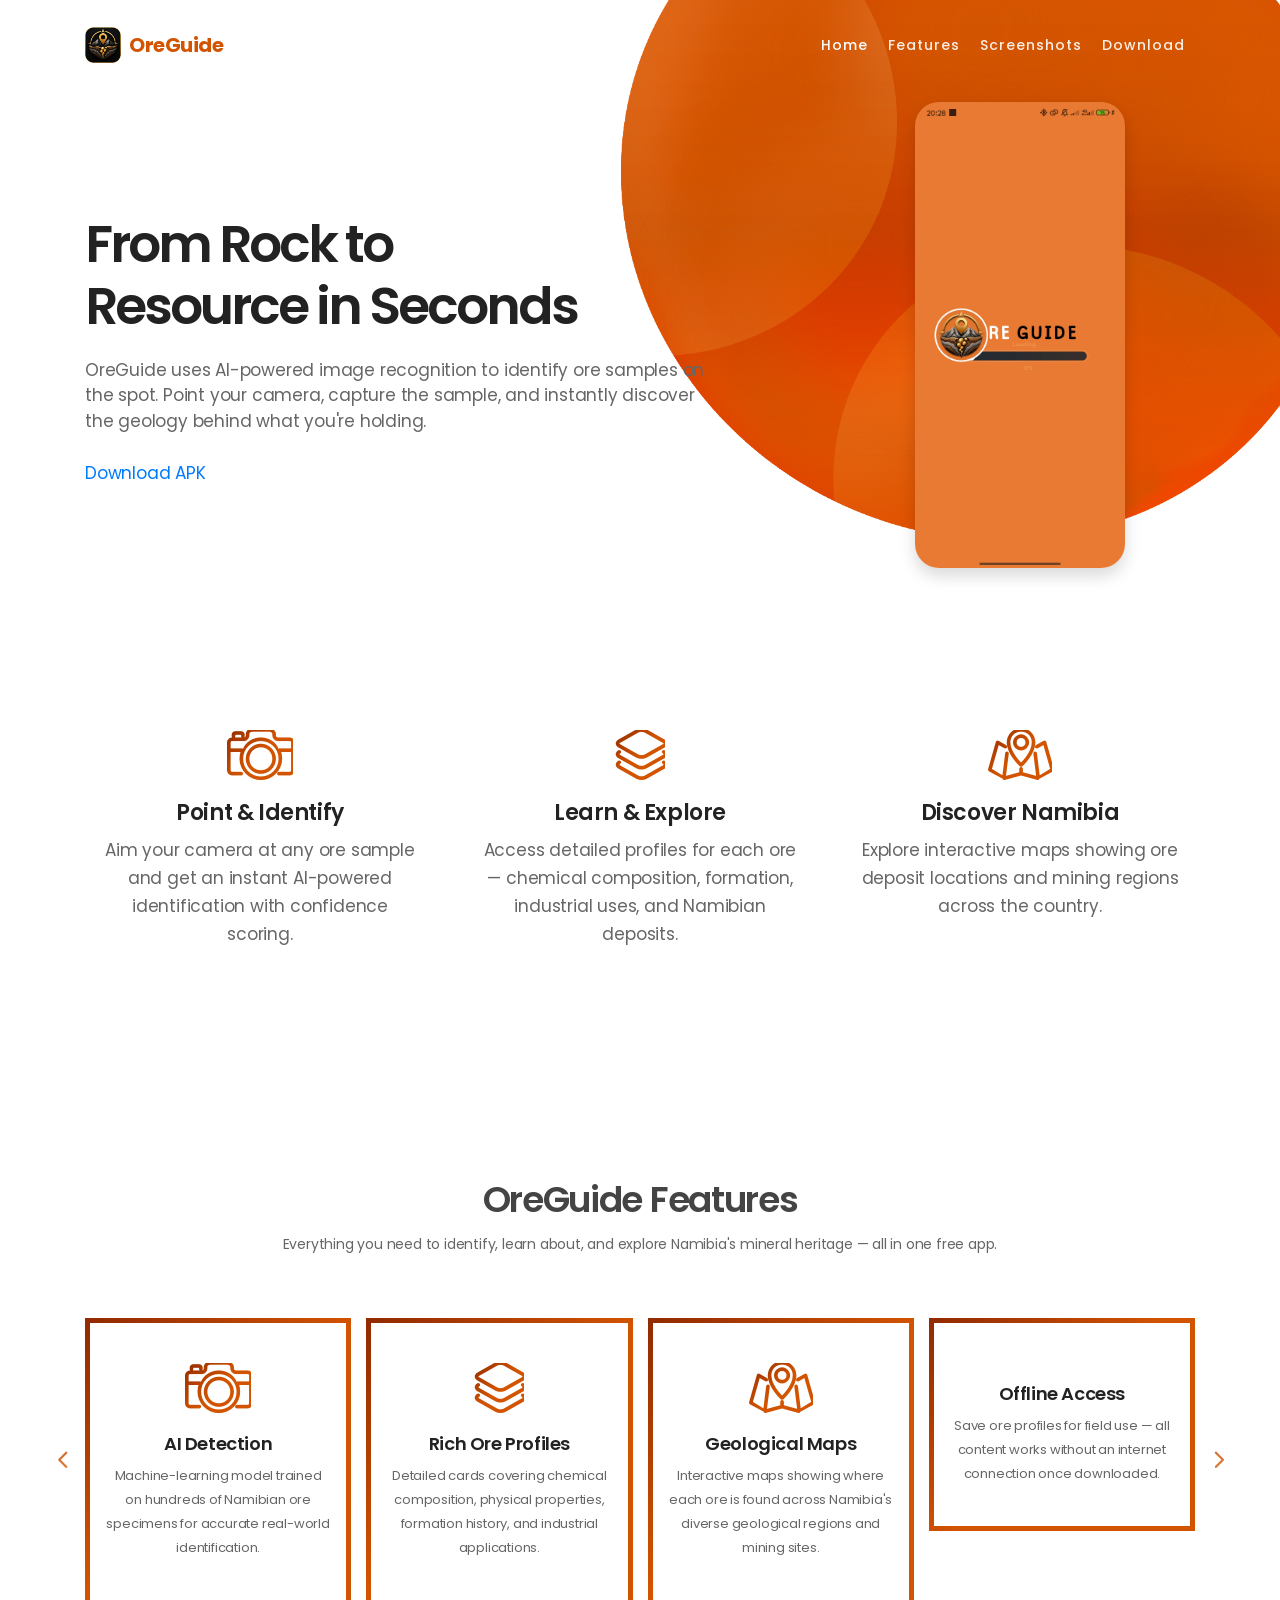
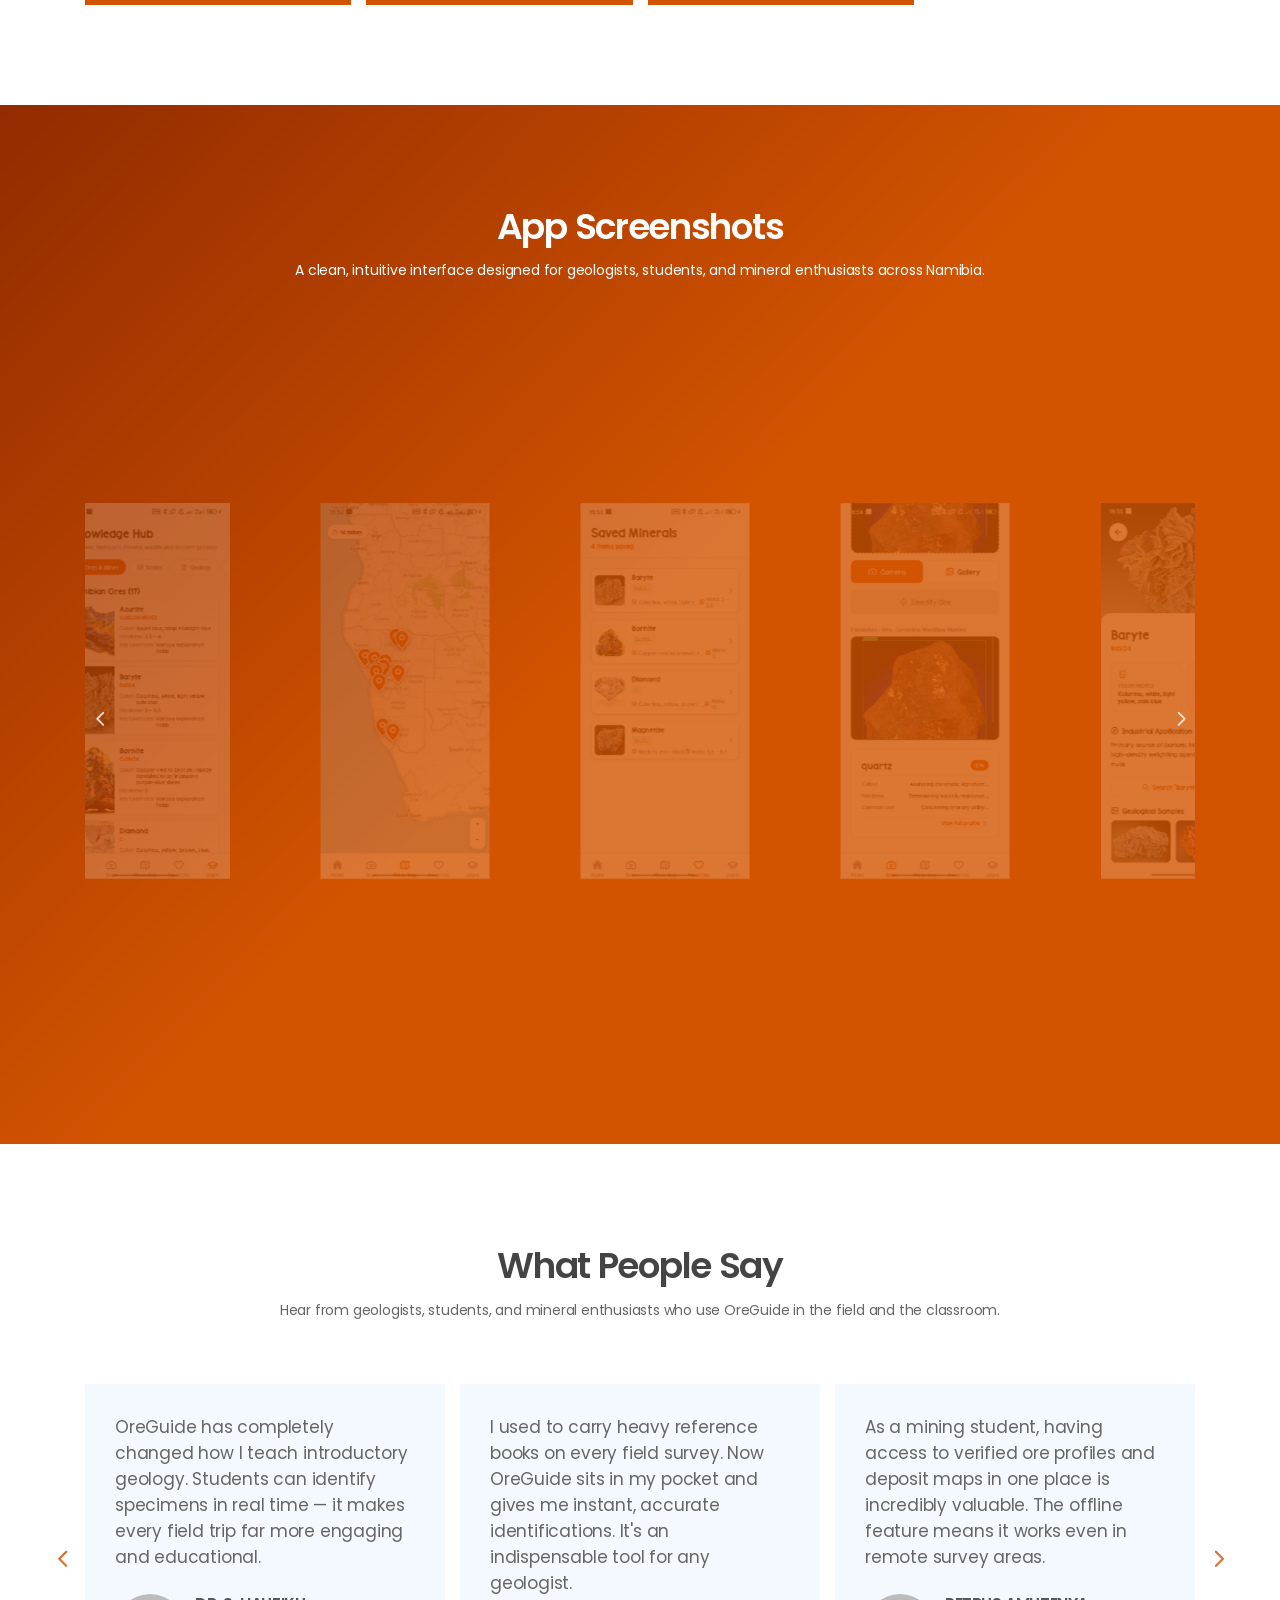
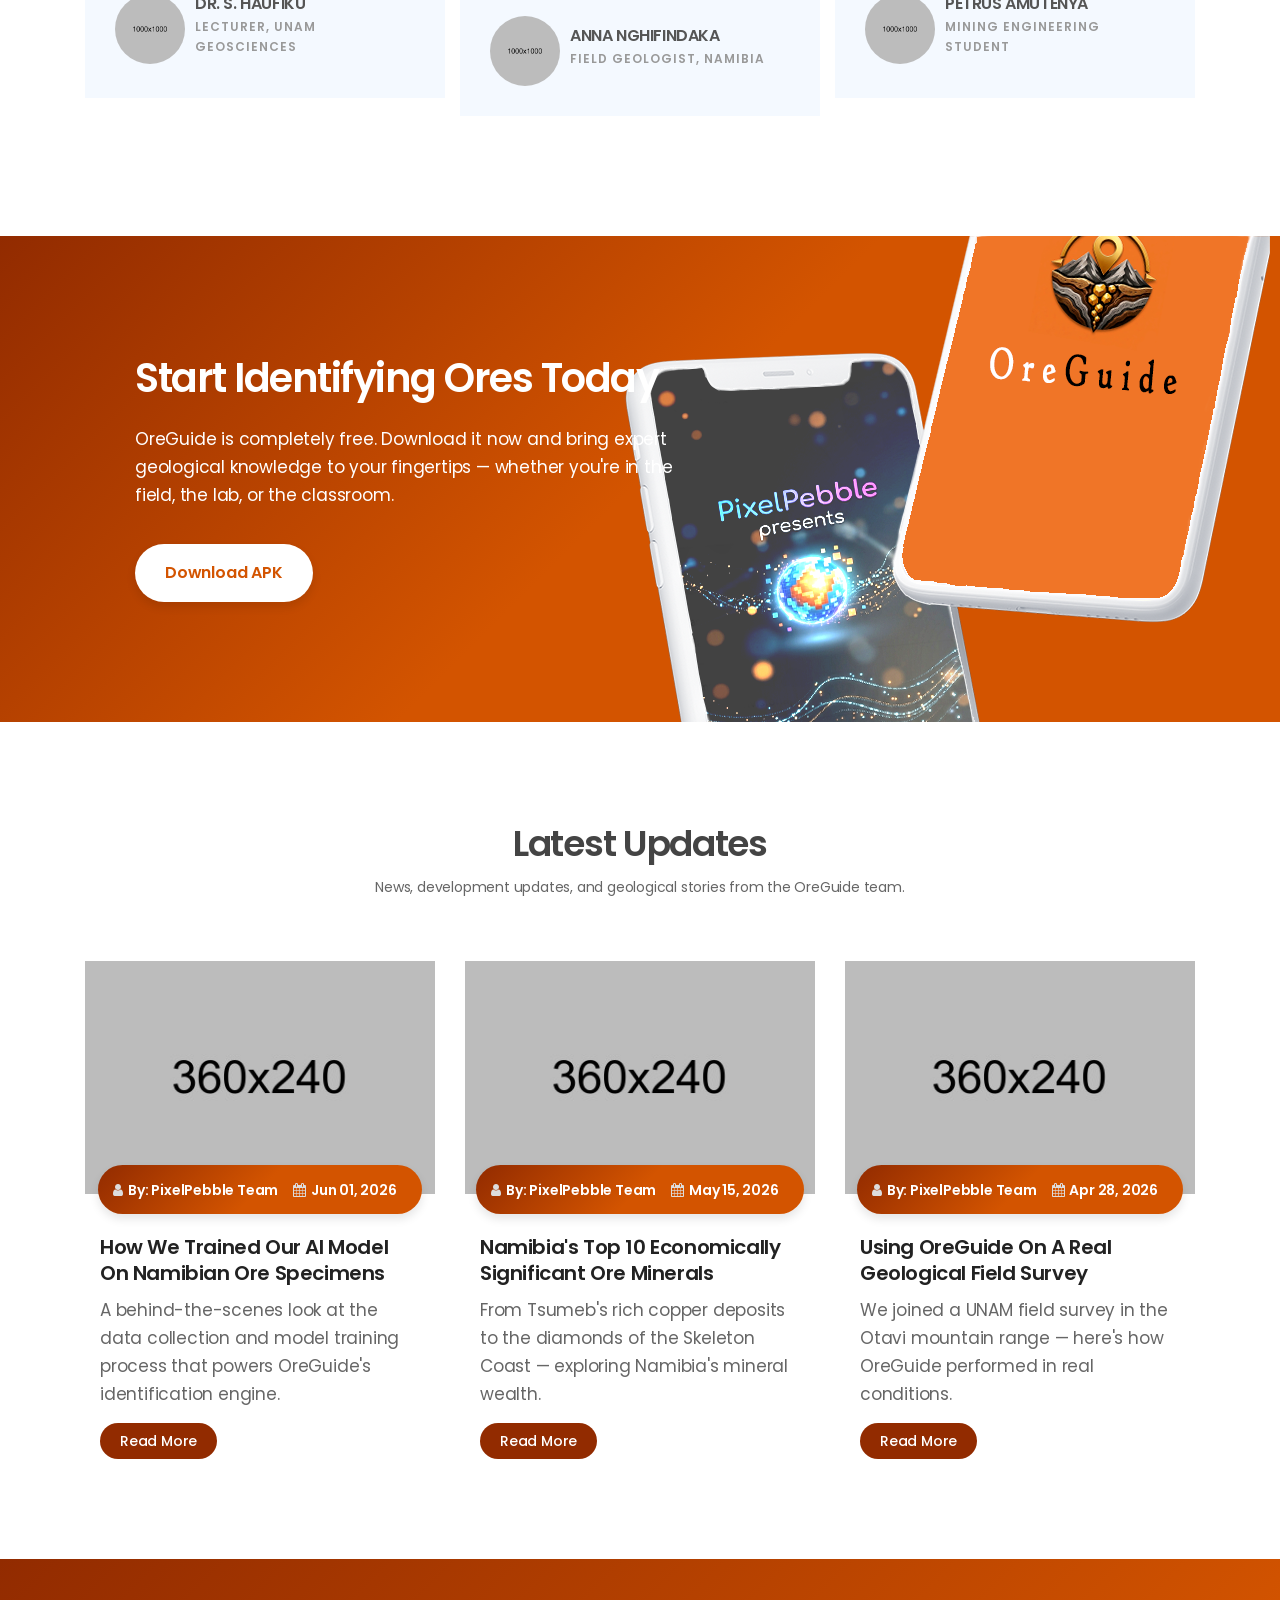
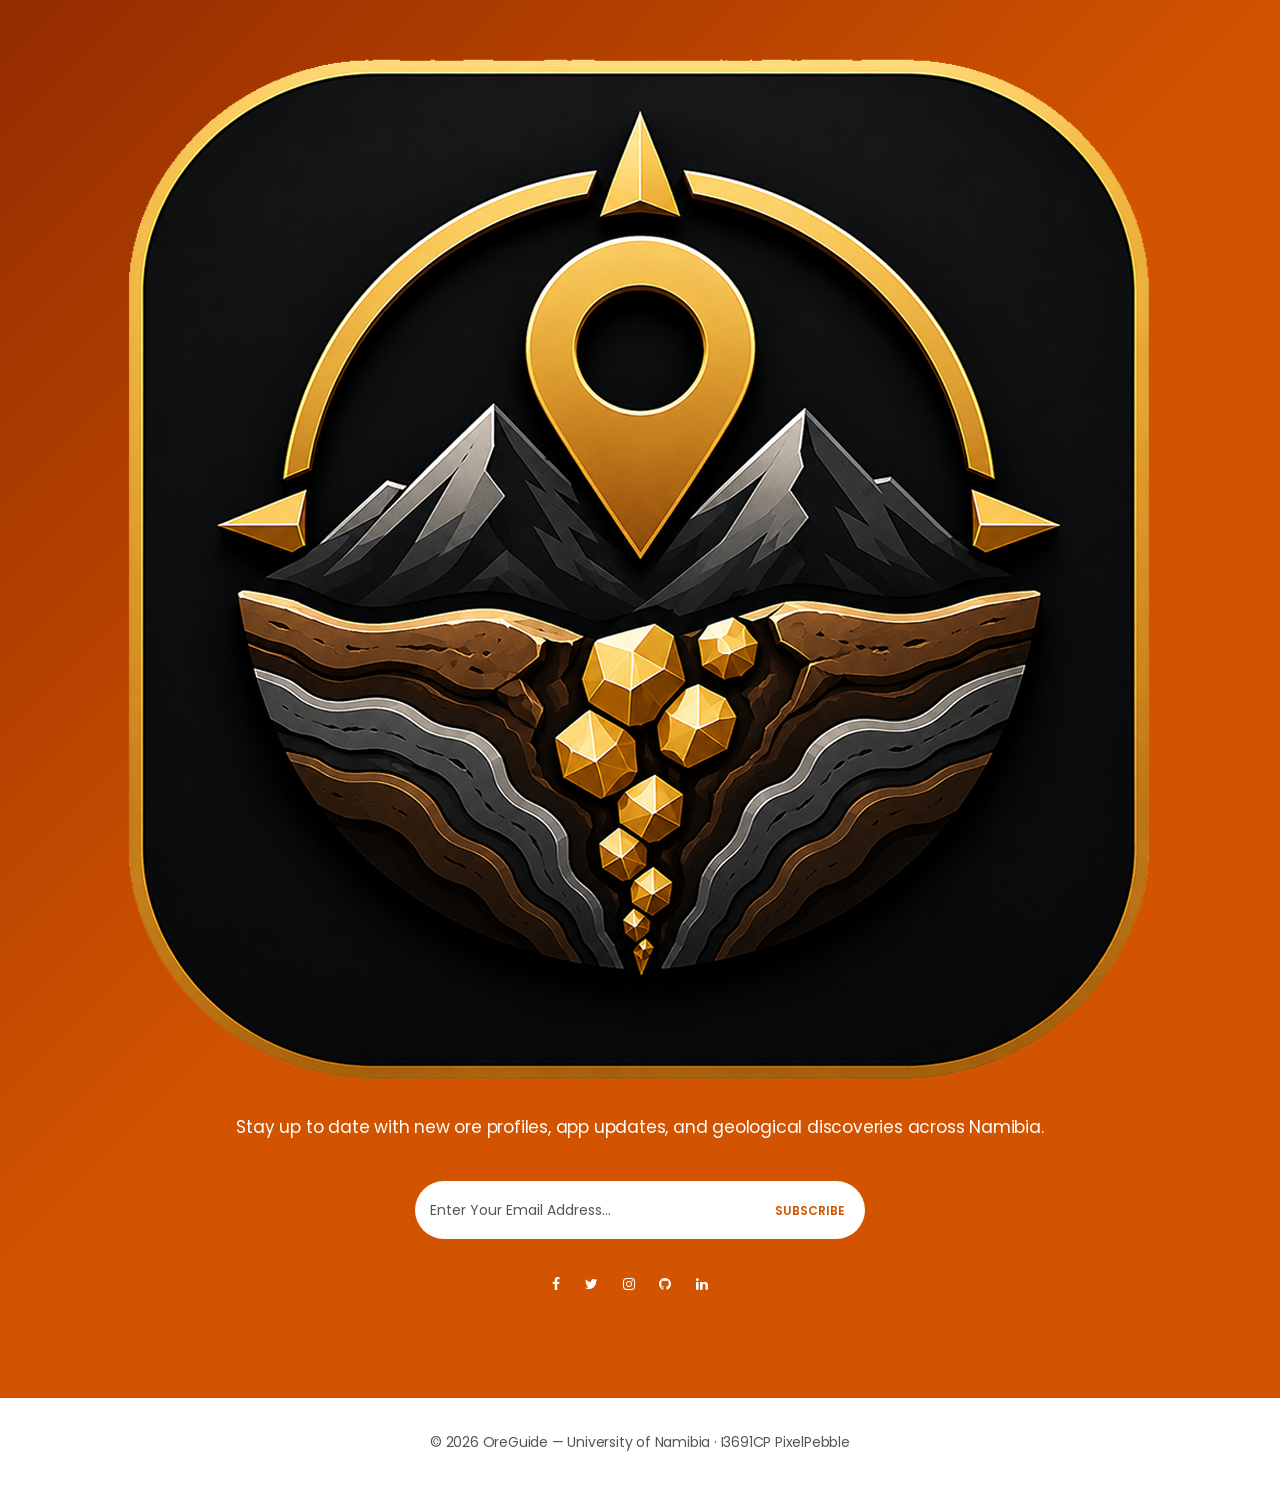
<file: public/index.html>
<!doctype html>
<html class="no-js" lang="en"> <head>
        <meta charset="utf-8">
        <meta name="viewport" content="width=device-width, initial-scale=1">
        <meta name="description" content="OreGuide – AI-powered ore identification for Namibia. Point your camera at any rock sample and get an instant identification with rich geological context.">
        <meta name="author" content="PixelPebble – UNAM I3691CP">

        <title>OreGuide | From Rock to Resource in Seconds</title>

        <link rel="shortcut icon" type="image/x-icon" href="img/favicon.png">

        <link rel="stylesheet" href="css/font-awesome.min.css">
        <link rel="stylesheet" href="css/elegant-font-icons.css">
        <link rel="stylesheet" href="css/elegant-line-icons.css">
        <link rel="stylesheet" href="css/bootstrap.min.css">
        <link rel="stylesheet" href="css/venobox/venobox.css">
        <link rel="stylesheet" href="css/slicknav.min.css">
        <link rel="stylesheet" href="css/animate.min.css">
        <link rel="stylesheet" href="css/owl.carousel.css">
        <link rel="stylesheet" href="css/swiper.min.css">
        <link rel="stylesheet" href="css/main.css">
        <link rel="stylesheet" href="css/responsive.css">

       <style>
            /* Logo sizing in navbar */
            .navbar-brand {
                display: inline-flex !important;
                align-items: center;
                white-space: nowrap;
            }
            .navbar-brand .logo-dark,
            .navbar-brand .logo-light {
                height: 36px;
                width: 36px;
                object-fit: cover;
                border-radius: 8px;
                margin-right: 8px;
                vertical-align: middle;
            }
            .brand-name {
                font-size: 20px;
                font-weight: 700;
                letter-spacing: -0.5px;
                vertical-align: middle;
                color: #D35400;
            }
            .navbar-fixed-top .brand-name {
                color: #fff;
            }

            /* Responsive Slider Screenshot Constraints */
            .screenshots-section .swiper-container {
                width: 100%;
                margin: 0 auto;
                position: relative;
            }

            /* Mobile View overrides (keeps your mobile layout pristine) */
            @media (max-width: 991px) {
                .screenshots-section .swiper-container {
                    max-width: 320px; /* ADJUSTED: Increased from 260px to make screenshots larger on mobile viewports */
                }
            }

            /* PC/Desktop View updates */
@media (min-width: 992px) {
    .screenshots-section .swiper-container {
        width: 100% !important;  /* CRITICAL: Overrides the template's fixed mobile width */
        max-width: 1140px;       /* Allows the carousel to stretch beautifully on wide screens */
        margin: 0 auto;
    }
    .screenshots-section .mobile-mock {
        display: none !important; /* Hides the white phone graphic container on PC */
    }
    /* Safe fallback: ensures slides maintain a crisp mobile aspect ratio on desktop */
    .screenshots-section .swiper-slide {
        width: 260px !important;  /* Sets a clean, standard width per phone screenshot column */
    }
}
        </style>

        <script src="js/vendor/modernizr-2.8.3-respond-1.4.2.min.js"></script>
    </head>
    <body data-spy="scroll" data-target="#navmenu" data-offset="70">
        <div id="preloader">
            <div class="loader">
                <img src="img/preloader.svg" alt="Loading...">
            </div>
        </div><header id="header" class="header-section">
            <div class="container">
                <nav class="navbar">
                    <a href="#" class="navbar-brand">
                        <img class="logo-dark" src="img/logo-dark.png" alt="OreGuide">
                        <img class="logo-light" src="img/logo-light.png" alt="OreGuide">
                        <span class="brand-name">OreGuide</span>
                    </a>
                    <div class="d-flex menu-wrap">
                       <div id="navmenu" class="mainmenu">
                           <ul class="nav">
                                <li><a data-scroll class="nav-link active" href="#home">Home <span class="sr-only">(current)</span></a></li>
                                <li><a data-scroll class="nav-link" href="#features">Features</a></li>
                                <li><a data-scroll class="nav-link" href="#screenshots">Screenshots</a></li>
                                <li><a data-scroll class="nav-link" href="#download">Download</a></li>
                            </ul>
                       </div>
                    </div>
                </nav>
            </div>
        </header><section id="home" class="hero-section" style="position: relative; overflow: hidden;">
            <div class="container">
                <div class="row align-items-center hero-inner">
                    
                    <div class="col-lg-7 col-md-12">
                        <div class="hero-content">
                            <h1>From Rock to<br>Resource in Seconds</h1>
                            <p>OreGuide uses AI-powered image recognition to identify ore samples on the spot. Point your camera, capture the sample, and instantly discover the geology behind what you're holding.</p>
                           <div class="hero-btn">
                            <a href="downloads/OreGuide.apk" download="OreGuide.apk" class="download-btn">Download APK</a>
                            </div>
                        </div>
                    </div>

                    <div class="col-lg-4 offset-lg-1 col-md-12 text-center">
                        <div class="hero-image-container" style="margin-top: 15px; margin-bottom: 45px; display: inline-block; width: 100%; max-width: 210px;">
                            <img src="img/splash-page.jpg" alt="OreGuide App Interface" class="img-fluid" style="border-radius: 24px; box-shadow: 0 8px 16px rgba(0,0,0,0.15); width: 100%; height: auto; object-fit: contain;">
                        </div>
                    </div>

                </div>
            </div>
        </section><section class="promo-section padding">
            <div class="container">
                <div class="promo-wrap row">
                    <div class="col-md-4 col-sm-6 sm-padding">
                        <div class="promo-content text-center">
                            <div class="icon"><i class="icon-camera"></i></div>
                            <h3>Point &amp; Identify</h3>
                            <p>Aim your camera at any ore sample and get an instant AI-powered identification with confidence scoring.</p>
                        </div>
                    </div><div class="col-md-4 col-sm-6 sm-padding">
                        <div class="promo-content text-center">
                            <div class="icon"><i class="icon-layers"></i></div>
                            <h3>Learn &amp; Explore</h3>
                            <p>Access detailed profiles for each ore — chemical composition, formation, industrial uses, and Namibian deposits.</p>
                        </div>
                    </div><div class="col-md-4 col-sm-6 sm-padding">
                        <div class="promo-content text-center">
                            <div class="icon"><i class="icon-map"></i></div>
                            <h3>Discover Namibia</h3>
                            <p>Explore interactive maps showing ore deposit locations and mining regions across the country.</p>
                        </div>
                    </div></div>
            </div>
        </section><section id="features" class="feature-section padding">
            <div class="container">
                <div class="section-heading mb-60 text-center">
                    <h2>OreGuide Features</h2>
                    <p>Everything you need to identify, learn about, and explore Namibia's mineral heritage — all in one free app.</p>
                </div>
                <div id="feature-carousel" class="feature-carousel owl-carousel">
                    <div class="feature-item">
                        <div class="feature-content text-center">
                            <div class="icon"><i class="icon-camera"></i></div>
                            <h3>AI Detection</h3>
                            <p>Machine-learning model trained on hundreds of Namibian ore specimens for accurate real-world identification.</p>
                        </div>
                    </div><div class="feature-item">
                        <div class="feature-content text-center">
                            <div class="icon"><i class="icon-layers"></i></div>
                            <h3>Rich Ore Profiles</h3>
                            <p>Detailed cards covering chemical composition, physical properties, formation history, and industrial applications.</p>
                        </div>
                    </div><div class="feature-item">
                        <div class="feature-content text-center">
                            <div class="icon"><i class="icon-map"></i></div>
                            <h3>Geological Maps</h3>
                            <p>Interactive maps showing where each ore is found across Namibia's diverse geological regions and mining sites.</p>
                        </div>
                    </div><div class="feature-item">
                        <div class="feature-content text-center">
                            <div class="icon"><i class="icon-cloud-download"></i></div>
                            <h3>Offline Access</h3>
                            <p>Save ore profiles for field use — all content works without an internet connection once downloaded.</p>
                        </div>
                    </div><div class="feature-item">
                        <div class="feature-content text-center">
                            <div class="icon"><i class="icon-shield"></i></div>
                            <h3>Expert Verified</h3>
                            <p>All geological data reviewed and verified by UNAM geoscience faculty against real field specimens.</p>
                        </div>
                    </div><div class="feature-item">
                        <div class="feature-content text-center">
                            <div class="icon"><i class="icon-heart"></i></div>
                            <h3>Free Forever</h3>
                            <p>OreGuide is completely free to download and use — built for students, geologists, and curious minds alike.</p>
                        </div>
                    </div></div>
            </div>
        </section><section id="screenshots" class="screenshots-section padding">
            <div class="container">
                <div class="section-heading mb-60 text-center">
                    <h2 class="text-white">App Screenshots</h2>
                    <p class="text-white">A clean, intuitive interface designed for geologists, students, and mineral enthusiasts across Namibia.</p>
                </div>
                <div class="swiper-container">
                    <div class="mobile-mock">
                        <div class="screen"></div>
                        <div class="circle"></div>
                    </div>
                    <div class="swiper-wrapper">
                        <div class="swiper-slide">
                            <img class="w-100" src="img/homescreen.jpg" alt="OreGuide – Home Screen">
                        </div>
                        <div class="swiper-slide">
                            <img class="w-100" src="img/scanpage.jpg" alt="OreGuide – Ore Detection">
                        </div>
                        <div class="swiper-slide">
                            <img class="w-100" src="img/quartz-page.jpg" alt="OreGuide – Ore Profile">
                        </div>
                        <div class="swiper-slide">
                            <img class="w-100" src="img/learning-page.jpg" alt="OreGuide – Learning Page">
                        </div>
                        <div class="swiper-slide">
                            <img class="w-100" src="img/map-page.jpg" alt="OreGuide – Map View">
                        </div>
                        <div class="swiper-slide">
                            <img class="w-100" src="img/favourite-page.jpg" alt="OreGuide – Saved Ores">
                        </div>
                        <div class="swiper-slide">
                            <img class="w-100" src="img/scan-resultpage.jpg" alt="OreGuide – Search">
                        </div>
                        <div class="swiper-slide">
                            <img class="w-100" src="img/baryte-page.jpg" alt="OreGuide – Settings">
                        </div>
                    </div>
                    <div class="swiper-next"><i class="arrow_carrot-right"></i></div>
                    <div class="swiper-prev"><i class="arrow_carrot-left"></i></div>
                </div>
            </div>
        </section><section id="reviews" class="testimonial-section padding">
            <div class="container">
                <div class="section-heading mb-60 text-center">
                    <h2>What People Say</h2>
                    <p>Hear from geologists, students, and mineral enthusiasts who use OreGuide in the field and the classroom.</p>
                </div>
                <div id="testimonial-carousel" class="testimonial-carousel owl-carousel">
                    <div class="testimonial-item">
                        <p>OreGuide has completely changed how I teach introductory geology. Students can identify specimens in real time — it makes every field trip far more engaging and educational.</p>
                        <div class="testi-footer">
                            <img src="img/team-1.jpg" alt="profile">
                            <h4>Dr. S. Haufiku<span>Lecturer, UNAM Geosciences</span></h4>
                        </div>
                    </div>
                    <div class="testimonial-item">
                        <p>I used to carry heavy reference books on every field survey. Now OreGuide sits in my pocket and gives me instant, accurate identifications. It's an indispensable tool for any geologist.</p>
                        <div class="testi-footer">
                            <img src="img/team-2.jpg" alt="profile">
                            <h4>Anna Nghifindaka<span>Field Geologist, Namibia</span></h4>
                        </div>
                    </div>
                    <div class="testimonial-item">
                        <p>As a mining student, having access to verified ore profiles and deposit maps in one place is incredibly valuable. The offline feature means it works even in remote survey areas.</p>
                        <div class="testi-footer">
                            <img src="img/team-3.jpg" alt="profile">
                            <h4>Petrus Amutenya<span>Mining Engineering Student</span></h4>
                        </div>
                    </div>
                    <div class="testimonial-item">
                        <p>The AI identification is impressively accurate for Namibian ores specifically. You can see this was built with real local specimens, not just generic datasets — the detail is remarkable.</p>
                        <div class="testi-footer">
                            <img src="img/team-1.jpg" alt="profile">
                            <h4>Maria Shipanga<span>Mineralogist, Tsumeb</span></h4>
                        </div>
                    </div>
                </div>
            </div>
        </section><section id="download" class="download-section padding">
            <div class="container">
                <div class="row">
                    <div class="col-lg-7">
                        <div class="download-content">
                            <h2>Start Identifying Ores Today</h2>
                            <p>OreGuide is completely free. Download it now and bring expert geological knowledge to your fingertips — whether you're in the field, the lab, or the classroom.</p>
                            <a href="downloads/oreguide.apk" download="OreGuide.apk" style="background-color: #fff; color: #D35400; padding: 15px 30px; font-size: 16px; font-weight: 600; border-radius: 30px; display: inline-block; margin-top: 10px; box-shadow: 0 5px 10px rgba(0,0,0,0.1);">Download APK</a>
                        </div>
                    </div>
                    <div class="download-mockup"></div>
                </div>
            </div>
        </section><section class="blog-section padding">
            <div class="container">
                <div class="section-heading mb-60 text-center">
                    <h2>Latest Updates</h2>
                    <p>News, development updates, and geological stories from the OreGuide team.</p>
                </div>
                <div class="row">
                    <div class="col-lg-4 col-sm-6 sm-padding">
                        <div class="blog-box">
                            <div class="blog-thumb">
                                <img src="img/blog-1.jpg" alt="OreGuide AI Model">
                                <div class="post-meta">
                                    <div>
                                        <span><i class="fa fa-user"></i>By: PixelPebble Team</span>
                                        <span><i class="fa fa-calendar"></i>Jun 01, 2026</span>
                                    </div>
                                </div>
                            </div>
                            <div class="blog-content">
                                <h3><a href="#">How we trained our AI model on Namibian ore specimens</a></h3>
                                <p>A behind-the-scenes look at the data collection and model training process that powers OreGuide's identification engine.</p>
                                <a href="#" class="read-more">Read More</a>
                            </div>
                        </div>
                    </div><div class="col-lg-4 col-sm-6 sm-padding">
                        <div class="blog-box">
                            <div class="blog-thumb">
                                <img src="img/blog-2.jpg" alt="Namibia Geology">
                                <div class="post-meta">
                                    <div>
                                        <span><i class="fa fa-user"></i>By: PixelPebble Team</span>
                                        <span><i class="fa fa-calendar"></i>May 15, 2026</span>
                                    </div>
                                </div>
                            </div>
                            <div class="blog-content">
                                <h3><a href="#">Namibia's top 10 economically significant ore minerals</a></h3>
                                <p>From Tsumeb's rich copper deposits to the diamonds of the Skeleton Coast — exploring Namibia's mineral wealth.</p>
                                <a href="#" class="read-more">Read More</a>
                            </div>
                        </div>
                    </div><div class="col-lg-4 col-sm-6 sm-padding">
                        <div class="blog-box">
                            <div class="blog-thumb">
                                <img src="img/blog-3.jpg" alt="Field Survey">
                                <div class="post-meta">
                                    <div>
                                        <span><i class="fa fa-user"></i>By: PixelPebble Team</span>
                                        <span><i class="fa fa-calendar"></i>Apr 28, 2026</span>
                                    </div>
                                </div>
                            </div>
                            <div class="blog-content">
                                <h3><a href="#">Using OreGuide on a real geological field survey</a></h3>
                                <p>We joined a UNAM field survey in the Otavi mountain range — here's how OreGuide performed in real conditions.</p>
                                <a href="#" class="read-more">Read More</a>
                            </div>
                        </div>
                    </div></div>
            </div>
        </section><div id="subscribe" class="subscribe-section padding">
            <div class="container text-center">
                <div class="subscribe-content">
                    <img class="logo" src="img/logo-light.png" alt="OreGuide">
                    <p>Stay up to date with new ore profiles, app updates, and geological discoveries across Namibia.</p>
                
                </div>
                <div class="subscribe-wrap">
                    <form action="#" class="subscribe-form">
                        <input type="email" name="email" id="subs-email" class="form_input" placeholder="Enter Your Email Address...">
                        <button type="submit" class="submit">Subscribe</button>
                        <div class="clearfix"></div>
                        <div id="subscribe-result">
                            <p class="subscription-success"></p>
                            <p class="subscription-error"></p>
                        </div>
                    </form>
                </div><div class="clearfix"></div>
                <ul class="social-link">
                    <li><a href="#"><i class="fa fa-facebook"></i></a></li>
                    <li><a href="#"><i class="fa fa-twitter"></i></a></li>
                    <li><a href="#"><i class="fa fa-instagram"></i></a></li>
                    <li><a href="https://github.com/netti-e/UNAM-I3691CP-PixelPebble-OreGuide" target="_blank"><i class="fa fa-github"></i></a></li>
                    <li><a href="#"><i class="fa fa-linkedin"></i></a></li>
                </ul></div>
        </div><footer class="footer-section align-center">
            <div class="container">
                <p>&copy; 2026 OreGuide &mdash; University of Namibia &middot; I3691CP PixelPebble</p>
            </div>
        </footer><a data-scroll href="#header" id="scroll-to-top"><i class="arrow_carrot-up"></i></a>

        <script src="js/vendor/jquery-1.12.4.min.js"></script>
        <script src="js/vendor/tether.min.js"></script>
        <script src="js/vendor/bootstrap.min.js"></script>
        <script src="js/vendor/jquery.slicknav.min.js"></script>
        <script src="js/vendor/owl.carousel.min.js"></script>
        <script src="js/vendor/swiper.min.js"></script>
        <script src="js/vendor/smooth-scroll.min.js"></script>
        <script src="js/vendor/venobox.min.js"></script>
        <script src="js/vendor/jquery.ajaxchimp.min.js"></script>
        <script src="js/vendor/wow.min.js"></script>
        <script src="js/main.js"></script>

    </body>
</html>
</file>
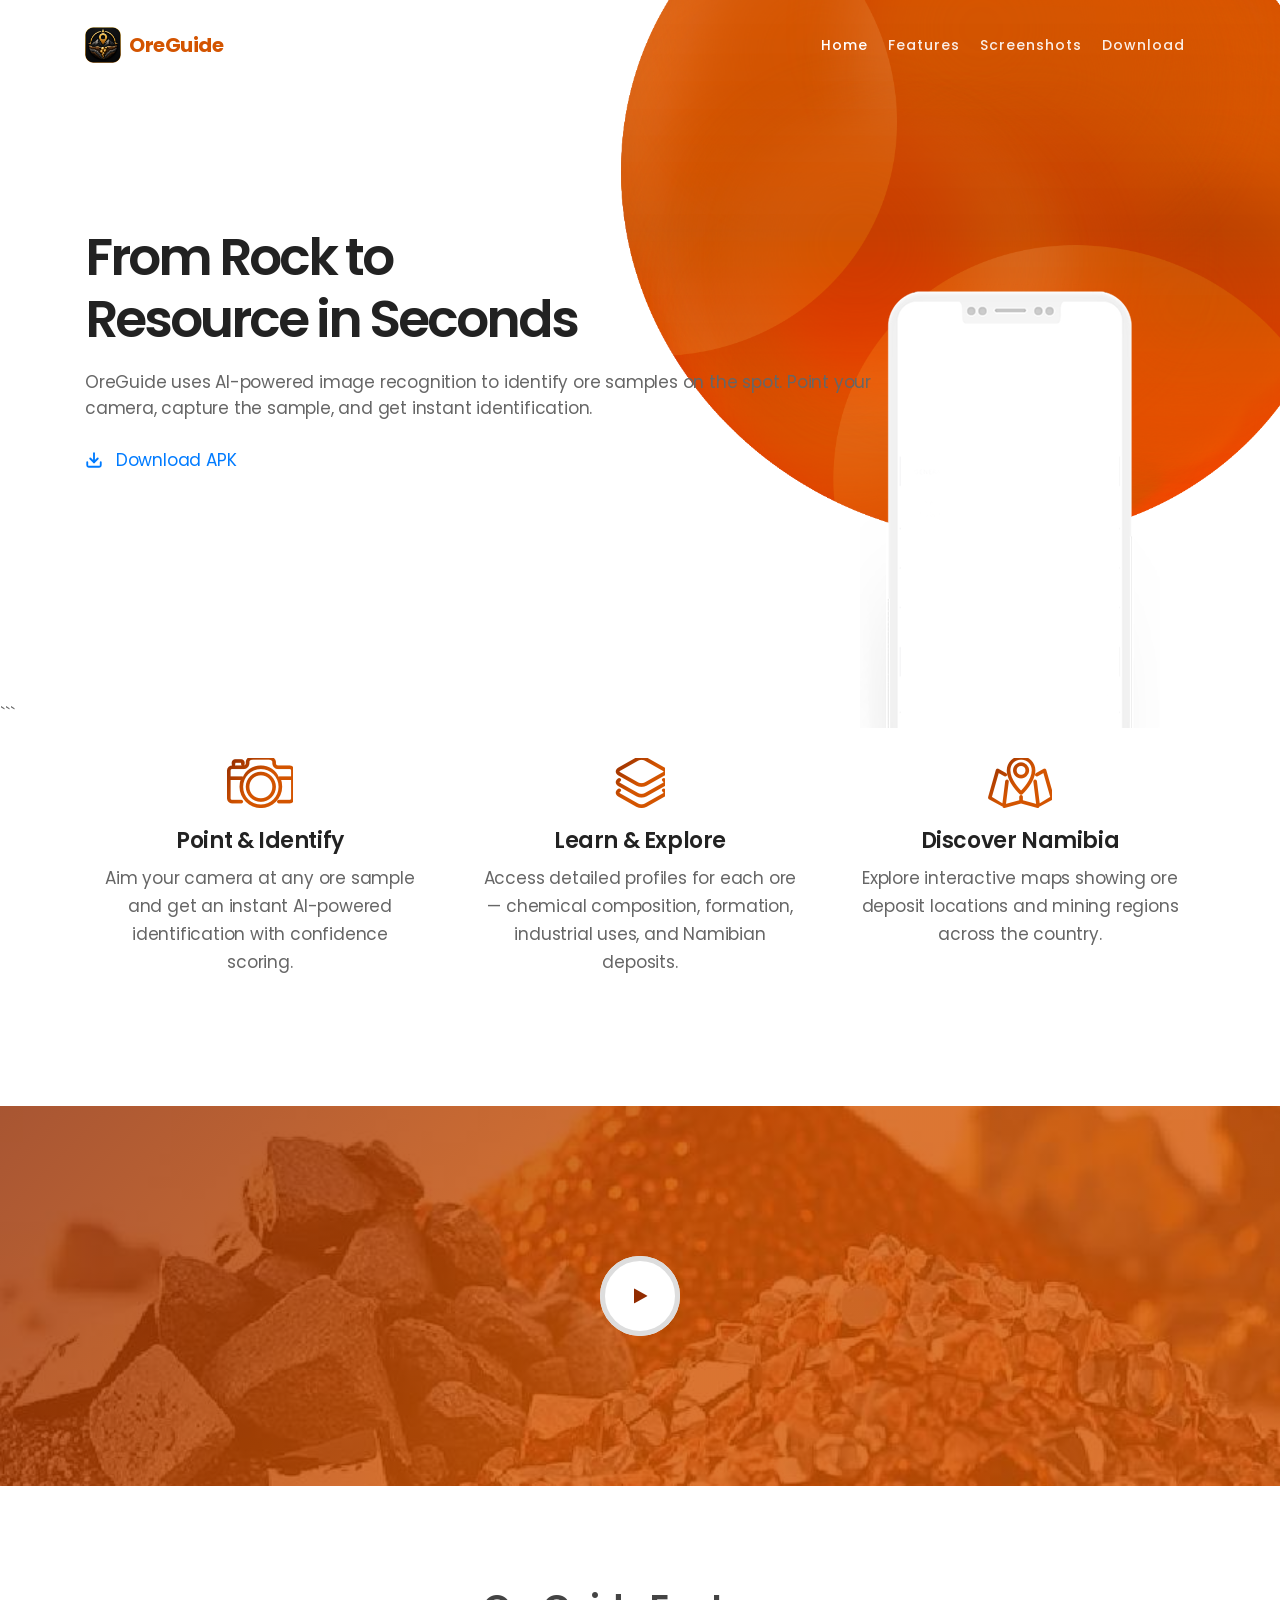
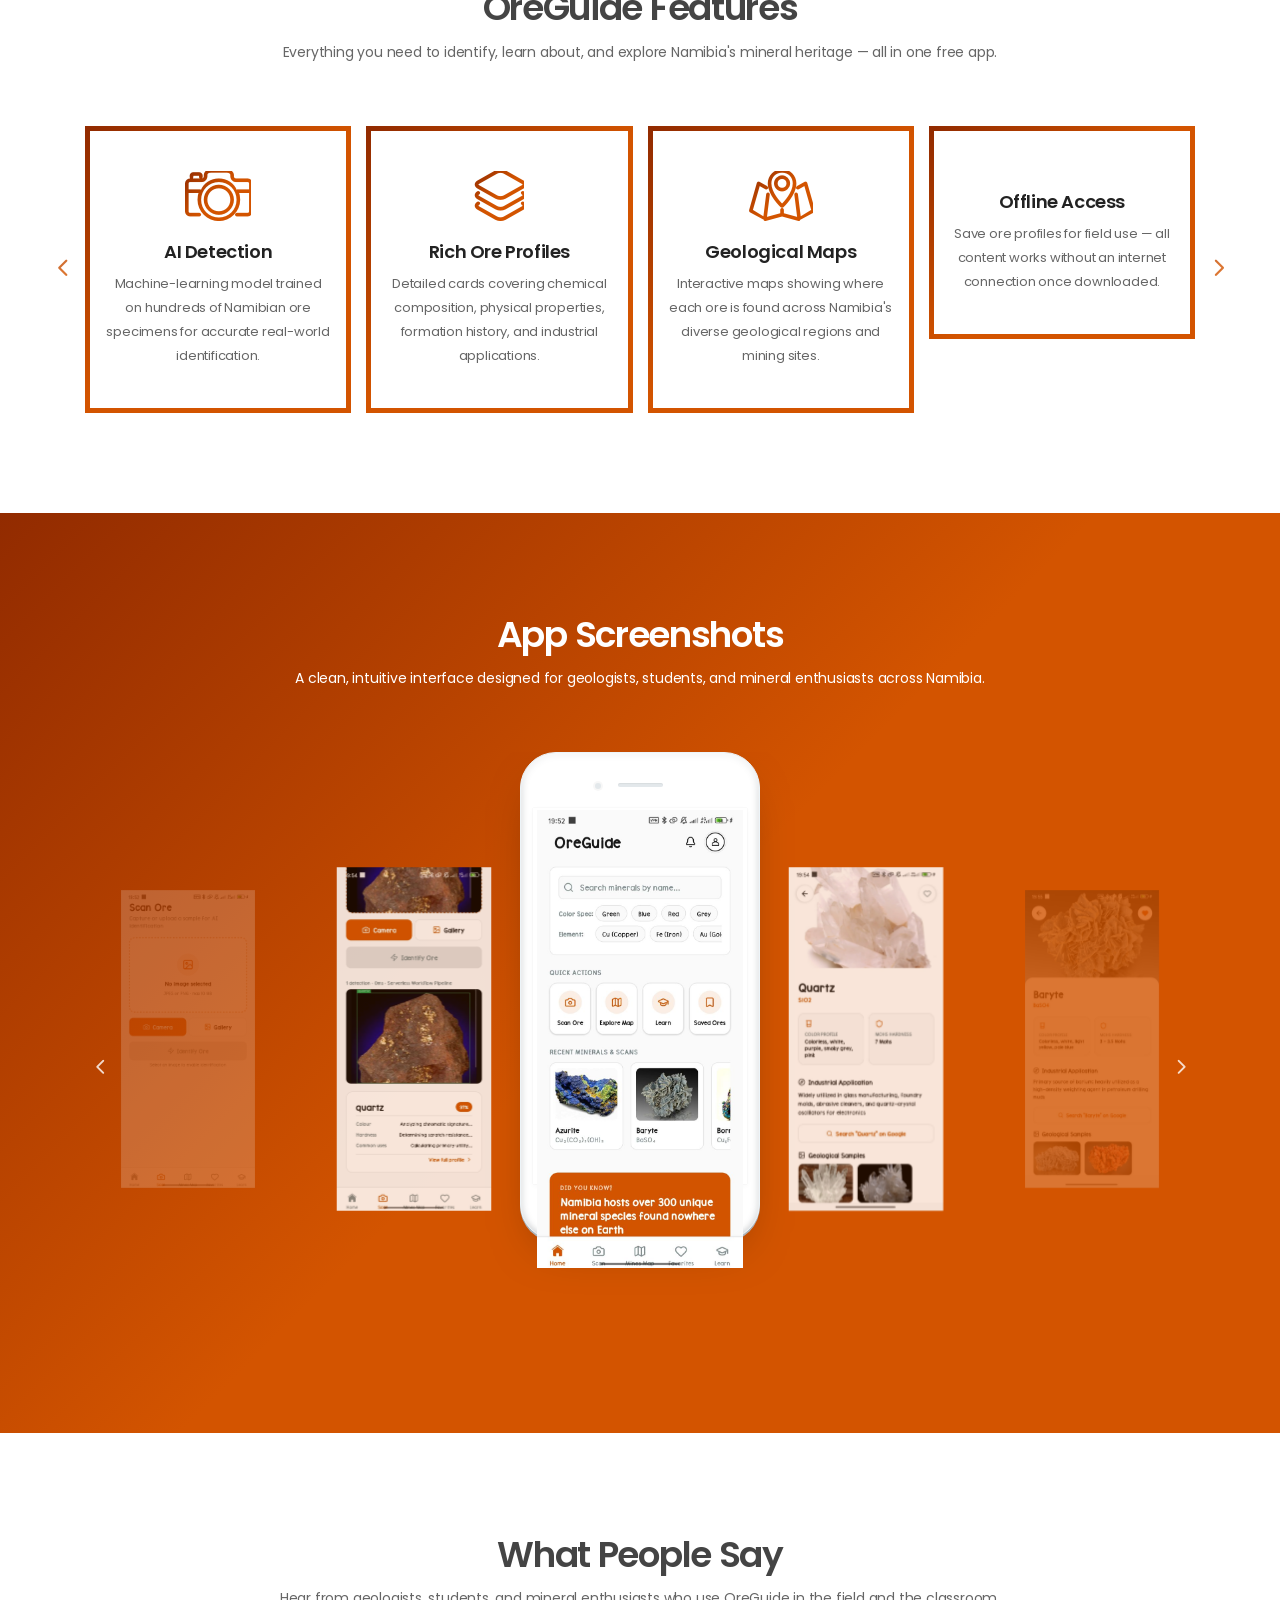
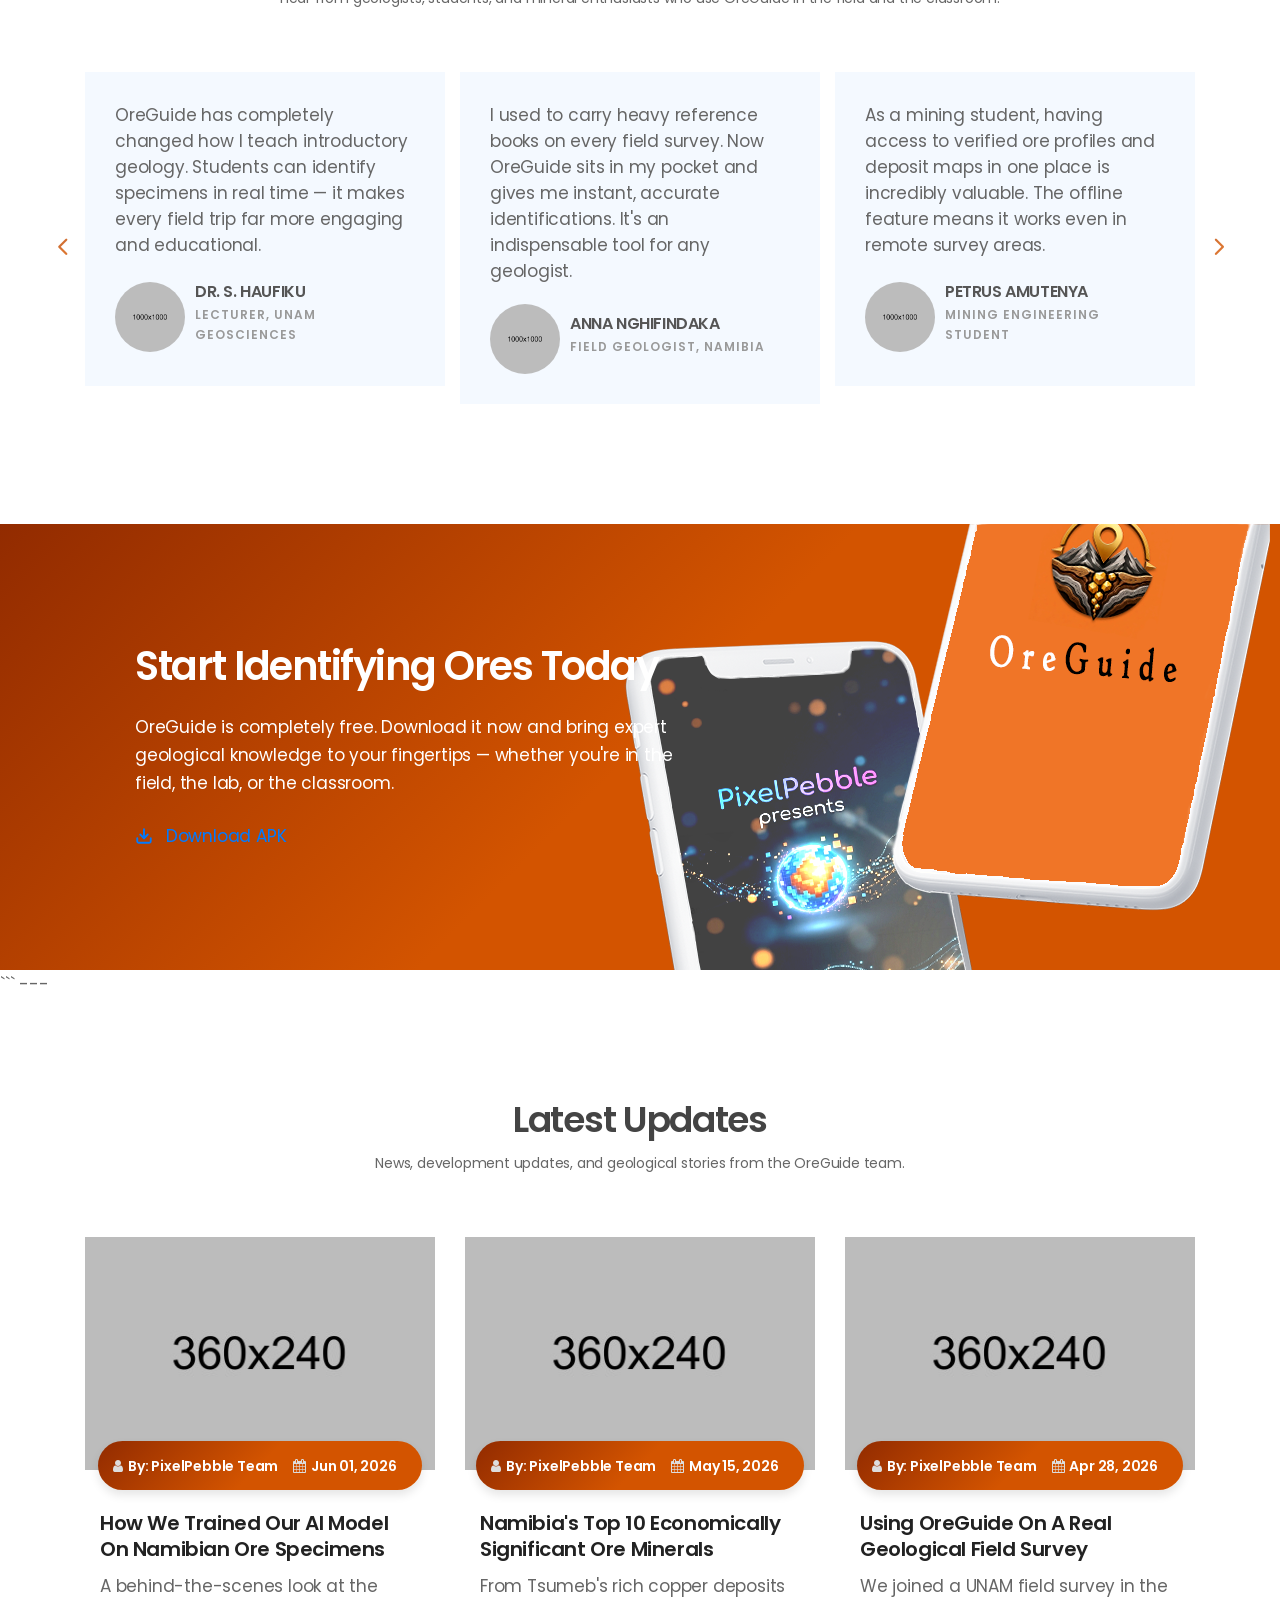
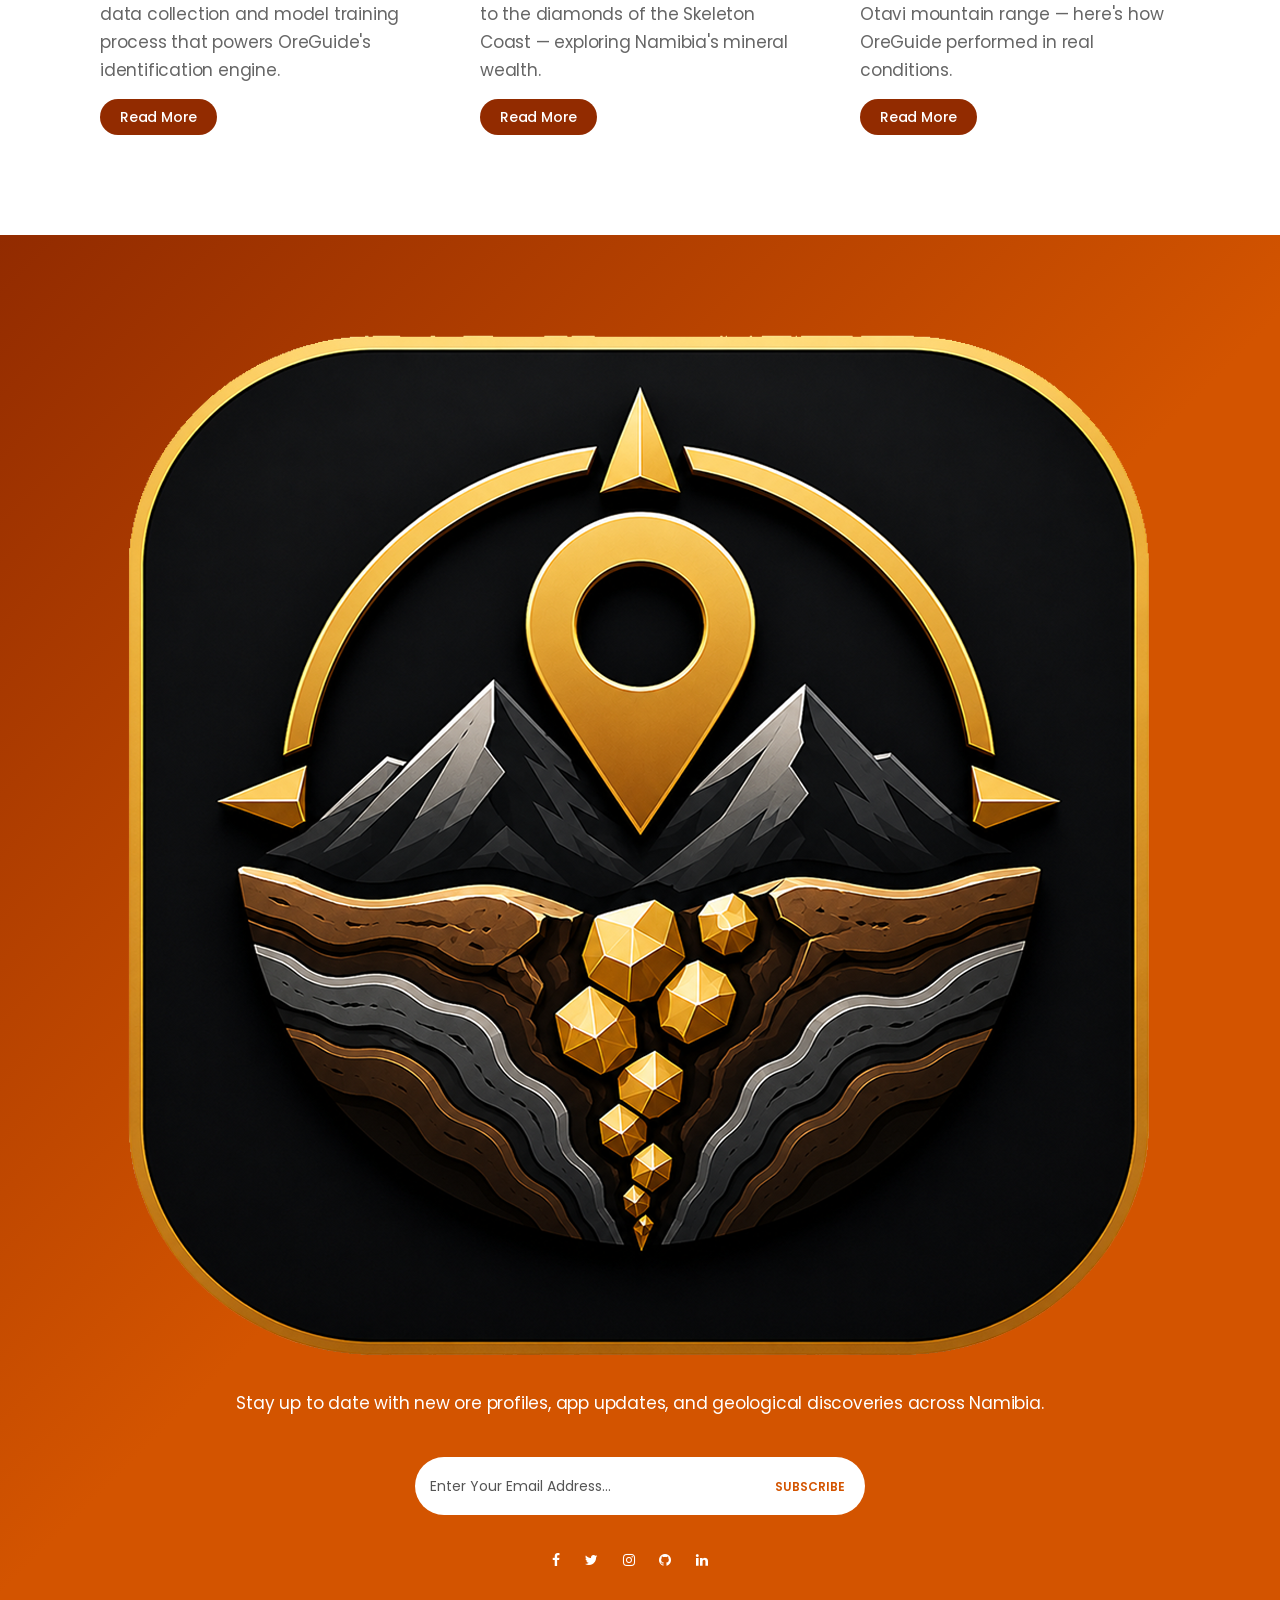
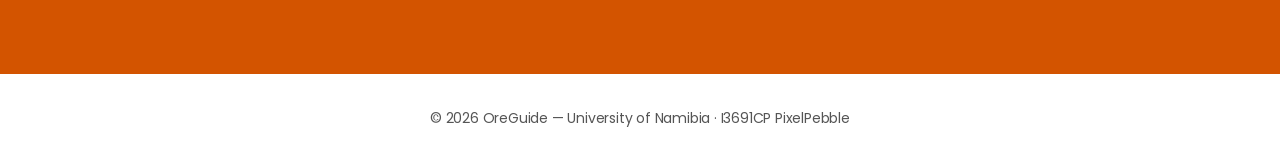
<file: landing refined/public/index.html>
<!doctype html>
<!--[if lt IE 7]>      <html class="no-js lt-ie9 lt-ie8 lt-ie7" lang=""> <![endif]-->
<!--[if IE 7]>         <html class="no-js lt-ie9 lt-ie8" lang=""> <![endif]-->
<!--[if IE 8]>         <html class="no-js lt-ie9" lang=""> <![endif]-->
<!--[if gt IE 8]><!--> <html class="no-js" lang="en"> <!--<![endif]-->
    <head>
        <meta charset="utf-8">
        <meta name="viewport" content="width=device-width, initial-scale=1">
        <meta name="description" content="OreGuide – AI-powered ore identification for Namibia. Point your camera at any rock sample and get an instant identification with rich geological context.">
        <meta name="author" content="PixelPebble – UNAM I3691CP">

        <title>OreGuide | From Rock to Resource in Seconds</title>

        <link rel="shortcut icon" type="image/x-icon" href="img/favicon.png">

        <!-- Font Awesome CSS -->
        <link rel="stylesheet" href="css/font-awesome.min.css">
        <!-- Elegant Font Icons CSS -->
        <link rel="stylesheet" href="css/elegant-font-icons.css">
        <!-- Elegant Line Icons CSS -->
        <link rel="stylesheet" href="css/elegant-line-icons.css">
        <!-- Bootstrap CSS -->
        <link rel="stylesheet" href="css/bootstrap.min.css">
        <!-- Venobox CSS -->
        <link rel="stylesheet" href="css/venobox/venobox.css">
        <!-- Slicknav CSS -->
        <link rel="stylesheet" href="css/slicknav.min.css">
        <!-- animate CSS -->
        <link rel="stylesheet" href="css/animate.min.css">
        <!-- OWL-Carousel CSS -->
        <link rel="stylesheet" href="css/owl.carousel.css">
        <!-- Swiper CSS -->
        <link rel="stylesheet" href="css/swiper.min.css">
        <!-- Main CSS -->
        <link rel="stylesheet" href="css/main.css">
        <!-- Responsive CSS -->
        <link rel="stylesheet" href="css/responsive.css">

        <style>
            /* Logo sizing in navbar */
            .navbar-brand {
                display: inline-flex !important;
                align-items: center;
                white-space: nowrap;
            }
            .navbar-brand .logo-dark,
            .navbar-brand .logo-light {
                height: 36px;
                width: 36px;
                object-fit: cover;
                border-radius: 8px;
                margin-right: 8px;
                vertical-align: middle;
            }
            .brand-name {
                font-size: 20px;
                font-weight: 700;
                letter-spacing: -0.5px;
                vertical-align: middle;
                color: #D35400;
            }
            .navbar-fixed-top .brand-name {
                color: #fff;
            }
        </style>

        <script src="js/vendor/modernizr-2.8.3-respond-1.4.2.min.js"></script>
    </head>
    <body data-spy="scroll" data-target="#navmenu" data-offset="70">
        <!--[if lt IE 8]>
            <p class="browserupgrade">You are using an <strong>outdated</strong> browser. Please <a href="http://browsehappy.com/">upgrade your browser</a> to improve your experience.</p>
        <![endif]-->

        <div id="preloader">
            <div class="loader">
                <img src="img/preloader.svg" alt="Loading...">
            </div>
        </div><!-- Preloader -->

        <header id="header" class="header-section">
            <div class="container">
                <nav class="navbar">
                    <a href="#" class="navbar-brand">
                        <img class="logo-dark" src="img/logo-dark.png" alt="OreGuide">
                        <img class="logo-light" src="img/logo-light.png" alt="OreGuide">
                        <span class="brand-name">OreGuide</span>
                    </a>
                    <div class="d-flex menu-wrap">
                       <div id="navmenu" class="mainmenu">
                           <ul class="nav">
                                <li><a data-scroll class="nav-link active" href="#home">Home <span class="sr-only">(current)</span></a></li>
                                <li><a data-scroll class="nav-link" href="#features">Features</a></li>
                                <li><a data-scroll class="nav-link" href="#screenshots">Screenshots</a></li>
                                <li><a data-scroll class="nav-link" href="#download">Download</a></li>
                            </ul>
                       </div>
                    </div>
                </nav>
            </div>
        </header><!-- /.header-section -->

       <section id="home" class="hero-section">
    <div class="container">
        <div class="row hero-inner">
            <div class="col-lg-9">
                <div class="hero-content">
                    <h1>From Rock to<br>Resource in Seconds</h1>
                    <p>OreGuide uses AI-powered image recognition to identify ore samples on the spot. Point your camera, capture the sample, and get instant identification.</p>
                    <div class="hero-btn">
                        <a href="https://github.com/SWIF1Bl4D3/OreGuide-Android-/releases/download/App/OreGuide_v1.0.2.apk" class="download-btn" download>
                            <svg xmlns="http://www.w3.org/2000/svg" width="18" height="18" viewBox="0 0 24 24" fill="none" stroke="currentColor" stroke-width="2.5" stroke-linecap="round" stroke-linejoin="round" style="margin-right: 8px; vertical-align: -3px;">
                                <path d="M21 15v4a2 2 0 0 1-2 2H5a2 2 0 0 1-2-2v-4"></path>
                                <polyline points="7 10 12 15 17 10"></polyline>
                                <line x1="12" y1="15" x2="12" y2="3"></line>
                            </svg>
                            Download APK
                        </a>
                    </div>
                </div>
            </div>
            <div class="hero-moc"></div>
        </div>
    </div>
</section>```

        <section class="promo-section padding">
            <div class="container">
                <div class="promo-wrap row">
                    <div class="col-md-4 col-sm-6 sm-padding">
                        <div class="promo-content text-center">
                            <div class="icon"><i class="icon-camera"></i></div>
                            <h3>Point &amp; Identify</h3>
                            <p>Aim your camera at any ore sample and get an instant AI-powered identification with confidence scoring.</p>
                        </div>
                    </div><!-- Promo-1 -->
                    <div class="col-md-4 col-sm-6 sm-padding">
                        <div class="promo-content text-center">
                            <div class="icon"><i class="icon-layers"></i></div>
                            <h3>Learn &amp; Explore</h3>
                            <p>Access detailed profiles for each ore — chemical composition, formation, industrial uses, and Namibian deposits.</p>
                        </div>
                    </div><!-- Promo-2 -->
                    <div class="col-md-4 col-sm-6 sm-padding">
                        <div class="promo-content text-center">
                            <div class="icon"><i class="icon-map"></i></div>
                            <h3>Discover Namibia</h3>
                            <p>Explore interactive maps showing ore deposit locations and mining regions across the country.</p>
                        </div>
                    </div><!-- Promo-3 -->
                </div>
            </div>
        </section><!-- /.promo-section -->

        <div class="video-section">
            <div class="container">
                <div class="video-content">
                    <div class="play-btn"><a class="img-popup" data-autoplay="true" data-vbtype="video" href="https://youtu.be/4OSAYhIMnTc"><i class="fa fa-play"></i></a></div>
                </div>
            </div>
        </div><!-- /.video-section -->

        <section id="features" class="feature-section padding">
            <div class="container">
                <div class="section-heading mb-60 text-center">
                    <h2>OreGuide Features</h2>
                    <p>Everything you need to identify, learn about, and explore Namibia's mineral heritage — all in one free app.</p>
                </div>
                <div id="feature-carousel" class="feature-carousel owl-carousel">
                    <div class="feature-item">
                        <div class="feature-content text-center">
                            <div class="icon"><i class="icon-camera"></i></div>
                            <h3>AI Detection</h3>
                            <p>Machine-learning model trained on hundreds of Namibian ore specimens for accurate real-world identification.</p>
                        </div>
                    </div><!-- Feature-1 -->
                    <div class="feature-item">
                        <div class="feature-content text-center">
                            <div class="icon"><i class="icon-layers"></i></div>
                            <h3>Rich Ore Profiles</h3>
                            <p>Detailed cards covering chemical composition, physical properties, formation history, and industrial applications.</p>
                        </div>
                    </div><!-- Feature-2 -->
                    <div class="feature-item">
                        <div class="feature-content text-center">
                            <div class="icon"><i class="icon-map"></i></div>
                            <h3>Geological Maps</h3>
                            <p>Interactive maps showing where each ore is found across Namibia's diverse geological regions and mining sites.</p>
                        </div>
                    </div><!-- Feature-3 -->
                    <div class="feature-item">
                        <div class="feature-content text-center">
                            <div class="icon"><i class="icon-cloud-download"></i></div>
                            <h3>Offline Access</h3>
                            <p>Save ore profiles for field use — all content works without an internet connection once downloaded.</p>
                        </div>
                    </div><!-- Feature-4 -->
                    <div class="feature-item">
                        <div class="feature-content text-center">
                            <div class="icon"><i class="icon-shield"></i></div>
                            <h3>Expert Verified</h3>
                            <p>All geological data reviewed and verified by UNAM geoscience faculty against real field specimens.</p>
                        </div>
                    </div><!-- Feature-5 -->
                    <div class="feature-item">
                        <div class="feature-content text-center">
                            <div class="icon"><i class="icon-heart"></i></div>
                            <h3>Free Forever</h3>
                            <p>OreGuide is completely free to download and use — built for students, geologists, and curious minds alike.</p>
                        </div>
                    </div><!-- Feature-6 -->
                </div>
            </div>
        </section><!-- /.feature-section -->

        <section id="screenshots" class="screenshots-section padding">
            <div class="container">
                <div class="section-heading mb-60 text-center">
                    <h2 class="text-white">App Screenshots</h2>
                    <p class="text-white">A clean, intuitive interface designed for geologists, students, and mineral enthusiasts across Namibia.</p>
                </div>
                <div class="swiper-container">
                    <div class="mobile-mock">
                        <div class="screen"></div>
                        <div class="circle"></div>
                    </div>
                    <div class="swiper-wrapper">
                        <div class="swiper-slide">
                            <img class="w-100" src="img/homescreen.jpg" alt="OreGuide – Home Screen">
                        </div>
                        <div class="swiper-slide">
                            <img class="w-100" src="img/quartz-page.jpg" alt="OreGuide – Ore Detection">
                        </div>
                        <div class="swiper-slide">
                            <img class="w-100" src="img/baryte-page.jpg" alt="OreGuide – Ore Profile">
                        </div>
                        <div class="swiper-slide">
                            <img class="w-100" src="img/learning-page.jpg" alt="OreGuide – Learning Page">
                        </div>
                        <div class="swiper-slide">
                            <img class="w-100" src="img/favourite-page.jpg" alt="OreGuide – Map View">
                        </div>
                        <div class="swiper-slide">
                            <img class="w-100" src="img/map-page.jpg" alt="OreGuide – Saved Ores">
                        </div>
                        <div class="swiper-slide">
                            <img class="w-100" src="img/scanpage.jpg" alt="OreGuide – Search">
                        </div>
                        <div class="swiper-slide">
                            <img class="w-100" src="img/scan-resultpage.jpg" alt="OreGuide – Settings">
                        </div>
                    </div>
                    <!-- Carousel Arrows -->
                    <div class="swiper-next"><i class="arrow_carrot-right"></i></div>
                    <div class="swiper-prev"><i class="arrow_carrot-left"></i></div>
                </div>
            </div>
        </section><!-- /.screenshots-section -->

        <section id="reviews" class="testimonial-section padding">
            <div class="container">
                <div class="section-heading mb-60 text-center">
                    <h2>What People Say</h2>
                    <p>Hear from geologists, students, and mineral enthusiasts who use OreGuide in the field and the classroom.</p>
                </div>
                <div id="testimonial-carousel" class="testimonial-carousel owl-carousel">
                    <div class="testimonial-item">
                        <p>OreGuide has completely changed how I teach introductory geology. Students can identify specimens in real time — it makes every field trip far more engaging and educational.</p>
                        <div class="testi-footer">
                            <img src="img/team-1.jpg" alt="profile">
                            <h4>Dr. S. Haufiku<span>Lecturer, UNAM Geosciences</span></h4>
                        </div>
                    </div>
                    <div class="testimonial-item">
                        <p>I used to carry heavy reference books on every field survey. Now OreGuide sits in my pocket and gives me instant, accurate identifications. It's an indispensable tool for any geologist.</p>
                        <div class="testi-footer">
                            <img src="img/team-2.jpg" alt="profile">
                            <h4>Anna Nghifindaka<span>Field Geologist, Namibia</span></h4>
                        </div>
                    </div>
                    <div class="testimonial-item">
                        <p>As a mining student, having access to verified ore profiles and deposit maps in one place is incredibly valuable. The offline feature means it works even in remote survey areas.</p>
                        <div class="testi-footer">
                            <img src="img/team-3.jpg" alt="profile">
                            <h4>Petrus Amutenya<span>Mining Engineering Student</span></h4>
                        </div>
                    </div>
                    <div class="testimonial-item">
                        <p>The AI identification is impressively accurate for Namibian ores specifically. You can see this was built with real local specimens, not just generic datasets — the detail is remarkable.</p>
                        <div class="testi-footer">
                            <img src="img/team-1.jpg" alt="profile">
                            <h4>Maria Shipanga<span>Mineralogist, Tsumeb</span></h4>
                        </div>
                    </div>
                </div>
            </div>
        </section><!-- /.testimonial-section -->

        <section id="download" class="download-section padding">
    <div class="container">
        <div class="row">
            <div class="col-lg-7">
                <div class="download-content">
                    <h2>Start Identifying Ores Today</h2>
                    <p>OreGuide is completely free. Download it now and bring expert geological knowledge to your fingertips — whether you're in the field, the lab, or the classroom.</p>
                    
                    <a href="https://github.com/SWIF1Bl4D3/OreGuide-Android-/releases/download/App/OreGuide_v1.0.2.apk" class="download-btn" download>
                        <svg xmlns="http://www.w3.org/2000/svg" width="18" height="18" viewBox="0 0 24 24" fill="none" stroke="currentColor" stroke-width="2.5" stroke-linecap="round" stroke-linejoin="round" style="margin-right: 8px; vertical-align: -3px;">
                            <path d="M21 15v4a2 2 0 0 1-2 2H5a2 2 0 0 1-2-2v-4"></path>
                            <polyline points="7 10 12 15 17 10"></polyline>
                            <line x1="12" y1="15" x2="12" y2="3"></line>
                        </svg>
                        Download APK
                    </a>
                </div>
            </div>
            <div class="download-mockup"></div>
        </div>
    </div>
</section>```

---
        <section class="blog-section padding">
            <div class="container">
                <div class="section-heading mb-60 text-center">
                    <h2>Latest Updates</h2>
                    <p>News, development updates, and geological stories from the OreGuide team.</p>
                </div>
                <div class="row">
                    <div class="col-lg-4 col-sm-6 sm-padding">
                        <div class="blog-box">
                            <div class="blog-thumb">
                                <img src="img/blog-1.jpg" alt="OreGuide AI Model">
                                <div class="post-meta">
                                    <div>
                                        <span><i class="fa fa-user"></i>By: PixelPebble Team</span>
                                        <span><i class="fa fa-calendar"></i>Jun 01, 2026</span>
                                    </div>
                                </div>
                            </div>
                            <div class="blog-content">
                                <h3><a href="#">How we trained our AI model on Namibian ore specimens</a></h3>
                                <p>A behind-the-scenes look at the data collection and model training process that powers OreGuide's identification engine.</p>
                                <a href="#" class="read-more">Read More</a>
                            </div>
                        </div>
                    </div><!-- Post-1 -->
                    <div class="col-lg-4 col-sm-6 sm-padding">
                        <div class="blog-box">
                            <div class="blog-thumb">
                                <img src="img/blog-2.jpg" alt="Namibia Geology">
                                <div class="post-meta">
                                    <div>
                                        <span><i class="fa fa-user"></i>By: PixelPebble Team</span>
                                        <span><i class="fa fa-calendar"></i>May 15, 2026</span>
                                    </div>
                                </div>
                            </div>
                            <div class="blog-content">
                                <h3><a href="#">Namibia's top 10 economically significant ore minerals</a></h3>
                                <p>From Tsumeb's rich copper deposits to the diamonds of the Skeleton Coast — exploring Namibia's mineral wealth.</p>
                                <a href="#" class="read-more">Read More</a>
                            </div>
                        </div>
                    </div><!-- Post-2 -->
                    <div class="col-lg-4 col-sm-6 sm-padding">
                        <div class="blog-box">
                            <div class="blog-thumb">
                                <img src="img/blog-3.jpg" alt="Field Survey">
                                <div class="post-meta">
                                    <div>
                                        <span><i class="fa fa-user"></i>By: PixelPebble Team</span>
                                        <span><i class="fa fa-calendar"></i>Apr 28, 2026</span>
                                    </div>
                                </div>
                            </div>
                            <div class="blog-content">
                                <h3><a href="#">Using OreGuide on a real geological field survey</a></h3>
                                <p>We joined a UNAM field survey in the Otavi mountain range — here's how OreGuide performed in real conditions.</p>
                                <a href="#" class="read-more">Read More</a>
                            </div>
                        </div>
                    </div><!-- Post-3 -->
                </div>
            </div>
        </section><!-- /.blog-section -->

        <div id="subscribe" class="subscribe-section padding">
            <div class="container text-center">
                <div class="subscribe-content">
                    <img class="logo" src="img/logo-light.png" alt="OreGuide">
                    <p>Stay up to date with new ore profiles, app updates, and geological discoveries across Namibia.</p>
                </div>
                <div class="subscribe-wrap">
                    <form action="#" class="subscribe-form">
                        <input type="email" name="email" id="subs-email" class="form_input" placeholder="Enter Your Email Address...">
                        <button type="submit" class="submit">Subscribe</button>
                        <div class="clearfix"></div>
                        <div id="subscribe-result">
                            <p class="subscription-success"></p>
                            <p class="subscription-error"></p>
                        </div>
                    </form>
                </div><!-- /.subscribe_wrap -->
                <div class="clearfix"></div>
                <ul class="social-link">
                    <li><a href="#"><i class="fa fa-facebook"></i></a></li>
                    <li><a href="#"><i class="fa fa-twitter"></i></a></li>
                    <li><a href="#"><i class="fa fa-instagram"></i></a></li>
                    <li><a href="https://github.com/netti-e/UNAM-I3691CP-PixelPebble-OreGuide" target="_blank"><i class="fa fa-github"></i></a></li>
                    <li><a href="#"><i class="fa fa-linkedin"></i></a></li>
                </ul><!-- /.social_link -->
            </div>
        </div><!-- /.subscribe-section -->

        <footer class="footer-section align-center">
            <div class="container">
                <p>&copy; 2026 OreGuide &mdash; University of Namibia &middot; I3691CP PixelPebble</p>
            </div>
        </footer><!-- /.footer-section -->

        <a data-scroll href="#header" id="scroll-to-top"><i class="arrow_carrot-up"></i></a>

        <!-- jQuery Lib -->
        <script src="js/vendor/jquery-1.12.4.min.js"></script>
        <!-- Tether JS -->
        <script src="js/vendor/tether.min.js"></script>
        <!-- Bootstrap JS -->
        <script src="js/vendor/bootstrap.min.js"></script>
        <!-- Slicknav JS -->
        <script src="js/vendor/jquery.slicknav.min.js"></script>
        <!-- OWL-Carousel JS -->
        <script src="js/vendor/owl.carousel.min.js"></script>
        <!-- Swiper JS -->
        <script src="js/vendor/swiper.min.js"></script>
        <!-- Smooth Scroll JS -->
        <script src="js/vendor/smooth-scroll.min.js"></script>
        <!-- venobox JS -->
        <script src="js/vendor/venobox.min.js"></script>
        <!-- Ajaxchimp JS -->
        <script src="js/vendor/jquery.ajaxchimp.min.js"></script>
        <!-- Wow JS -->
        <script src="js/vendor/wow.min.js"></script>
        <!-- Main JS -->
        <script src="js/main.js"></script>

    </body>
</html>
</file>
<file: public/css/elegant-font-icons.css>
@font-face {
	font-family: 'ElegantIcons';
	src:url('../fonts/ElegantIcons.eot');
	src:url('../fonts/ElegantIcons.eot?#iefix') format('embedded-opentype'),
		url('../fonts/ElegantIcons.woff') format('woff'),
		url('../fonts/ElegantIcons.ttf') format('truetype'),
		url('../fonts/ElegantIcons.svg#ElegantIcons') format('svg');
	font-weight: normal;
	font-style: normal;
}

/* Use the following CSS code if you want to use data attributes for inserting your icons */
[data-icon]:before {
	font-family: 'ElegantIcons';
	content: attr(data-icon);
	speak: none;
	font-weight: normal;
	font-variant: normal;
	text-transform: none;
	line-height: 1;
	-webkit-font-smoothing: antialiased;
	-moz-osx-font-smoothing: grayscale;
}

/* Use the following CSS code if you want to have a class per icon */
/*
Instead of a list of all class selectors,
you can use the generic selector below, but it's slower:
[class*="your-class-prefix"] {
*/
.arrow_up, .arrow_down, .arrow_left, .arrow_right, .arrow_left-up, .arrow_right-up, .arrow_right-down, .arrow_left-down, .arrow-up-down, .arrow_up-down_alt, .arrow_left-right_alt, .arrow_left-right, .arrow_expand_alt2, .arrow_expand_alt, .arrow_condense, .arrow_expand, .arrow_move, .arrow_carrot-up, .arrow_carrot-down, .arrow_carrot-left, .arrow_carrot-right, .arrow_carrot-2up, .arrow_carrot-2down, .arrow_carrot-2left, .arrow_carrot-2right, .arrow_carrot-up_alt2, .arrow_carrot-down_alt2, .arrow_carrot-left_alt2, .arrow_carrot-right_alt2, .arrow_carrot-2up_alt2, .arrow_carrot-2down_alt2, .arrow_carrot-2left_alt2, .arrow_carrot-2right_alt2, .arrow_triangle-up, .arrow_triangle-down, .arrow_triangle-left, .arrow_triangle-right, .arrow_triangle-up_alt2, .arrow_triangle-down_alt2, .arrow_triangle-left_alt2, .arrow_triangle-right_alt2, .arrow_back, .icon_minus-06, .icon_plus, .icon_close, .icon_check, .icon_minus_alt2, .icon_plus_alt2, .icon_close_alt2, .icon_check_alt2, .icon_zoom-out_alt, .icon_zoom-in_alt, .icon_search, .icon_box-empty, .icon_box-selected, .icon_minus-box, .icon_plus-box, .icon_box-checked, .icon_circle-empty, .icon_circle-slelected, .icon_stop_alt2, .icon_stop, .icon_pause_alt2, .icon_pause, .icon_menu, .icon_menu-square_alt2, .icon_menu-circle_alt2, .icon_ul, .icon_ol, .icon_adjust-horiz, .icon_adjust-vert, .icon_document_alt, .icon_documents_alt, .icon_pencil, .icon_pencil-edit_alt, .icon_pencil-edit, .icon_folder-alt, .icon_folder-open_alt, .icon_folder-add_alt, .icon_info_alt, .icon_error-oct_alt, .icon_error-circle_alt, .icon_error-triangle_alt, .icon_question_alt2, .icon_question, .icon_comment_alt, .icon_chat_alt, .icon_vol-mute_alt, .icon_volume-low_alt, .icon_volume-high_alt, .icon_quotations, .icon_quotations_alt2, .icon_clock_alt, .icon_lock_alt, .icon_lock-open_alt, .icon_key_alt, .icon_cloud_alt, .icon_cloud-upload_alt, .icon_cloud-download_alt, .icon_image, .icon_images, .icon_lightbulb_alt, .icon_gift_alt, .icon_house_alt, .icon_genius, .icon_mobile, .icon_tablet, .icon_laptop, .icon_desktop, .icon_camera_alt, .icon_mail_alt, .icon_cone_alt, .icon_ribbon_alt, .icon_bag_alt, .icon_creditcard, .icon_cart_alt, .icon_paperclip, .icon_tag_alt, .icon_tags_alt, .icon_trash_alt, .icon_cursor_alt, .icon_mic_alt, .icon_compass_alt, .icon_pin_alt, .icon_pushpin_alt, .icon_map_alt, .icon_drawer_alt, .icon_toolbox_alt, .icon_book_alt, .icon_calendar, .icon_film, .icon_table, .icon_contacts_alt, .icon_headphones, .icon_lifesaver, .icon_piechart, .icon_refresh, .icon_link_alt, .icon_link, .icon_loading, .icon_blocked, .icon_archive_alt, .icon_heart_alt, .icon_star_alt, .icon_star-half_alt, .icon_star, .icon_star-half, .icon_tools, .icon_tool, .icon_cog, .icon_cogs, .arrow_up_alt, .arrow_down_alt, .arrow_left_alt, .arrow_right_alt, .arrow_left-up_alt, .arrow_right-up_alt, .arrow_right-down_alt, .arrow_left-down_alt, .arrow_condense_alt, .arrow_expand_alt3, .arrow_carrot_up_alt, .arrow_carrot-down_alt, .arrow_carrot-left_alt, .arrow_carrot-right_alt, .arrow_carrot-2up_alt, .arrow_carrot-2dwnn_alt, .arrow_carrot-2left_alt, .arrow_carrot-2right_alt, .arrow_triangle-up_alt, .arrow_triangle-down_alt, .arrow_triangle-left_alt, .arrow_triangle-right_alt, .icon_minus_alt, .icon_plus_alt, .icon_close_alt, .icon_check_alt, .icon_zoom-out, .icon_zoom-in, .icon_stop_alt, .icon_menu-square_alt, .icon_menu-circle_alt, .icon_document, .icon_documents, .icon_pencil_alt, .icon_folder, .icon_folder-open, .icon_folder-add, .icon_folder_upload, .icon_folder_download, .icon_info, .icon_error-circle, .icon_error-oct, .icon_error-triangle, .icon_question_alt, .icon_comment, .icon_chat, .icon_vol-mute, .icon_volume-low, .icon_volume-high, .icon_quotations_alt, .icon_clock, .icon_lock, .icon_lock-open, .icon_key, .icon_cloud, .icon_cloud-upload, .icon_cloud-download, .icon_lightbulb, .icon_gift, .icon_house, .icon_camera, .icon_mail, .icon_cone, .icon_ribbon, .icon_bag, .icon_cart, .icon_tag, .icon_tags, .icon_trash, .icon_cursor, .icon_mic, .icon_compass, .icon_pin, .icon_pushpin, .icon_map, .icon_drawer, .icon_toolbox, .icon_book, .icon_contacts, .icon_archive, .icon_heart, .icon_profile, .icon_group, .icon_grid-2x2, .icon_grid-3x3, .icon_music, .icon_pause_alt, .icon_phone, .icon_upload, .icon_download, .social_facebook, .social_twitter, .social_pinterest, .social_googleplus, .social_tumblr, .social_tumbleupon, .social_wordpress, .social_instagram, .social_dribbble, .social_vimeo, .social_linkedin, .social_rss, .social_deviantart, .social_share, .social_myspace, .social_skype, .social_youtube, .social_picassa, .social_googledrive, .social_flickr, .social_blogger, .social_spotify, .social_delicious, .social_facebook_circle, .social_twitter_circle, .social_pinterest_circle, .social_googleplus_circle, .social_tumblr_circle, .social_stumbleupon_circle, .social_wordpress_circle, .social_instagram_circle, .social_dribbble_circle, .social_vimeo_circle, .social_linkedin_circle, .social_rss_circle, .social_deviantart_circle, .social_share_circle, .social_myspace_circle, .social_skype_circle, .social_youtube_circle, .social_picassa_circle, .social_googledrive_alt2, .social_flickr_circle, .social_blogger_circle, .social_spotify_circle, .social_delicious_circle, .social_facebook_square, .social_twitter_square, .social_pinterest_square, .social_googleplus_square, .social_tumblr_square, .social_stumbleupon_square, .social_wordpress_square, .social_instagram_square, .social_dribbble_square, .social_vimeo_square, .social_linkedin_square, .social_rss_square, .social_deviantart_square, .social_share_square, .social_myspace_square, .social_skype_square, .social_youtube_square, .social_picassa_square, .social_googledrive_square, .social_flickr_square, .social_blogger_square, .social_spotify_square, .social_delicious_square, .icon_printer, .icon_calulator, .icon_building, .icon_floppy, .icon_drive, .icon_search-2, .icon_id, .icon_id-2, .icon_puzzle, .icon_like, .icon_dislike, .icon_mug, .icon_currency, .icon_wallet, .icon_pens, .icon_easel, .icon_flowchart, .icon_datareport, .icon_briefcase, .icon_shield, .icon_percent, .icon_globe, .icon_globe-2, .icon_target, .icon_hourglass, .icon_balance, .icon_rook, .icon_printer-alt, .icon_calculator_alt, .icon_building_alt, .icon_floppy_alt, .icon_drive_alt, .icon_search_alt, .icon_id_alt, .icon_id-2_alt, .icon_puzzle_alt, .icon_like_alt, .icon_dislike_alt, .icon_mug_alt, .icon_currency_alt, .icon_wallet_alt, .icon_pens_alt, .icon_easel_alt, .icon_flowchart_alt, .icon_datareport_alt, .icon_briefcase_alt, .icon_shield_alt, .icon_percent_alt, .icon_globe_alt, .icon_clipboard {
	font-family: 'ElegantIcons';
	speak: none;
	font-style: normal;
	font-weight: normal;
	font-variant: normal;
	text-transform: none;
	line-height: 1;
	-webkit-font-smoothing: antialiased;
}
.arrow_up:before {
	content: "\21";
}
.arrow_down:before {
	content: "\22";
}
.arrow_left:before {
	content: "\23";
}
.arrow_right:before {
	content: "\24";
}
.arrow_left-up:before {
	content: "\25";
}
.arrow_right-up:before {
	content: "\26";
}
.arrow_right-down:before {
	content: "\27";
}
.arrow_left-down:before {
	content: "\28";
}
.arrow-up-down:before {
	content: "\29";
}
.arrow_up-down_alt:before {
	content: "\2a";
}
.arrow_left-right_alt:before {
	content: "\2b";
}
.arrow_left-right:before {
	content: "\2c";
}
.arrow_expand_alt2:before {
	content: "\2d";
}
.arrow_expand_alt:before {
	content: "\2e";
}
.arrow_condense:before {
	content: "\2f";
}
.arrow_expand:before {
	content: "\30";
}
.arrow_move:before {
	content: "\31";
}
.arrow_carrot-up:before {
	content: "\32";
}
.arrow_carrot-down:before {
	content: "\33";
}
.arrow_carrot-left:before {
	content: "\34";
}
.arrow_carrot-right:before {
	content: "\35";
}
.arrow_carrot-2up:before {
	content: "\36";
}
.arrow_carrot-2down:before {
	content: "\37";
}
.arrow_carrot-2left:before {
	content: "\38";
}
.arrow_carrot-2right:before {
	content: "\39";
}
.arrow_carrot-up_alt2:before {
	content: "\3a";
}
.arrow_carrot-down_alt2:before {
	content: "\3b";
}
.arrow_carrot-left_alt2:before {
	content: "\3c";
}
.arrow_carrot-right_alt2:before {
	content: "\3d";
}
.arrow_carrot-2up_alt2:before {
	content: "\3e";
}
.arrow_carrot-2down_alt2:before {
	content: "\3f";
}
.arrow_carrot-2left_alt2:before {
	content: "\40";
}
.arrow_carrot-2right_alt2:before {
	content: "\41";
}
.arrow_triangle-up:before {
	content: "\42";
}
.arrow_triangle-down:before {
	content: "\43";
}
.arrow_triangle-left:before {
	content: "\44";
}
.arrow_triangle-right:before {
	content: "\45";
}
.arrow_triangle-up_alt2:before {
	content: "\46";
}
.arrow_triangle-down_alt2:before {
	content: "\47";
}
.arrow_triangle-left_alt2:before {
	content: "\48";
}
.arrow_triangle-right_alt2:before {
	content: "\49";
}
.arrow_back:before {
	content: "\4a";
}
.icon_minus-06:before {
	content: "\4b";
}
.icon_plus:before {
	content: "\4c";
}
.icon_close:before {
	content: "\4d";
}
.icon_check:before {
	content: "\4e";
}
.icon_minus_alt2:before {
	content: "\4f";
}
.icon_plus_alt2:before {
	content: "\50";
}
.icon_close_alt2:before {
	content: "\51";
}
.icon_check_alt2:before {
	content: "\52";
}
.icon_zoom-out_alt:before {
	content: "\53";
}
.icon_zoom-in_alt:before {
	content: "\54";
}
.icon_search:before {
	content: "\55";
}
.icon_box-empty:before {
	content: "\56";
}
.icon_box-selected:before {
	content: "\57";
}
.icon_minus-box:before {
	content: "\58";
}
.icon_plus-box:before {
	content: "\59";
}
.icon_box-checked:before {
	content: "\5a";
}
.icon_circle-empty:before {
	content: "\5b";
}
.icon_circle-slelected:before {
	content: "\5c";
}
.icon_stop_alt2:before {
	content: "\5d";
}
.icon_stop:before {
	content: "\5e";
}
.icon_pause_alt2:before {
	content: "\5f";
}
.icon_pause:before {
	content: "\60";
}
.icon_menu:before {
	content: "\61";
}
.icon_menu-square_alt2:before {
	content: "\62";
}
.icon_menu-circle_alt2:before {
	content: "\63";
}
.icon_ul:before {
	content: "\64";
}
.icon_ol:before {
	content: "\65";
}
.icon_adjust-horiz:before {
	content: "\66";
}
.icon_adjust-vert:before {
	content: "\67";
}
.icon_document_alt:before {
	content: "\68";
}
.icon_documents_alt:before {
	content: "\69";
}
.icon_pencil:before {
	content: "\6a";
}
.icon_pencil-edit_alt:before {
	content: "\6b";
}
.icon_pencil-edit:before {
	content: "\6c";
}
.icon_folder-alt:before {
	content: "\6d";
}
.icon_folder-open_alt:before {
	content: "\6e";
}
.icon_folder-add_alt:before {
	content: "\6f";
}
.icon_info_alt:before {
	content: "\70";
}
.icon_error-oct_alt:before {
	content: "\71";
}
.icon_error-circle_alt:before {
	content: "\72";
}
.icon_error-triangle_alt:before {
	content: "\73";
}
.icon_question_alt2:before {
	content: "\74";
}
.icon_question:before {
	content: "\75";
}
.icon_comment_alt:before {
	content: "\76";
}
.icon_chat_alt:before {
	content: "\77";
}
.icon_vol-mute_alt:before {
	content: "\78";
}
.icon_volume-low_alt:before {
	content: "\79";
}
.icon_volume-high_alt:before {
	content: "\7a";
}
.icon_quotations:before {
	content: "\7b";
}
.icon_quotations_alt2:before {
	content: "\7c";
}
.icon_clock_alt:before {
	content: "\7d";
}
.icon_lock_alt:before {
	content: "\7e";
}
.icon_lock-open_alt:before {
	content: "\e000";
}
.icon_key_alt:before {
	content: "\e001";
}
.icon_cloud_alt:before {
	content: "\e002";
}
.icon_cloud-upload_alt:before {
	content: "\e003";
}
.icon_cloud-download_alt:before {
	content: "\e004";
}
.icon_image:before {
	content: "\e005";
}
.icon_images:before {
	content: "\e006";
}
.icon_lightbulb_alt:before {
	content: "\e007";
}
.icon_gift_alt:before {
	content: "\e008";
}
.icon_house_alt:before {
	content: "\e009";
}
.icon_genius:before {
	content: "\e00a";
}
.icon_mobile:before {
	content: "\e00b";
}
.icon_tablet:before {
	content: "\e00c";
}
.icon_laptop:before {
	content: "\e00d";
}
.icon_desktop:before {
	content: "\e00e";
}
.icon_camera_alt:before {
	content: "\e00f";
}
.icon_mail_alt:before {
	content: "\e010";
}
.icon_cone_alt:before {
	content: "\e011";
}
.icon_ribbon_alt:before {
	content: "\e012";
}
.icon_bag_alt:before {
	content: "\e013";
}
.icon_creditcard:before {
	content: "\e014";
}
.icon_cart_alt:before {
	content: "\e015";
}
.icon_paperclip:before {
	content: "\e016";
}
.icon_tag_alt:before {
	content: "\e017";
}
.icon_tags_alt:before {
	content: "\e018";
}
.icon_trash_alt:before {
	content: "\e019";
}
.icon_cursor_alt:before {
	content: "\e01a";
}
.icon_mic_alt:before {
	content: "\e01b";
}
.icon_compass_alt:before {
	content: "\e01c";
}
.icon_pin_alt:before {
	content: "\e01d";
}
.icon_pushpin_alt:before {
	content: "\e01e";
}
.icon_map_alt:before {
	content: "\e01f";
}
.icon_drawer_alt:before {
	content: "\e020";
}
.icon_toolbox_alt:before {
	content: "\e021";
}
.icon_book_alt:before {
	content: "\e022";
}
.icon_calendar:before {
	content: "\e023";
}
.icon_film:before {
	content: "\e024";
}
.icon_table:before {
	content: "\e025";
}
.icon_contacts_alt:before {
	content: "\e026";
}
.icon_headphones:before {
	content: "\e027";
}
.icon_lifesaver:before {
	content: "\e028";
}
.icon_piechart:before {
	content: "\e029";
}
.icon_refresh:before {
	content: "\e02a";
}
.icon_link_alt:before {
	content: "\e02b";
}
.icon_link:before {
	content: "\e02c";
}
.icon_loading:before {
	content: "\e02d";
}
.icon_blocked:before {
	content: "\e02e";
}
.icon_archive_alt:before {
	content: "\e02f";
}
.icon_heart_alt:before {
	content: "\e030";
}
.icon_star_alt:before {
	content: "\e031";
}
.icon_star-half_alt:before {
	content: "\e032";
}
.icon_star:before {
	content: "\e033";
}
.icon_star-half:before {
	content: "\e034";
}
.icon_tools:before {
	content: "\e035";
}
.icon_tool:before {
	content: "\e036";
}
.icon_cog:before {
	content: "\e037";
}
.icon_cogs:before {
	content: "\e038";
}
.arrow_up_alt:before {
	content: "\e039";
}
.arrow_down_alt:before {
	content: "\e03a";
}
.arrow_left_alt:before {
	content: "\e03b";
}
.arrow_right_alt:before {
	content: "\e03c";
}
.arrow_left-up_alt:before {
	content: "\e03d";
}
.arrow_right-up_alt:before {
	content: "\e03e";
}
.arrow_right-down_alt:before {
	content: "\e03f";
}
.arrow_left-down_alt:before {
	content: "\e040";
}
.arrow_condense_alt:before {
	content: "\e041";
}
.arrow_expand_alt3:before {
	content: "\e042";
}
.arrow_carrot_up_alt:before {
	content: "\e043";
}
.arrow_carrot-down_alt:before {
	content: "\e044";
}
.arrow_carrot-left_alt:before {
	content: "\e045";
}
.arrow_carrot-right_alt:before {
	content: "\e046";
}
.arrow_carrot-2up_alt:before {
	content: "\e047";
}
.arrow_carrot-2dwnn_alt:before {
	content: "\e048";
}
.arrow_carrot-2left_alt:before {
	content: "\e049";
}
.arrow_carrot-2right_alt:before {
	content: "\e04a";
}
.arrow_triangle-up_alt:before {
	content: "\e04b";
}
.arrow_triangle-down_alt:before {
	content: "\e04c";
}
.arrow_triangle-left_alt:before {
	content: "\e04d";
}
.arrow_triangle-right_alt:before {
	content: "\e04e";
}
.icon_minus_alt:before {
	content: "\e04f";
}
.icon_plus_alt:before {
	content: "\e050";
}
.icon_close_alt:before {
	content: "\e051";
}
.icon_check_alt:before {
	content: "\e052";
}
.icon_zoom-out:before {
	content: "\e053";
}
.icon_zoom-in:before {
	content: "\e054";
}
.icon_stop_alt:before {
	content: "\e055";
}
.icon_menu-square_alt:before {
	content: "\e056";
}
.icon_menu-circle_alt:before {
	content: "\e057";
}
.icon_document:before {
	content: "\e058";
}
.icon_documents:before {
	content: "\e059";
}
.icon_pencil_alt:before {
	content: "\e05a";
}
.icon_folder:before {
	content: "\e05b";
}
.icon_folder-open:before {
	content: "\e05c";
}
.icon_folder-add:before {
	content: "\e05d";
}
.icon_folder_upload:before {
	content: "\e05e";
}
.icon_folder_download:before {
	content: "\e05f";
}
.icon_info:before {
	content: "\e060";
}
.icon_error-circle:before {
	content: "\e061";
}
.icon_error-oct:before {
	content: "\e062";
}
.icon_error-triangle:before {
	content: "\e063";
}
.icon_question_alt:before {
	content: "\e064";
}
.icon_comment:before {
	content: "\e065";
}
.icon_chat:before {
	content: "\e066";
}
.icon_vol-mute:before {
	content: "\e067";
}
.icon_volume-low:before {
	content: "\e068";
}
.icon_volume-high:before {
	content: "\e069";
}
.icon_quotations_alt:before {
	content: "\e06a";
}
.icon_clock:before {
	content: "\e06b";
}
.icon_lock:before {
	content: "\e06c";
}
.icon_lock-open:before {
	content: "\e06d";
}
.icon_key:before {
	content: "\e06e";
}
.icon_cloud:before {
	content: "\e06f";
}
.icon_cloud-upload:before {
	content: "\e070";
}
.icon_cloud-download:before {
	content: "\e071";
}
.icon_lightbulb:before {
	content: "\e072";
}
.icon_gift:before {
	content: "\e073";
}
.icon_house:before {
	content: "\e074";
}
.icon_camera:before {
	content: "\e075";
}
.icon_mail:before {
	content: "\e076";
}
.icon_cone:before {
	content: "\e077";
}
.icon_ribbon:before {
	content: "\e078";
}
.icon_bag:before {
	content: "\e079";
}
.icon_cart:before {
	content: "\e07a";
}
.icon_tag:before {
	content: "\e07b";
}
.icon_tags:before {
	content: "\e07c";
}
.icon_trash:before {
	content: "\e07d";
}
.icon_cursor:before {
	content: "\e07e";
}
.icon_mic:before {
	content: "\e07f";
}
.icon_compass:before {
	content: "\e080";
}
.icon_pin:before {
	content: "\e081";
}
.icon_pushpin:before {
	content: "\e082";
}
.icon_map:before {
	content: "\e083";
}
.icon_drawer:before {
	content: "\e084";
}
.icon_toolbox:before {
	content: "\e085";
}
.icon_book:before {
	content: "\e086";
}
.icon_contacts:before {
	content: "\e087";
}
.icon_archive:before {
	content: "\e088";
}
.icon_heart:before {
	content: "\e089";
}
.icon_profile:before {
	content: "\e08a";
}
.icon_group:before {
	content: "\e08b";
}
.icon_grid-2x2:before {
	content: "\e08c";
}
.icon_grid-3x3:before {
	content: "\e08d";
}
.icon_music:before {
	content: "\e08e";
}
.icon_pause_alt:before {
	content: "\e08f";
}
.icon_phone:before {
	content: "\e090";
}
.icon_upload:before {
	content: "\e091";
}
.icon_download:before {
	content: "\e092";
}
.social_facebook:before {
	content: "\e093";
}
.social_twitter:before {
	content: "\e094";
}
.social_pinterest:before {
	content: "\e095";
}
.social_googleplus:before {
	content: "\e096";
}
.social_tumblr:before {
	content: "\e097";
}
.social_tumbleupon:before {
	content: "\e098";
}
.social_wordpress:before {
	content: "\e099";
}
.social_instagram:before {
	content: "\e09a";
}
.social_dribbble:before {
	content: "\e09b";
}
.social_vimeo:before {
	content: "\e09c";
}
.social_linkedin:before {
	content: "\e09d";
}
.social_rss:before {
	content: "\e09e";
}
.social_deviantart:before {
	content: "\e09f";
}
.social_share:before {
	content: "\e0a0";
}
.social_myspace:before {
	content: "\e0a1";
}
.social_skype:before {
	content: "\e0a2";
}
.social_youtube:before {
	content: "\e0a3";
}
.social_picassa:before {
	content: "\e0a4";
}
.social_googledrive:before {
	content: "\e0a5";
}
.social_flickr:before {
	content: "\e0a6";
}
.social_blogger:before {
	content: "\e0a7";
}
.social_spotify:before {
	content: "\e0a8";
}
.social_delicious:before {
	content: "\e0a9";
}
.social_facebook_circle:before {
	content: "\e0aa";
}
.social_twitter_circle:before {
	content: "\e0ab";
}
.social_pinterest_circle:before {
	content: "\e0ac";
}
.social_googleplus_circle:before {
	content: "\e0ad";
}
.social_tumblr_circle:before {
	content: "\e0ae";
}
.social_stumbleupon_circle:before {
	content: "\e0af";
}
.social_wordpress_circle:before {
	content: "\e0b0";
}
.social_instagram_circle:before {
	content: "\e0b1";
}
.social_dribbble_circle:before {
	content: "\e0b2";
}
.social_vimeo_circle:before {
	content: "\e0b3";
}
.social_linkedin_circle:before {
	content: "\e0b4";
}
.social_rss_circle:before {
	content: "\e0b5";
}
.social_deviantart_circle:before {
	content: "\e0b6";
}
.social_share_circle:before {
	content: "\e0b7";
}
.social_myspace_circle:before {
	content: "\e0b8";
}
.social_skype_circle:before {
	content: "\e0b9";
}
.social_youtube_circle:before {
	content: "\e0ba";
}
.social_picassa_circle:before {
	content: "\e0bb";
}
.social_googledrive_alt2:before {
	content: "\e0bc";
}
.social_flickr_circle:before {
	content: "\e0bd";
}
.social_blogger_circle:before {
	content: "\e0be";
}
.social_spotify_circle:before {
	content: "\e0bf";
}
.social_delicious_circle:before {
	content: "\e0c0";
}
.social_facebook_square:before {
	content: "\e0c1";
}
.social_twitter_square:before {
	content: "\e0c2";
}
.social_pinterest_square:before {
	content: "\e0c3";
}
.social_googleplus_square:before {
	content: "\e0c4";
}
.social_tumblr_square:before {
	content: "\e0c5";
}
.social_stumbleupon_square:before {
	content: "\e0c6";
}
.social_wordpress_square:before {
	content: "\e0c7";
}
.social_instagram_square:before {
	content: "\e0c8";
}
.social_dribbble_square:before {
	content: "\e0c9";
}
.social_vimeo_square:before {
	content: "\e0ca";
}
.social_linkedin_square:before {
	content: "\e0cb";
}
.social_rss_square:before {
	content: "\e0cc";
}
.social_deviantart_square:before {
	content: "\e0cd";
}
.social_share_square:before {
	content: "\e0ce";
}
.social_myspace_square:before {
	content: "\e0cf";
}
.social_skype_square:before {
	content: "\e0d0";
}
.social_youtube_square:before {
	content: "\e0d1";
}
.social_picassa_square:before {
	content: "\e0d2";
}
.social_googledrive_square:before {
	content: "\e0d3";
}
.social_flickr_square:before {
	content: "\e0d4";
}
.social_blogger_square:before {
	content: "\e0d5";
}
.social_spotify_square:before {
	content: "\e0d6";
}
.social_delicious_square:before {
	content: "\e0d7";
}
.icon_printer:before {
	content: "\e103";
}
.icon_calulator:before {
	content: "\e0ee";
}
.icon_building:before {
	content: "\e0ef";
}
.icon_floppy:before {
	content: "\e0e8";
}
.icon_drive:before {
	content: "\e0ea";
}
.icon_search-2:before {
	content: "\e101";
}
.icon_id:before {
	content: "\e107";
}
.icon_id-2:before {
	content: "\e108";
}
.icon_puzzle:before {
	content: "\e102";
}
.icon_like:before {
	content: "\e106";
}
.icon_dislike:before {
	content: "\e0eb";
}
.icon_mug:before {
	content: "\e105";
}
.icon_currency:before {
	content: "\e0ed";
}
.icon_wallet:before {
	content: "\e100";
}
.icon_pens:before {
	content: "\e104";
}
.icon_easel:before {
	content: "\e0e9";
}
.icon_flowchart:before {
	content: "\e109";
}
.icon_datareport:before {
	content: "\e0ec";
}
.icon_briefcase:before {
	content: "\e0fe";
}
.icon_shield:before {
	content: "\e0f6";
}
.icon_percent:before {
	content: "\e0fb";
}
.icon_globe:before {
	content: "\e0e2";
}
.icon_globe-2:before {
	content: "\e0e3";
}
.icon_target:before {
	content: "\e0f5";
}
.icon_hourglass:before {
	content: "\e0e1";
}
.icon_balance:before {
	content: "\e0ff";
}
.icon_rook:before {
	content: "\e0f8";
}
.icon_printer-alt:before {
	content: "\e0fa";
}
.icon_calculator_alt:before {
	content: "\e0e7";
}
.icon_building_alt:before {
	content: "\e0fd";
}
.icon_floppy_alt:before {
	content: "\e0e4";
}
.icon_drive_alt:before {
	content: "\e0e5";
}
.icon_search_alt:before {
	content: "\e0f7";
}
.icon_id_alt:before {
	content: "\e0e0";
}
.icon_id-2_alt:before {
	content: "\e0fc";
}
.icon_puzzle_alt:before {
	content: "\e0f9";
}
.icon_like_alt:before {
	content: "\e0dd";
}
.icon_dislike_alt:before {
	content: "\e0f1";
}
.icon_mug_alt:before {
	content: "\e0dc";
}
.icon_currency_alt:before {
	content: "\e0f3";
}
.icon_wallet_alt:before {
	content: "\e0d8";
}
.icon_pens_alt:before {
	content: "\e0db";
}
.icon_easel_alt:before {
	content: "\e0f0";
}
.icon_flowchart_alt:before {
	content: "\e0df";
}
.icon_datareport_alt:before {
	content: "\e0f2";
}
.icon_briefcase_alt:before {
	content: "\e0f4";
}
.icon_shield_alt:before {
	content: "\e0d9";
}
.icon_percent_alt:before {
	content: "\e0da";
}
.icon_globe_alt:before {
	content: "\e0de";
}
.icon_clipboard:before {
	content: "\e0e6";
}


	.glyph {
		float: left;
		text-align: center;
		padding: .75em;
		margin: .4em 1.5em .75em 0;
		width: 6em;
text-shadow: none;
	}
        .glyph_big {
        font-size: 128px;
        color: #59c5dc;
        float: left;
        margin-right: 20px;
        }

        .glyph div { padding-bottom: 10px;}

	.glyph input {
		font-family: consolas, monospace;
		font-size: 12px;
		width: 100%;
		text-align: center;
		border: 0;
		box-shadow: 0 0 0 1px #ccc;
		padding: .2em;
                -moz-border-radius: 5px;
                -webkit-border-radius: 5px;
	}
	.centered {
		margin-left: auto;
		margin-right: auto;
	}
	.glyph .fs1 {
		font-size: 2em;
	}
</file>
<file: public/css/elegant-line-icons.css>
@font-face {
	font-family: 'et-line';
	src:url('../fonts/et-line.eot');
	src:url('../fonts/et-line.eot?#iefix') format('embedded-opentype'),
		url('../fonts/et-line.woff') format('woff'),
		url('../fonts/et-line.ttf') format('truetype'),
		url('../fonts/et-line.svg#et-line') format('svg');
	font-weight: normal;
	font-style: normal;
}

/* Use the following CSS code if you want to use data attributes for inserting your icons */
[data-icon]:before {
	font-family: 'et-line';
	content: attr(data-icon);
	speak: none;
	font-weight: normal;
	font-variant: normal;
	text-transform: none;
	line-height: 1;
	-webkit-font-smoothing: antialiased;
	-moz-osx-font-smoothing: grayscale;
	display:inline-block;
}

/* Use the following CSS code if you want to have a class per icon */
/*
Instead of a list of all class selectors,
you can use the generic selector below, but it's slower:
[class*="icon-"] {
*/
.icon-mobile, .icon-laptop, .icon-desktop, .icon-tablet, .icon-phone, .icon-document, .icon-documents, .icon-search, .icon-clipboard, .icon-newspaper, .icon-notebook, .icon-book-open, .icon-browser, .icon-calendar, .icon-presentation, .icon-picture, .icon-pictures, .icon-video, .icon-camera, .icon-printer, .icon-toolbox, .icon-briefcase, .icon-wallet, .icon-gift, .icon-bargraph, .icon-grid, .icon-expand, .icon-focus, .icon-edit, .icon-adjustments, .icon-ribbon, .icon-hourglass, .icon-lock, .icon-megaphone, .icon-shield, .icon-trophy, .icon-flag, .icon-map, .icon-puzzle, .icon-basket, .icon-envelope, .icon-streetsign, .icon-telescope, .icon-gears, .icon-key, .icon-paperclip, .icon-attachment, .icon-pricetags, .icon-lightbulb, .icon-layers, .icon-pencil, .icon-tools, .icon-tools-2, .icon-scissors, .icon-paintbrush, .icon-magnifying-glass, .icon-circle-compass, .icon-linegraph, .icon-mic, .icon-strategy, .icon-beaker, .icon-caution, .icon-recycle, .icon-anchor, .icon-profile-male, .icon-profile-female, .icon-bike, .icon-wine, .icon-hotairballoon, .icon-globe, .icon-genius, .icon-map-pin, .icon-dial, .icon-chat, .icon-heart, .icon-cloud, .icon-upload, .icon-download, .icon-target, .icon-hazardous, .icon-piechart, .icon-speedometer, .icon-global, .icon-compass, .icon-lifesaver, .icon-clock, .icon-aperture, .icon-quote, .icon-scope, .icon-alarmclock, .icon-refresh, .icon-happy, .icon-sad, .icon-facebook, .icon-twitter, .icon-googleplus, .icon-rss, .icon-tumblr, .icon-linkedin, .icon-dribbble {
	font-family: 'et-line';
	speak: none;
	font-style: normal;
	font-weight: normal;
	font-variant: normal;
	text-transform: none;
	line-height: 1;
	-webkit-font-smoothing: antialiased;
	-moz-osx-font-smoothing: grayscale;
	display:inline-block;
}
.icon-mobile:before {
	content: "\e000";
}
.icon-laptop:before {
	content: "\e001";
}
.icon-desktop:before {
	content: "\e002";
}
.icon-tablet:before {
	content: "\e003";
}
.icon-phone:before {
	content: "\e004";
}
.icon-document:before {
	content: "\e005";
}
.icon-documents:before {
	content: "\e006";
}
.icon-search:before {
	content: "\e007";
}
.icon-clipboard:before {
	content: "\e008";
}
.icon-newspaper:before {
	content: "\e009";
}
.icon-notebook:before {
	content: "\e00a";
}
.icon-book-open:before {
	content: "\e00b";
}
.icon-browser:before {
	content: "\e00c";
}
.icon-calendar:before {
	content: "\e00d";
}
.icon-presentation:before {
	content: "\e00e";
}
.icon-picture:before {
	content: "\e00f";
}
.icon-pictures:before {
	content: "\e010";
}
.icon-video:before {
	content: "\e011";
}
.icon-camera:before {
	content: "\e012";
}
.icon-printer:before {
	content: "\e013";
}
.icon-toolbox:before {
	content: "\e014";
}
.icon-briefcase:before {
	content: "\e015";
}
.icon-wallet:before {
	content: "\e016";
}
.icon-gift:before {
	content: "\e017";
}
.icon-bargraph:before {
	content: "\e018";
}
.icon-grid:before {
	content: "\e019";
}
.icon-expand:before {
	content: "\e01a";
}
.icon-focus:before {
	content: "\e01b";
}
.icon-edit:before {
	content: "\e01c";
}
.icon-adjustments:before {
	content: "\e01d";
}
.icon-ribbon:before {
	content: "\e01e";
}
.icon-hourglass:before {
	content: "\e01f";
}
.icon-lock:before {
	content: "\e020";
}
.icon-megaphone:before {
	content: "\e021";
}
.icon-shield:before {
	content: "\e022";
}
.icon-trophy:before {
	content: "\e023";
}
.icon-flag:before {
	content: "\e024";
}
.icon-map:before {
	content: "\e025";
}
.icon-puzzle:before {
	content: "\e026";
}
.icon-basket:before {
	content: "\e027";
}
.icon-envelope:before {
	content: "\e028";
}
.icon-streetsign:before {
	content: "\e029";
}
.icon-telescope:before {
	content: "\e02a";
}
.icon-gears:before {
	content: "\e02b";
}
.icon-key:before {
	content: "\e02c";
}
.icon-paperclip:before {
	content: "\e02d";
}
.icon-attachment:before {
	content: "\e02e";
}
.icon-pricetags:before {
	content: "\e02f";
}
.icon-lightbulb:before {
	content: "\e030";
}
.icon-layers:before {
	content: "\e031";
}
.icon-pencil:before {
	content: "\e032";
}
.icon-tools:before {
	content: "\e033";
}
.icon-tools-2:before {
	content: "\e034";
}
.icon-scissors:before {
	content: "\e035";
}
.icon-paintbrush:before {
	content: "\e036";
}
.icon-magnifying-glass:before {
	content: "\e037";
}
.icon-circle-compass:before {
	content: "\e038";
}
.icon-linegraph:before {
	content: "\e039";
}
.icon-mic:before {
	content: "\e03a";
}
.icon-strategy:before {
	content: "\e03b";
}
.icon-beaker:before {
	content: "\e03c";
}
.icon-caution:before {
	content: "\e03d";
}
.icon-recycle:before {
	content: "\e03e";
}
.icon-anchor:before {
	content: "\e03f";
}
.icon-profile-male:before {
	content: "\e040";
}
.icon-profile-female:before {
	content: "\e041";
}
.icon-bike:before {
	content: "\e042";
}
.icon-wine:before {
	content: "\e043";
}
.icon-hotairballoon:before {
	content: "\e044";
}
.icon-globe:before {
	content: "\e045";
}
.icon-genius:before {
	content: "\e046";
}
.icon-map-pin:before {
	content: "\e047";
}
.icon-dial:before {
	content: "\e048";
}
.icon-chat:before {
	content: "\e049";
}
.icon-heart:before {
	content: "\e04a";
}
.icon-cloud:before {
	content: "\e04b";
}
.icon-upload:before {
	content: "\e04c";
}
.icon-download:before {
	content: "\e04d";
}
.icon-target:before {
	content: "\e04e";
}
.icon-hazardous:before {
	content: "\e04f";
}
.icon-piechart:before {
	content: "\e050";
}
.icon-speedometer:before {
	content: "\e051";
}
.icon-global:before {
	content: "\e052";
}
.icon-compass:before {
	content: "\e053";
}
.icon-lifesaver:before {
	content: "\e054";
}
.icon-clock:before {
	content: "\e055";
}
.icon-aperture:before {
	content: "\e056";
}
.icon-quote:before {
	content: "\e057";
}
.icon-scope:before {
	content: "\e058";
}
.icon-alarmclock:before {
	content: "\e059";
}
.icon-refresh:before {
	content: "\e05a";
}
.icon-happy:before {
	content: "\e05b";
}
.icon-sad:before {
	content: "\e05c";
}
.icon-facebook:before {
	content: "\e05d";
}
.icon-twitter:before {
	content: "\e05e";
}
.icon-googleplus:before {
	content: "\e05f";
}
.icon-rss:before {
	content: "\e060";
}
.icon-tumblr:before {
	content: "\e061";
}
.icon-linkedin:before {
	content: "\e062";
}
.icon-dribbble:before {
	content: "\e063";
}
</file>
<file: public/css/venobox/venobox.css>
/* ------ venobox.css --------*/
.vbox-overlay *, .vbox-overlay *:before, .vbox-overlay *:after{
    -webkit-backface-visibility: hidden;
    -webkit-box-sizing:border-box;
    -moz-box-sizing:border-box;
    box-sizing:border-box;

}
.vbox-overlay{
    display: -webkit-flex;
    display: flex;
    -webkit-flex-direction: column;
    flex-direction: column;
    -webkit-justify-content: center;
    justify-content: center;
    -webkit-align-items: center;
    align-items: center;
    position: fixed;
    left: 0;
    top: 0;
    bottom: 0;
    right: 0;
    z-index: 1040;
    -webkit-transform:translateZ(1000px);
    transform: translateZ(1000px);
    transform-style: preserve-3d;
}

/* ----- navigation ----- */
.vbox-title{
    width: 100%;
    height: 40px;
    float: left;
    text-align: center;
    line-height: 28px;
    font-size: 12px;
    padding: 6px 40px;
    overflow: hidden;
    position: fixed;
    display: none;
    left: 0;
    z-index: 1050;
}
.vbox-close{
    cursor: pointer;
    position: fixed;
    top: -1px;
    right: 0;
    width: 50px;
    height: 40px;
    padding: 6px;
    display: block;
    background-position:10px center;
    overflow: hidden;
    font-size: 24px;
    line-height: 1;
    text-align: center;
    z-index: 1050;
}
.vbox-num{
    cursor: pointer;
    position: fixed;
    left: 0;
    height: 40px;
    display: block;
    overflow: hidden;
    line-height: 28px;
    font-size: 12px;
    padding: 6px 10px;
    display: none;
    z-index: 1050;
}
/* ----- navigation ARROWS ----- */
.vbox-next, .vbox-prev{
    position: fixed;
    top: 50%;
    margin-top: -15px;
    overflow: hidden;
    cursor: pointer;
    display: block;
    width: 45px;
    height: 45px;
    z-index: 1050;
}
.vbox-next span, .vbox-prev span{
    position: relative;
    width: 20px;
    height: 20px;
    border: 2px solid transparent;
    border-top-color: #B6B6B6;
    border-right-color: #B6B6B6;
    text-indent: -100px;
    position: absolute;
    top: 8px;
    display: block;
}
.vbox-prev{
    left: 15px;
}
.vbox-next{
    right: 15px;
}
.vbox-prev span{
    left: 10px;
    -ms-transform: rotate(-135deg);
    -webkit-transform: rotate(-135deg);
    transform: rotate(-135deg);
}
.vbox-next span{
    -ms-transform: rotate(45deg);
    -webkit-transform: rotate(45deg);
    transform: rotate(45deg);
    right: 10px;
}
/* ------- inline window ------ */
.vbox-inline{
    width: 420px;
    height: 315px;
    height: 70vh;
    padding: 10px;
    background: #fff;
    margin: 0 auto;
    overflow: auto;
    text-align: left;
}
/* ------- Video & iFrames window ------ */
.venoframe{
    max-width: 100%;
    width: 100%;
    border: none;
    width: 100%;
    height: 260px;
    height: 70vh;
}
.venoframe.vbvid{
    height: 260px;
}
@media (min-width: 768px) {
    .venoframe, .vbox-inline{
        width: 90%;
        height: 360px;
        height: 70vh;
    }
    .venoframe.vbvid{
        width: 640px;
        height: 360px;
    }
}
@media (min-width: 992px) {
    .venoframe, .vbox-inline{
        max-width: 1200px;
        width: 80%;
        height: 540px;
        height: 70vh;
    }
    .venoframe.vbvid{
        width: 960px;
        height: 540px;
    }
}
/* 
Please do NOT edit this part! 
or at least read this note: http://i.imgur.com/7C0ws9e.gif
*/
.vbox-open{
    overflow: hidden;
}
.vbox-container{
    position: absolute;
    left: 0;
    right: 0;
    top: 0;
    bottom: 0;
    overflow-x: hidden;
    overflow-y: scroll;
    overflow-scrolling: touch;
    -webkit-overflow-scrolling: touch;
    z-index: 20;
    max-height: 100%;

}

.vbox-content{
    text-align: center;
    float: left;
    width: 100%;
    position: relative;
    overflow: hidden;
    padding: 20px 10px;
}
.vbox-container img{
    max-width: 100%;
    height: auto;
}
.figlio{
    box-shadow: 0 0 12px rgba(0,0,0,0.19), 0 6px 6px rgba(0,0,0,0.23);
    max-width: 100%;
    text-align: initial;
}
img.figlio{
    -webkit-user-select: none;
-khtml-user-select: none;
-moz-user-select: none;
-o-user-select: none;
user-select: none;
}
.vbox-content.swipe-left{
    margin-left: -200px !important;
}
.vbox-content.swipe-right{
    margin-left: 200px !important;
}
.animated{
    webkit-transition: margin 300ms ease-out;
    transition: margin 300ms ease-out;
}
.animate-in{
    opacity: 1;
}
.animate-out{
    opacity: 0;
}
/* ---------- preloader ----------
 * SPINKIT 
 * http://tobiasahlin.com/spinkit/
-------------------------------- */
.sk-double-bounce,.sk-rotating-plane{width:40px;height:40px;margin:40px auto}.sk-rotating-plane{background-color:#333;-webkit-animation:sk-rotatePlane 1.2s infinite ease-in-out;animation:sk-rotatePlane 1.2s infinite ease-in-out}@-webkit-keyframes sk-rotatePlane{0%{-webkit-transform:perspective(120px) rotateX(0) rotateY(0);transform:perspective(120px) rotateX(0) rotateY(0)}50%{-webkit-transform:perspective(120px) rotateX(-180.1deg) rotateY(0);transform:perspective(120px) rotateX(-180.1deg) rotateY(0)}100%{-webkit-transform:perspective(120px) rotateX(-180deg) rotateY(-179.9deg);transform:perspective(120px) rotateX(-180deg) rotateY(-179.9deg)}}@keyframes sk-rotatePlane{0%{-webkit-transform:perspective(120px) rotateX(0) rotateY(0);transform:perspective(120px) rotateX(0) rotateY(0)}50%{-webkit-transform:perspective(120px) rotateX(-180.1deg) rotateY(0);transform:perspective(120px) rotateX(-180.1deg) rotateY(0)}100%{-webkit-transform:perspective(120px) rotateX(-180deg) rotateY(-179.9deg);transform:perspective(120px) rotateX(-180deg) rotateY(-179.9deg)}}.sk-double-bounce{position:relative}.sk-double-bounce .sk-child{width:100%;height:100%;border-radius:50%;background-color:#333;opacity:.6;position:absolute;top:0;left:0;-webkit-animation:sk-doubleBounce 2s infinite ease-in-out;animation:sk-doubleBounce 2s infinite ease-in-out}.sk-chasing-dots .sk-child,.sk-spinner-pulse,.sk-three-bounce .sk-child{background-color:#333;border-radius:100%}.sk-double-bounce .sk-double-bounce2{-webkit-animation-delay:-1s;animation-delay:-1s}@-webkit-keyframes sk-doubleBounce{0%,100%{-webkit-transform:scale(0);transform:scale(0)}50%{-webkit-transform:scale(1);transform:scale(1)}}@keyframes sk-doubleBounce{0%,100%{-webkit-transform:scale(0);transform:scale(0)}50%{-webkit-transform:scale(1);transform:scale(1)}}.sk-wave{margin:40px auto;width:50px;height:40px;text-align:center;font-size:10px}.sk-wave .sk-rect{background-color:#333;height:100%;width:6px;display:inline-block;-webkit-animation:sk-waveStretchDelay 1.2s infinite ease-in-out;animation:sk-waveStretchDelay 1.2s infinite ease-in-out}.sk-wave .sk-rect1{-webkit-animation-delay:-1.2s;animation-delay:-1.2s}.sk-wave .sk-rect2{-webkit-animation-delay:-1.1s;animation-delay:-1.1s}.sk-wave .sk-rect3{-webkit-animation-delay:-1s;animation-delay:-1s}.sk-wave .sk-rect4{-webkit-animation-delay:-.9s;animation-delay:-.9s}.sk-wave .sk-rect5{-webkit-animation-delay:-.8s;animation-delay:-.8s}@-webkit-keyframes sk-waveStretchDelay{0%,100%,40%{-webkit-transform:scaleY(.4);transform:scaleY(.4)}20%{-webkit-transform:scaleY(1);transform:scaleY(1)}}@keyframes sk-waveStretchDelay{0%,100%,40%{-webkit-transform:scaleY(.4);transform:scaleY(.4)}20%{-webkit-transform:scaleY(1);transform:scaleY(1)}}.sk-wandering-cubes{margin:40px auto;width:40px;height:40px;position:relative}.sk-wandering-cubes .sk-cube{background-color:#333;width:10px;height:10px;position:absolute;top:0;left:0;-webkit-animation:sk-wanderingCube 1.8s ease-in-out -1.8s infinite both;animation:sk-wanderingCube 1.8s ease-in-out -1.8s infinite both}.sk-chasing-dots,.sk-spinner-pulse{width:40px;height:40px;margin:40px auto}.sk-wandering-cubes .sk-cube2{-webkit-animation-delay:-.9s;animation-delay:-.9s}@-webkit-keyframes sk-wanderingCube{0%{-webkit-transform:rotate(0);transform:rotate(0)}25%{-webkit-transform:translateX(30px) rotate(-90deg) scale(.5);transform:translateX(30px) rotate(-90deg) scale(.5)}50%{-webkit-transform:translateX(30px) translateY(30px) rotate(-179deg);transform:translateX(30px) translateY(30px) rotate(-179deg)}50.1%{-webkit-transform:translateX(30px) translateY(30px) rotate(-180deg);transform:translateX(30px) translateY(30px) rotate(-180deg)}75%{-webkit-transform:translateX(0) translateY(30px) rotate(-270deg) scale(.5);transform:translateX(0) translateY(30px) rotate(-270deg) scale(.5)}100%{-webkit-transform:rotate(-360deg);transform:rotate(-360deg)}}@keyframes sk-wanderingCube{0%{-webkit-transform:rotate(0);transform:rotate(0)}25%{-webkit-transform:translateX(30px) rotate(-90deg) scale(.5);transform:translateX(30px) rotate(-90deg) scale(.5)}50%{-webkit-transform:translateX(30px) translateY(30px) rotate(-179deg);transform:translateX(30px) translateY(30px) rotate(-179deg)}50.1%{-webkit-transform:translateX(30px) translateY(30px) rotate(-180deg);transform:translateX(30px) translateY(30px) rotate(-180deg)}75%{-webkit-transform:translateX(0) translateY(30px) rotate(-270deg) scale(.5);transform:translateX(0) translateY(30px) rotate(-270deg) scale(.5)}100%{-webkit-transform:rotate(-360deg);transform:rotate(-360deg)}}.sk-spinner-pulse{-webkit-animation:sk-pulseScaleOut 1s infinite ease-in-out;animation:sk-pulseScaleOut 1s infinite ease-in-out}@-webkit-keyframes sk-pulseScaleOut{0%{-webkit-transform:scale(0);transform:scale(0)}100%{-webkit-transform:scale(1);transform:scale(1);opacity:0}}@keyframes sk-pulseScaleOut{0%{-webkit-transform:scale(0);transform:scale(0)}100%{-webkit-transform:scale(1);transform:scale(1);opacity:0}}.sk-chasing-dots{position:relative;text-align:center;-webkit-animation:sk-chasingDotsRotate 2s infinite linear;animation:sk-chasingDotsRotate 2s infinite linear}.sk-chasing-dots .sk-child{width:60%;height:60%;display:inline-block;position:absolute;top:0;-webkit-animation:sk-chasingDotsBounce 2s infinite ease-in-out;animation:sk-chasingDotsBounce 2s infinite ease-in-out}.sk-chasing-dots .sk-dot2{top:auto;bottom:0;-webkit-animation-delay:-1s;animation-delay:-1s}@-webkit-keyframes sk-chasingDotsRotate{100%{-webkit-transform:rotate(360deg);transform:rotate(360deg)}}@keyframes sk-chasingDotsRotate{100%{-webkit-transform:rotate(360deg);transform:rotate(360deg)}}@-webkit-keyframes sk-chasingDotsBounce{0%,100%{-webkit-transform:scale(0);transform:scale(0)}50%{-webkit-transform:scale(1);transform:scale(1)}}@keyframes sk-chasingDotsBounce{0%,100%{-webkit-transform:scale(0);transform:scale(0)}50%{-webkit-transform:scale(1);transform:scale(1)}}.sk-three-bounce{margin:40px auto;width:80px;text-align:center}.sk-three-bounce .sk-child{width:20px;height:20px;display:inline-block;-webkit-animation:sk-three-bounce 1.4s ease-in-out 0s infinite both;animation:sk-three-bounce 1.4s ease-in-out 0s infinite both}.sk-circle .sk-child:before,.sk-fading-circle .sk-circle:before{display:block;border-radius:100%;content:'';background-color:#333}.sk-three-bounce .sk-bounce1{-webkit-animation-delay:-.32s;animation-delay:-.32s}.sk-three-bounce .sk-bounce2{-webkit-animation-delay:-.16s;animation-delay:-.16s}@-webkit-keyframes sk-three-bounce{0%,100%,80%{-webkit-transform:scale(0);transform:scale(0)}40%{-webkit-transform:scale(1);transform:scale(1)}}@keyframes sk-three-bounce{0%,100%,80%{-webkit-transform:scale(0);transform:scale(0)}40%{-webkit-transform:scale(1);transform:scale(1)}}.sk-circle{margin:40px auto;width:40px;height:40px;position:relative}.sk-circle .sk-child{width:100%;height:100%;position:absolute;left:0;top:0}.sk-circle .sk-child:before{margin:0 auto;width:15%;height:15%;-webkit-animation:sk-circleBounceDelay 1.2s infinite ease-in-out both;animation:sk-circleBounceDelay 1.2s infinite ease-in-out both}.sk-circle .sk-circle2{-webkit-transform:rotate(30deg);-ms-transform:rotate(30deg);transform:rotate(30deg)}.sk-circle .sk-circle3{-webkit-transform:rotate(60deg);-ms-transform:rotate(60deg);transform:rotate(60deg)}.sk-circle .sk-circle4{-webkit-transform:rotate(90deg);-ms-transform:rotate(90deg);transform:rotate(90deg)}.sk-circle .sk-circle5{-webkit-transform:rotate(120deg);-ms-transform:rotate(120deg);transform:rotate(120deg)}.sk-circle .sk-circle6{-webkit-transform:rotate(150deg);-ms-transform:rotate(150deg);transform:rotate(150deg)}.sk-circle .sk-circle7{-webkit-transform:rotate(180deg);-ms-transform:rotate(180deg);transform:rotate(180deg)}.sk-circle .sk-circle8{-webkit-transform:rotate(210deg);-ms-transform:rotate(210deg);transform:rotate(210deg)}.sk-circle .sk-circle9{-webkit-transform:rotate(240deg);-ms-transform:rotate(240deg);transform:rotate(240deg)}.sk-circle .sk-circle10{-webkit-transform:rotate(270deg);-ms-transform:rotate(270deg);transform:rotate(270deg)}.sk-circle .sk-circle11{-webkit-transform:rotate(300deg);-ms-transform:rotate(300deg);transform:rotate(300deg)}.sk-circle .sk-circle12{-webkit-transform:rotate(330deg);-ms-transform:rotate(330deg);transform:rotate(330deg)}.sk-circle .sk-circle2:before{-webkit-animation-delay:-1.1s;animation-delay:-1.1s}.sk-circle .sk-circle3:before{-webkit-animation-delay:-1s;animation-delay:-1s}.sk-circle .sk-circle4:before{-webkit-animation-delay:-.9s;animation-delay:-.9s}.sk-circle .sk-circle5:before{-webkit-animation-delay:-.8s;animation-delay:-.8s}.sk-circle .sk-circle6:before{-webkit-animation-delay:-.7s;animation-delay:-.7s}.sk-circle .sk-circle7:before{-webkit-animation-delay:-.6s;animation-delay:-.6s}.sk-circle .sk-circle8:before{-webkit-animation-delay:-.5s;animation-delay:-.5s}.sk-circle .sk-circle9:before{-webkit-animation-delay:-.4s;animation-delay:-.4s}.sk-circle .sk-circle10:before{-webkit-animation-delay:-.3s;animation-delay:-.3s}.sk-circle .sk-circle11:before{-webkit-animation-delay:-.2s;animation-delay:-.2s}.sk-circle .sk-circle12:before{-webkit-animation-delay:-.1s;animation-delay:-.1s}@-webkit-keyframes sk-circleBounceDelay{0%,100%,80%{-webkit-transform:scale(0);transform:scale(0)}40%{-webkit-transform:scale(1);transform:scale(1)}}@keyframes sk-circleBounceDelay{0%,100%,80%{-webkit-transform:scale(0);transform:scale(0)}40%{-webkit-transform:scale(1);transform:scale(1)}}.sk-cube-grid{width:40px;height:40px;margin:40px auto}.sk-cube-grid .sk-cube{width:33.33%;height:33.33%;background-color:#333;float:left;-webkit-animation:sk-cubeGridScaleDelay 1.3s infinite ease-in-out;animation:sk-cubeGridScaleDelay 1.3s infinite ease-in-out}.sk-cube-grid .sk-cube1{-webkit-animation-delay:.2s;animation-delay:.2s}.sk-cube-grid .sk-cube2{-webkit-animation-delay:.3s;animation-delay:.3s}.sk-cube-grid .sk-cube3{-webkit-animation-delay:.4s;animation-delay:.4s}.sk-cube-grid .sk-cube4{-webkit-animation-delay:.1s;animation-delay:.1s}.sk-cube-grid .sk-cube5{-webkit-animation-delay:.2s;animation-delay:.2s}.sk-cube-grid .sk-cube6{-webkit-animation-delay:.3s;animation-delay:.3s}.sk-cube-grid .sk-cube7{-webkit-animation-delay:0ms;animation-delay:0ms}.sk-cube-grid .sk-cube8{-webkit-animation-delay:.1s;animation-delay:.1s}.sk-cube-grid .sk-cube9{-webkit-animation-delay:.2s;animation-delay:.2s}@-webkit-keyframes sk-cubeGridScaleDelay{0%,100%,70%{-webkit-transform:scale3D(1,1,1);transform:scale3D(1,1,1)}35%{-webkit-transform:scale3D(0,0,1);transform:scale3D(0,0,1)}}@keyframes sk-cubeGridScaleDelay{0%,100%,70%{-webkit-transform:scale3D(1,1,1);transform:scale3D(1,1,1)}35%{-webkit-transform:scale3D(0,0,1);transform:scale3D(0,0,1)}}.sk-fading-circle{margin:40px auto;width:40px;height:40px;position:relative}.sk-fading-circle .sk-circle{width:100%;height:100%;position:absolute;left:0;top:0}.sk-fading-circle .sk-circle:before{margin:0 auto;width:15%;height:15%;-webkit-animation:sk-circleFadeDelay 1.2s infinite ease-in-out both;animation:sk-circleFadeDelay 1.2s infinite ease-in-out both}.sk-fading-circle .sk-circle2{-webkit-transform:rotate(30deg);-ms-transform:rotate(30deg);transform:rotate(30deg)}.sk-fading-circle .sk-circle3{-webkit-transform:rotate(60deg);-ms-transform:rotate(60deg);transform:rotate(60deg)}.sk-fading-circle .sk-circle4{-webkit-transform:rotate(90deg);-ms-transform:rotate(90deg);transform:rotate(90deg)}.sk-fading-circle .sk-circle5{-webkit-transform:rotate(120deg);-ms-transform:rotate(120deg);transform:rotate(120deg)}.sk-fading-circle .sk-circle6{-webkit-transform:rotate(150deg);-ms-transform:rotate(150deg);transform:rotate(150deg)}.sk-fading-circle .sk-circle7{-webkit-transform:rotate(180deg);-ms-transform:rotate(180deg);transform:rotate(180deg)}.sk-fading-circle .sk-circle8{-webkit-transform:rotate(210deg);-ms-transform:rotate(210deg);transform:rotate(210deg)}.sk-fading-circle .sk-circle9{-webkit-transform:rotate(240deg);-ms-transform:rotate(240deg);transform:rotate(240deg)}.sk-fading-circle .sk-circle10{-webkit-transform:rotate(270deg);-ms-transform:rotate(270deg);transform:rotate(270deg)}.sk-fading-circle .sk-circle11{-webkit-transform:rotate(300deg);-ms-transform:rotate(300deg);transform:rotate(300deg)}.sk-fading-circle .sk-circle12{-webkit-transform:rotate(330deg);-ms-transform:rotate(330deg);transform:rotate(330deg)}.sk-fading-circle .sk-circle2:before{-webkit-animation-delay:-1.1s;animation-delay:-1.1s}.sk-fading-circle .sk-circle3:before{-webkit-animation-delay:-1s;animation-delay:-1s}.sk-fading-circle .sk-circle4:before{-webkit-animation-delay:-.9s;animation-delay:-.9s}.sk-fading-circle .sk-circle5:before{-webkit-animation-delay:-.8s;animation-delay:-.8s}.sk-fading-circle .sk-circle6:before{-webkit-animation-delay:-.7s;animation-delay:-.7s}.sk-fading-circle .sk-circle7:before{-webkit-animation-delay:-.6s;animation-delay:-.6s}.sk-fading-circle .sk-circle8:before{-webkit-animation-delay:-.5s;animation-delay:-.5s}.sk-fading-circle .sk-circle9:before{-webkit-animation-delay:-.4s;animation-delay:-.4s}.sk-fading-circle .sk-circle10:before{-webkit-animation-delay:-.3s;animation-delay:-.3s}.sk-fading-circle .sk-circle11:before{-webkit-animation-delay:-.2s;animation-delay:-.2s}.sk-fading-circle .sk-circle12:before{-webkit-animation-delay:-.1s;animation-delay:-.1s}@-webkit-keyframes sk-circleFadeDelay{0%,100%,39%{opacity:0}40%{opacity:1}}@keyframes sk-circleFadeDelay{0%,100%,39%{opacity:0}40%{opacity:1}}.sk-folding-cube{margin:40px auto;width:40px;height:40px;position:relative;-webkit-transform:rotateZ(45deg);transform:rotateZ(45deg)}.sk-folding-cube .sk-cube{float:left;width:50%;height:50%;position:relative;-webkit-transform:scale(1.1);-ms-transform:scale(1.1);transform:scale(1.1)}.sk-folding-cube .sk-cube:before{content:'';position:absolute;top:0;left:0;width:100%;height:100%;background-color:#333;-webkit-animation:sk-foldCubeAngle 2.4s infinite linear both;animation:sk-foldCubeAngle 2.4s infinite linear both;-webkit-transform-origin:100% 100%;-ms-transform-origin:100% 100%;transform-origin:100% 100%}.sk-folding-cube .sk-cube2{-webkit-transform:scale(1.1) rotateZ(90deg);transform:scale(1.1) rotateZ(90deg)}.sk-folding-cube .sk-cube3{-webkit-transform:scale(1.1) rotateZ(180deg);transform:scale(1.1) rotateZ(180deg)}.sk-folding-cube .sk-cube4{-webkit-transform:scale(1.1) rotateZ(270deg);transform:scale(1.1) rotateZ(270deg)}.sk-folding-cube .sk-cube2:before{-webkit-animation-delay:.3s;animation-delay:.3s}.sk-folding-cube .sk-cube3:before{-webkit-animation-delay:.6s;animation-delay:.6s}.sk-folding-cube .sk-cube4:before{-webkit-animation-delay:.9s;animation-delay:.9s}@-webkit-keyframes sk-foldCubeAngle{0%,10%{-webkit-transform:perspective(140px) rotateX(-180deg);transform:perspective(140px) rotateX(-180deg);opacity:0}25%,75%{-webkit-transform:perspective(140px) rotateX(0);transform:perspective(140px) rotateX(0);opacity:1}100%,90%{-webkit-transform:perspective(140px) rotateY(180deg);transform:perspective(140px) rotateY(180deg);opacity:0}}@keyframes sk-foldCubeAngle{0%,10%{-webkit-transform:perspective(140px) rotateX(-180deg);transform:perspective(140px) rotateX(-180deg);opacity:0}25%,75%{-webkit-transform:perspective(140px) rotateX(0);transform:perspective(140px) rotateX(0);opacity:1}100%,90%{-webkit-transform:perspective(140px) rotateY(180deg);transform:perspective(140px) rotateY(180deg);opacity:0}}
</file>
<file: public/css/main.css>
/*main.css
/* Appium By IconicThemes */

/* ==========================================================================
    Table of Contets
    ========================================================================== 
    
    1.0 Common Styles
    2.0 Header Section
    3.0 Hero Section
    4.0 Promo Section
    5.0 Content Section
    6.0 Features Section
    7.0 Screenshot Section
    8.0 Team Section
    9.0 Pricing Section
    10.0 Testimonial Section
    11.0 Download Section
    12.0 Blog Section
    13.0 Subscribe Section
    14.0 Footer Section
    15.0 Scrool To Top
    
    ==========================================================================
    Appium App Landing Page
    ========================================================================== */

    @import url('https://fonts.googleapis.com/css?family=Poppins:400,600,700');
    
/* ==========================================================================
    Common Styles
    ========================================================================== */
*{
    padding: 0;
    margin: 0;
}
body{
    background-color: #fff;
    font-family: 'Poppins', sans-serif;
    font-size: 17px;
    line-height: 28px;
    letter-spacing: -0.2px;
    color: #666;
    font-weight: 400;
    position: relative;
    overflow-x: hidden;
}
h1, h2, h3, h4, h5, h6{
    font-family: 'Poppins', sans-serif;
    -webkit-font-smoothing:antialiased;
    color: #222;
}
h1{
    font-size: 52px;
    font-weight: 600;
    line-height: 1.2;
    margin: 0 0 25px;
    color: #222;
    letter-spacing: -3px;
}
h2{
    font-size: 24px;
    color: #333;
    margin: 0 0 25px;
    font-weight: 600;
    line-height: 1.1;
    letter-spacing: -1.5px;
    text-transform: uppercase;
}
h3,h4{
    margin: 0 0 10px;
    font-weight: 600;
    line-height: 1.7;
    color: #222;
    letter-spacing: -0.025rem;
}
h3{
    font-size: 20px;
    font-weight: 600;
    letter-spacing: -0.025rem;
    line-height: 1.2;
}
h4{
    font-size: 16px;
}
h5,h6{
    font-size: 14px;
    margin: 0 0 10px;
}
img{
    border: none;
    outline:none;
    max-width: 100%;
}
ul{
    display: block;
    list-style: none;
    padding: 0;
    margin: 0;
}
p, li, a, span{}
p{
    font-size: 17px;
    color: #666;
    margin-bottom: 15px;
}
a, a:hover{
    text-decoration: none;
}
a:focus{
    outline: 0;
    text-decoration: none;
}
input::-webkit-input-placeholder,
textarea::-webkit-input-placeholder{
   color: #555 !important;
}

input:-moz-placeholder,
textarea:-moz-placeholder{ /* Firefox 18- */
   color: #555 !important;  
}

input::-moz-placeholder,
textarea::-moz-placeholder{  /* Firefox 19+ */
   color: #555 !important;  
}

input:-ms-input-placeholder,
textarea:-ms-input-placeholder{  
   color: #555 !important;  
}
button{
    border: none;
    background: none;
}
/* Helper Class */
.padding{
    padding: 100px 0;
}
.no-padding{
    padding: 0;
}
.padding-15{padding: 15px;}
.padding-20{padding: 20px;}

.bg-white{ background-color: #fff; }
.bg-grey{ background-color: #f4f9ff;}
.bg-dark{ background-color: #232323;}
.bd-top{ border-top: 1px solid #eaeaea;}
.bd-bottom{ border-bottom: 1px solid #eaeaea;}

.mb-10{ margin-bottom: 10px; }
.mb-15{ margin-bottom: 15px; }
.mb-20{ margin-bottom: 20px; }
.mb-25{ margin-bottom: 25px; }
.mb-30{ margin-bottom: 30px; }
.mb-35{ margin-bottom: 35px; }
.mb-40{ margin-bottom: 40px; }
.mb-45{ margin-bottom: 45px; }
.mb-50{ margin-bottom: 50px; }
.mb-55{ margin-bottom: 55px; }
.mb-60{ margin-bottom: 60px; }
.ml-15{ margin-left: 15px; }
.ml-20{ margin-left: 20px; }
.ml-25{ margin-left: 25px; }
.ml-30{ margin-left: 30px; }
.ml-35{ margin-left: 35px; }
.fz-28{ font-size: 28px; }
.fz-24{ font-size: 24px; }
.fz-22{ font-size: 22px; }
.fz-20{ font-size: 20px; }
.fz-18{ font-size: 18px; }
.fz-16{ font-size: 16px; }
.text-black{
    color: #333;
}
.text-white{
    color: #ffffff;
}
.align-left{
    text-align: left;
}
.align-right{
    text-align: right;
}
.align-center{
    text-align: center;
}
.fl-right{
    float: right;
}
.fl-left{
    float: left;
}
.display-table{
    width: 100%;
    height: 100%;
    display: table;
}
.table-cell{
    display: table-cell;
    vertical-align: middle;
}

.overlay{
    width: 100%;
    position: relative;
    z-index: 1;
}
.overlay:before{
    content: '';
    width: 100%;
    height: 100%;
    position: absolute;
    left: 0;
    top: 0;
    z-index: -1;
}

/* Preloader Styles */
#preloader{
    position: fixed;
    top: 0;
    left: 0;
    z-index: 9999;
    background-color: #D35400;
    height: 100%;
    width: 100%;
    -webkit-transition: all .5s .5s ease;
    -moz-transition: all .5s .5s ease;
    transition: all .5s .2s ease;
}
.loader{
    position:absolute;
    top: 50%;
    left: 0;
    right: 0;
    width: 60px;
    height: 60px;
    display: block;
    margin: auto;
    margin-top: -30px;
}
body.loaded #preloader{
    opacity: 0;
    visibility: hidden;
}
/*Battery*/
.battery{
    width: 28px;
    height: 14px;
    border: 1px #fff solid;
    border-radius: 2px;
    position: relative;
    -webkit-animation: charge 5s linear infinite;
       -moz-animation: charge 5s linear infinite;
            animation: charge 5s linear infinite;
    top: 40px;
    margin: 0 auto;
}
.battery:after{
    width: 2px;
    height: 7px;
    background-color: #fff;
    border-radius: 0px 1px 1px 0px;
    position: absolute;
    content: "";
    top: 2px;
    right: -4px;
}
@-webkit-keyframes charge{
    0%{box-shadow: inset 0px 0px 0px #fff;}
    100%{box-shadow: inset 30px 0px 0px #fff;}
}
@-moz-keyframes charge{
    0%{box-shadow: inset 0px 0px 0px #fff;}
    100%{box-shadow: inset 30px 0px 0px #fff;}
}
@keyframes charge{
    0%{box-shadow: inset 0px 0px 0px #fff;}
    100%{box-shadow: inset 30px 0px 0px #fff;}
}
/* Button Style */
.btn_group{}
.btn_group a{
    margin: 5px;
}
.btn_group_left a{
    margin-right: 15px;
    margin-bottom: 15px;
}


/* Section Heading */
.section-heading h2{
    color: #444;
    font-size: 36px;
    font-weight: 600;
    letter-spacing: -1.3px;
    line-height: 1.2;
    text-transform: capitalize;
    margin: 0 0 8px;
}
.section-heading p{
    font-size: 14px;
    font-weight: 400;
    margin: 0;
}

/* Transition Effect */
a,a:hover, .overlay, img, .form-control,  .form-control:hover, button{
    -webkit-transition: all 0.5s;
    -o-transition: all 0.5s;
    transition: all 0.5s;
}
/* ==========================================================================
   Header Section
   ========================================================================== */
.header-section{
    background-color: transparent;
    width: 100%;
    height: 80px;
    z-index: 999;
    position: fixed;
    left: 0;
    top: 0;
    padding: 10px 0;
}
.navbar-fixed-top.header-section{
    background: linear-gradient(-46deg, #D35400 50%, #922B00 100%);
    box-shadow: 0px 16px 28px 0px rgba(0, 0, 0, 0.05);
    height: 70px;
    border-bottom: 0;
    padding: 0;
}

.navbar-fixed-top ul.nav > li > a{
    color: #f0f0f0;
}
.navbar-fixed-top ul.nav > li > a:hover,
.navbar-fixed-top ul.nav > li > a:focus,
.navbar-fixed-top ul.nav > li.active > a{
    color: #fff;
}
.navbar-fixed-top .logo-dark,
.logo-light{ display: none; }
.navbar-fixed-top .logo-light{ display: block; }
.logo-light,
.navbar-fixed-top .logo-light,
.logo-dark,
.navbar-fixed-top .logo-dark,
.navbar-fixed-top.header-section,
.header-section{
    transition: all 0.3s ease-in-out;
}
.navbar{
    border: medium none;
    -moz-border-radius: 0;
    -webkit-border-radius: 0;
    -ms-border-radius: 0;
    border-radius: 0;
    margin: 0;
    position: relative;
    padding: 0;
}
.navbar-header {
    padding: 17px 0;
}
.navbar-header .brand{
    font-size: 25px;
    color: #333;
    font-family: 'Poppins', sans-serif;
    letter-spacing: -1px;
    font-weight: 600;
    margin-left: 13px;
}
.navbar-header .nav-btn{
    padding: 8px;
    border-radius: 1px;
}
.navbar-header .nav-btn .icon-bar{
    background-color: #fff;
    width: 18px;
}
.navbar-fixed-top .navbar-header .nav-btn .icon-bar{
    background-color: #777;
}
.navbar-header .nav-btn:hover,
.navbar-header .nav-btn:focus{
    opacity: 0.8;
}

/* Nav Menu */
#navbar{
    z-index: 999;
    padding: 0 15px;
}
ul.nav{}
ul.nav > li{}
ul.nav > li > a {
    color: rgba(255, 255, 255, 0.9);
    font-family: 'Poppins', sans-serif;
    display: inline-block;
    vertical-align: middle;
    padding: 0 10px;
    letter-spacing: 1px;
    font-size: 14px;
    font-weight: 500;
    text-transform: capitalize;
    line-height: 70px;
    z-index: 1;
}
ul.nav > li > a:hover,
ul.nav > li > a:focus,
ul.nav > li > a.active{
    background: none;
    color: #fff;
    opacity: 1;
}
.menu-btn{
    margin-left: 10px;
    margin-top: 10px;
}

/*Mobile Menu */
.menu-wrap{
    position: relative;
}
.slicknav_menu {
    background: none;
    padding: 4px 0;
    display:none;
    width: 100%;
    position: absolute;
    right: 0;
    top: 70px;
}
.slicknav_nav {
    background-color: #fff;
}
.slicknav_btn{
    background-color: transparent;
    margin: -53px 5px 19px;
}
.slicknav_nav .slicknav_row:hover,
.slicknav_nav .slicknav_row, 
.slicknav_nav a,
.slicknav_nav a:hover{
    -moz-border-radius: 0;
    -webkit-border-radius: 0;
    -o-border-radius: 0;
    border-radius: 0;
}
.slicknav_nav .slicknav_row, 
.slicknav_nav a {
    padding: 10px 15px;
    margin: 0;
    color: #777;
}
.slicknav_nav a .caret{
    display: none;
}
.slicknav_nav ul{
    margin: 0;
}
.slicknav_nav ul li a{
    padding-left: 30px;
    font-size: 12px;
}
.slicknav_nav .slicknav_row:hover,
.slicknav_nav a:hover{
    background-color: transparent;
    color: #333;
}

/* ==========================================================================
    Hero Section
    ========================================================================== */
.hero-section{
    background-color: #fff;
    height: 700px;
    display: flex;
    align-items: center;
    justify-content: center;
    position: relative;
    z-index: 1;
}
.hero-section:before{
    background-image: url(../img/hero-wave.png);
    background-position: top right;
    background-repeat: no-repeat;
    -webkit-background-size: contain;
    background-size: contain;
    content: "";
    position: absolute;
    width: 100%;
    height: 100%;
    right: -65px;
    top: -160px;
    z-index: -1; 
}
.hero-content h1{
    margin-bottom: 20px;
}
.hero-content p{
    line-height: 1.5;
    margin: 0 0 25px;
}
.hero-content .download-btn:hover{
    opacity: 0.8;
}
.hero-inner{
    position: relative;
}
.hero-moc{
    background-image: url('../img/hero-mockup.png');
    background-position: bottom right;
    background-repeat: no-repeat;
    content: "";
    position: absolute;
    width: 400px;
    height: 600px;
    vertical-align: middle;
    bottom: -200px;
    right: 50px;
    animation-name: mock-animation;
    animation-duration: 2s;
    animation-iteration-count: infinite;
    animation-timing-function: ease-in-out;
    -webkit-animation-name: mock-animation;
    -webkit-animation-duration: 2s;
    -webkit-animation-iteration-count: infinite;
    -webkit-animation-timing-function: linear;
}
/*Mockup Animation*/
 @webkit-keyframes mock-animation {
     0% {
         -webkit-transform: translateY(-20px);
         transform: translateY(-20px);
    }
     50% {
         -webkit-transform: translateY(-10px);
         transform: translateY(-10px);
    }
     100% {
         -webkit-transform: translateY(-25px);
         transform: translateY(-25px);
    }
}
 @keyframes mock-animation {
     0% {
         -webkit-transform: translateY(-20px);
         transform: translateY(-20px);
    }
     50% {
         -webkit-transform: translateY(-10px);
         transform: translateY(-10px);
    }
     100% {
         -webkit-transform: translateY(-20px);
         transform: translateY(-20px);
    }
}
/* ==========================================================================
    Promo Section
    ========================================================================== */
.promo-section{
    padding-top: 0;
    position: relative;
    z-index: 1;
}
.promo-content{
    background-color: #fff;
    padding: 30px 15px;
    transition: all 0.2s ease-in-out;
}
.promo-content:hover{
    box-shadow: 0 5px 10px 0 rgba(0, 0, 0, 0.1);
    -webkit-transform: translateY(1.1);
    transform: translateY(-5px);
    transition: all 0.3s ease-in-out;
}
.promo-content .icon{
    font-size: 50px;
    margin-bottom: 20px;
}
.promo-content i{
    background-image: linear-gradient(-45deg, #D35400 50%, #922B00 100%);
    -webkit-background-clip: text;
    -webkit-text-fill-color: transparent;
    font-weight: 700;
}
.promo-content h3{
    font-size: 22px;
    text-transform: capitalize;
}
.promo-content p{
    margin: 0;
}
/* ==========================================================================
    Video Section
    ========================================================================== */
.video-section{
    background-image: url(../img/hero.jpg);
    background-repeat: no-repeat;
    background-position: center center;
    background-size: cover;
    background-attachment: scroll;
    position: relative;
    z-index: 1;
    padding: 150px 0;
}

.video-section:before{
    background: linear-gradient(-45deg, #D35400 50%, #922B00 100%);
    content: "";
    width: 100%;
    height: 100%;
    position: absolute;
    left: 0;
    top: 0;
    opacity: 0.8;
    z-index: -1;
}
/*Play Btn*/
.play-btn{
    display: block;
}
.play-btn a{
    background-color: #fff;
    width: 80px;
    height: 80px;
    line-height: 80px;
    text-align: center;
    display: block;
    color: #922B00;
    border-radius: 50%;
    position: relative;
    margin: 0 auto;
}
.play-btn a:before{
    content: "";
    width: 100%;
    height: 100%;
    border-radius: 50%;
    position: absolute;
    left: 0;
    top: 0;
    z-index: 1;
}
.play-btn a:after{
    content: "";
    width: 100%;
    height: 100%;
    border-radius: 50%;
    position: absolute;
    left: 0;
    top: 0;
    z-index: 1;
    border: 5px solid #ddd;
    -webkit-animation: circle_zoom 0.8s linear 0.4s infinite;
    animation: circle_zoom 0.8s linear 0.4s infinite;
}

@-webkit-keyframes circle_zoom {
    0% {
        -webkit-transform: scale(1);
        transform: scale(1);
        opacity: .6
    }
    100% {
        -webkit-transform: scale(2);
        transform: scale(2);
        opacity: 0
    }
}

@keyframes circle_zoom {
    0% {
        -webkit-transform: scale(1);
        transform: scale(1);
        opacity: .6
    }
    100% {
        -webkit-transform: scale(2);
        transform: scale(2);
        opacity: 0
    }
}

/* ==========================================================================
    Feature Section
    ========================================================================== */
.feature-section{
    position: relative;
    overflow: hidden;
    z-index: 1;
}

.feature-content{
    border: 5px solid transparent;
    -moz-border-image: -moz-linear-gradient(-45deg, #D35400 50%, #922B00 100%);
    -webkit-border-image: -webkit-linear-gradient(-45deg, #D35400 50%, #922B00 100%);
    border-image: linear-gradient(-45deg, #D35400 50%, #922B00 100%);
    border-image-slice: 1;

    padding: 40px 15px;
    transition: all 0.3s ease-in-out;
}
.feature-content:hover{
    border: 5px solid transparent;
    -moz-border-image: -moz-linear-gradient(-45deg, #922B00 50%, #D35400 100%);
    -webkit-border-image: -webkit-linear-gradient(-45deg, #922B00 50%, #D35400 100%);
    border-image: linear-gradient(-45deg, #922B00 50%, #D35400 100%);
    border-image-slice: 1;
    transition: all 0.3s ease-in-out;
    box-shadow: 0 5px 10px 0 rgba(0, 0, 0, 0.1);
}
.feature-content h3{
    font-size: 18px;
    text-transform: capitalize;
}
.feature-content .icon{
    font-size: 50px;
    text-align: center;
    transition: all 0.2s ease-in-out;
    margin-bottom: 20px;
}
.feature-content i{
    background-image: linear-gradient(-45deg, #D35400 50%, #922B00 100%);
    -webkit-background-clip: text;
    -webkit-text-fill-color: transparent;
    font-weight: 700;
}
.feature-content p{
    font-size: 13px;
    line-height: 24px;
    margin: 0;
}
.owl-nav{}
.owl-nav div{
    display: block;
    background-image: linear-gradient(-45deg, #D35400 50%, #922B00 100%);
    -webkit-background-clip: text;
    -webkit-text-fill-color: transparent;
    width: 40px;
    height: 40px;
    line-height: 40px;
    font-size: 35px;
    position: absolute;
    left: -40px;
    top: calc(50% - 20px);
    text-align: left;
    opacity: 0.8;
    transition: all 0.3s linear;
}
.owl-nav div.owl-next{
    left: auto;
    right: -40px;
    text-align: right;
}
.owl-nav div:hover{
    opacity: 1;
}
/* ==========================================================================
    Screenshots Section
    ========================================================================== */
.screenshots-section{
    background: linear-gradient(-45deg, #D35400 50%, #922B00 100%);
    padding-bottom: 53px;
}
.swiper-container {
    padding: 3.58rem 0 7rem 0;
    display: -webkit-box;
    display: -ms-flexbox;
    display: flex;
    -webkit-box-align: center;
    -ms-flex-align: center;
    align-items: center;
}
.swiper-container .swiper-slide{
    transform: scale(.65);
    opacity: 0.2;
    -webkit-transition: all .3s ease;
    transition: all .3s ease
}
.swiper-container .swiper-slide-next, 
.swiper-container .swiper-slide-prev{
    transform: scale(.75);
    opacity: 0.85;
}
.swiper-container .swiper-slide-active{
    opacity: 1;
    transform: scale(1);
    z-index: 100;
}
.swiper-container .screen{
    width: 212px;
    height: 376px;
    margin: 0 auto;
    -webkit-box-shadow: 0 0 1px rgba(0, 0, 0, .1), 0 2px 6px rgba(0, 0, 0, .03);
    box-shadow: 0 0 1px rgba(0, 0, 0, .1), 0 2px 6px rgba(0, 0, 0, .03);
}

/* White Device Frame Elements completely removed from behind sliders */
.swiper-container .mobile-mock {
    margin: 0 auto;
    width: 100%;
}
.swiper-container .mobile-mock:after,
.swiper-container .mobile-mock:before {
    display: none !important;
}
.swiper-container .mobile-mock .screen {
    width: 100%;
    margin: 0 auto
}
.swiper-container .mobile-mock .circle {
    display: none !important;
}

.swiper-container .swiper-next,
.swiper-container .swiper-prev{
    width: 30px;
    height: 30px;
    line-height: 30px;
    color: #fff;
    font-size: 30px;
    opacity: 0.8;
    display: block;
    text-align: center;
    position: absolute;
    left: 0;
    top: calc(50% - 15px);
    cursor: pointer;
    transition: all 0.3s ease-in-out;
    z-index: 99;
}
.swiper-container .swiper-next{
    left: auto;
    right: 0;
}
.swiper-container .swiper-next:hover,
.swiper-container .swiper-prev:hover{
    opacity: 1;
    transition: all 0.3s ease-in-out;
}
/* ==========================================================================
   10.0 Testimonial Section
   ========================================================================== */
.testimonial-section{
    z-index: 1;
}
.testimonial-item{
    background-color: #f4f9ff;
    padding: 30px;
    margin-bottom: 20px;
}
.testimonial-item p{
    margin-bottom: 20px;
    line-height: 26px;
}
.testi-footer img{
    width:70px!important;
    height: 70px;
    border-radius: 50%;
}
.testi-footer h4{
    text-transform: uppercase;
    font-size: 16px;
    color: #555;
    padding-left: 10px;
}
.testi-footer span{
    display: block;
    font-family: "Poppins", sans-serif;
    color: #999;
    text-transform: uppercase;
    font-size: 12px;
    letter-spacing: 1px;
}
.testi-footer{
    display: flex;
    align-items: center;
}

/* ==========================================================================
   Download Section
   ========================================================================== */
.download-section{
    background: linear-gradient(-45deg, #D35400 50%, #922B00 100%);
    padding: 120px;
    position: relative;
    overflow: hidden;
    z-index: 1;
}
.download-mockup{
    background-image: url('../img/download-mockup.png');
    background-repeat: no-repeat;
    background-position: right top;
    content: "";
    position: absolute;
    width: 100%;
    height: 100%;
    right: 10px;
    top: 0;
    z-index: -1;
}
.download-content h2{
    font-size: 40px;
    color: #fff;
    text-transform: none;
}
.download-content p{
    color: #fff;
    margin: 0 0 25px;
}
.download-content .download-btn:hover{
    opacity: 0.8;
}
/* ==========================================================================
   Blog Section
   ========================================================================== */
.blog-section{}
.blog-box{}
.blog-thumb{
    position: relative;
}
.blog-thumb img{
    width: 100%;
}
.blog-content{
    padding: 40px 15px;
    padding-bottom: 0;
}
.blog-content a{
    font-size: 20px;
    font-weight: 600;
    color: #222;
    line-height: 26px;
    display: block;
    margin-bottom: 10px;
    text-transform: capitalize;
}
.blog-content a:hover{
    color: #D35400;
}
.post-meta{
    text-align: center;
    position: absolute;
    left: 0;
    bottom: -20px;
    width: 100%;
    height: auto;
}
.post-meta div{
    background: linear-gradient(-45deg, #D35400 50%, #922B00 100%);
    box-shadow: 0 5px 10px 0 rgba(0, 0, 0, 0.1);
    padding: 10px 15px;
    display: inline-block;
    border-radius: 30px;
}
.post-meta span{
    font-size: 14px;
    font-weight: 600;
    text-transform: capitalize;
    color: #fff;
    margin-right: 10px;
}
.post-meta i{
    color: #ddd;
    margin-right: 5px;
}
.blog-post{}
.blog-content .read-more{
    background-color: #922B00;
    font-size: 14px;
    font-weight: 500;
    text-transform: capitalize;
    color: #fff;
    text-align: center;
    padding: 5px 20px;
    border-radius: 30px;
    display: inline-block;
    transition: all 0.2s ease-in-out;
    margin: 0;
}
.blog-content .read-more:hover{
    background-color: #D35400;
    color: #fff;
    box-shadow: 0 5px 10px 0 rgba(0, 0, 0, 0.1);
    -webkit-transform: translateY(1.1);
    transition: all 0.2s ease-in-out;
}
/* ==========================================================================
   Subscribe Section
   ========================================================================== */
.subscribe-section{
    background: linear-gradient(-45deg, #D35400 50%, #922B00 100%);
}
.subscribe-section .logo{
    margin-bottom: 30px;
}
.subscribe-content{
    display: block;
    margin-bottom: 40px;
}
.subscribe-content p{
    color: #fff;
}
.subscribe-wrap{
    display: block;
    text-align: center;
    margin-bottom: 25px;
}
.subscribe-form{
    display: block;
    text-align: center;
    width: 450px;
    margin: 0 auto;
    position: relative;
}
.subscribe-form .form_input{
    background-color: #fff;
    display: block;
    color: #777;
    font-size: 14px;
    line-height: 58px;
    padding: 0 15px;
    float: left;
    width: 100%;
    outline: none;
    border: none;
    border: none;
    border-radius: 30px;
    padding-right: 110px;
}
.subscribe-form .submit{
    position: absolute;
    right: 5px;
    top: 0;
    height: 60px;
    width: 100px;
    text-transform: uppercase;
    font-size: 12px;
    font-weight: 600;
    color: #D35400;
}
.subscribe-form .submit:hover{
    cursor: pointer;
    color: #D35400;
}
#subscribe-result{
    display: none;
    margin-top: 15px;
    padding: 10px;
    border: 1px solid #111;
}
#subscribe-result.subs-result{
    display: block;
}
.subscription-success,
.subscription-error{
    color: #fff;
}
.social-link{
    text-align: center;
    margin-top: 30px;
}
.social-link li{
    display: inline-block;
    margin-right: 20px;
}
.social-link li a{
    color: #fff;
    display: inline-block;
    font-size: 14px;
    height: 100%;
    width: auto;
}
.social-link li a:hover{
    cursor: pointer;
    opacity: 0.8;
}

/* ==========================================================================
   Footer Section
   ========================================================================== */
.footer-section{
    background-color: #fff;
    display: block;
    color: #777;
    text-align: center;
    padding: 30px 0;
}
.footer-section p{
    color: #555;
    font-size: 14px;
    margin: 0;
}  

/* ==========================================================================
   Scroll To Top
   ========================================================================== */
#scroll-to-top{
    background-color: #D35400;
    display: none;
    width: 45px;
    height: 45px;
    text-align: center;
    font-size: 14px;
    border-radius: 50%;
    line-height: 45px;
    color: #fff;
    position: fixed;
    bottom: 20px;
    right: 20px;
    z-index: 999;
}
#scroll-to-top:hover{
    background-color: #0bbf6c;
    color: #fff;
}

/* Base static holder style for desktop */
.hero-static-holder {
    display: inline-block;
    position: relative;
    width: 100%;
    max-width: 320px;
    margin: 0 auto;
    z-index: 10;
}

/* Fix any template-level overrides interfering with the hero heights */
.hero-inner {
    display: flex;
    flex-wrap: wrap;
    align-items: center;
    min-height: 550px;
}

/* ==========================================================================
   Mobile Optimization Overrides (Safe Additions)
   ========================================================================== */
@media (max-width: 991px) {
    .hero-section {
        height: auto !important;
        padding: 120px 0 60px 0;
        display: block;
    }
    .hero-section:before {
        display: none; /* Removes giant decorative wave that breaks mobile layout width */
    }
    h1 {
        font-size: 34px !important;
        letter-spacing: -1px !important;
        text-align: center;
    }
    .hero-content p {
        text-align: center;
        font-size: 16px;
    }
    .btn_group_left {
        text-align: center;
    }
    .hero-static-holder {
        margin-top: 40px !important;
    }
    .padding {
        padding: 60px 0;
    }
    .subscribe-form {
        width: 100%;
        max-width: 100%;
    }
    .download-section {
        padding: 60px 20px;
    }
    .download-mockup {
        
    }
    .slicknav_menu {
        display: block;
        top: 70px;
    }
}

/* ==========================================================================
   OreGuide App Screenshot Carousel Responsiveness Fix
   ========================================================================== */

/* 1. Desktop & Laptop Viewports */
@media (min-width: 992px) {
    .screenshots-section .swiper-container {
        max-width: 1170px !important; /* Lets the container stretch wide on PC screens */
        width: 100%;
        margin: 0 auto;
    }
    .swiper-container .screen {
        width: 212px !important; /* Retains perfect theme proportions on desktop */
        height: 376px !important;
    }
}

/* ==========================================================================
   Mobile Screenshot Expansion Override
   ========================================================================== */
@media (max-width: 991px) {
    /* 1. Force the outer carousel container to take up 85% of the phone's screen width */
    .screenshots-section .swiper-container,
    #screenshot-carousel {
        max-width: 85% !important; 
        width: 100% !important;
        margin: 0 auto !important;
        padding: 15px 0 30px 0 !important;
    }

    /* 2. Strip away any hardcoded pixel widths on the inner slide structure */
    .screenshots-section .swiper-slide,
    .screenshots-section .screen,
    .screenshots-section .mobile-mock {
        width: 100% !important;
        max-width: 100% !important;
        height: auto !important;
    }

    /* 3. Scale the actual screenshot image to fill the expanded container */
    .screenshots-section .swiper-slide img {
        width: 100% !important;
        height: auto !important;
        display: block;
        border-radius: 24px; /* Sleek, modern corner rounding for mobile UI frames */
        box-shadow: 0 12px 28px rgba(0, 0, 0, 0.25); /* Adds clean depth separating it from the background */
    }
}

/* 3. Ultra-Compact Mobile Viewports */
@media (max-width: 480px) {
    .screenshots-section .swiper-container {
        max-width: 245px !important; /* Gracefully shrinks the phone frame width on small screens */
    }
}
</file>
<file: public/css/responsive.css>
/*
   Olio Theme Responsive Design
*/

@media (max-width: 1170px) {
    .swiper-container{
        width: 70%;
    }
    .download-mockup{
        right: -250px;
    }
}

@media (max-width: 1024px) {
    .hero-moc{
        right: -8px;
    }
    .hero-section{
        height: 650px;
    }
    h1{
        font-size: 36px;
    }
}

/* ---- Start of max-width 992px CSS ---- */
@media (max-width: 992px) {
    .sm-padding{ padding: 15px; }
    .feature_list,
    .about_content {
        padding: 0;
    } 
    .hero_mockup{
        background-position: 120% center;
    }
    .hero-section:before{
        top: -308px;
    }
    ul.nav > li > a {
        padding: 0 5px;
        font-size: 10px;
    }
    .hero-moc{
        display: none;
    }
    .swiper-container{
        width: 100%;
        max-width: 270px; /* Matches device frame dimensions */
        margin: 0 auto;
    }
    .swiper-container .swiper-slide{ text-align: center; }
    .swiper-container .swiper-slide img,
    .swiper-container .swiper-slide-active img{ 
        width: 100%!important; 
        height: 100%!important;
        object-fit: cover;
    }
    .mobile-mock {
        width: 100% !important;
        height: auto !important;
        aspect-ratio: 270 / 480; /* Maintains frame aspect ratio */
        max-width: 270px;
        margin: 0 auto;
    }
    .swiper-container .swiper-next, 
    .swiper-container .swiper-prev{ display: none; }
    .content-info{
        padding-bottom: 65px;
        padding-top: 0;
    }
    .download-mockup{
        display: none;
    }
    .download-btn a{
        margin: 0 5px;
    }
    .download-btn a img{
        max-width: 130px;
    }
    .download-content h2{
        font-size: 24px;
    }
    .download-content{
        padding: 0;
    }
    .hero-section{
        height: 570px;
    }
}
/* ---- End of max-width 992px CSS ---- */


/* ---- Start of min-width 480px and max-width 768px CSS ---- */
@media all and (min-width: 480px) and (max-width: 768px) {
    
}
/* ---- End of min-width 480px and max-width 768px CSS ---- */


/* ---- Start of max-width 767px CSS ---- */
@media all and (max-width: 767px) {
    body, p{
        font-size: 14px;
        line-height: 24px;
    }
    h1{
        font-size: 30px!important;
    }
    h2{
        font-size: 24px;
    }
    h3{
        font-size: 20px;
    }
    .play-btn:before,
    .mock-hide,
    p br{
        display: none;
    }
    .padding{
        padding: 70px 0;
    }
    .promo-section{ padding-top: 0; }
    .xs-padding{
        padding: 15px;
    }
    .section-heading h2{
        font-size: 30px;
    }
    .section-heading p{
        font-size: 16px;
    }
    .navbar-brand{
        padding: 20px 0;
    }
    .menu-btn,
    .menu-wrap ul.nav{
        display: none;
    }
    .slicknav_menu {
        display:block;
    }
    .hero-inner{
        padding-top: 50px;
    }
    .play-btn {
        left: calc(50% - 30px);
        top: calc(50% - 30px);
    }
    .content-info{
        padding-bottom: 0;
    }
    .download-content{
        text-align: center;
    }
}
/* ---- End of max-width 767px CSS ---- */


/* ---- Start of max-width 520px CSS ---- */
@media all and (max-width: 520px) {
    .hero-section{
        height: 460px;
    }
    .hero-content p{ font-size: 16px; }
    .subscribe-form{ width: 100%; }
    .download-content h2{
        font-size: 30px;
    }
    .download-content p{ margin-bottom: 25px; }
    .download-btn a:first-child{
        margin-bottom: 10px;
    }
}
/* ---- End of max-width 520px CSS ---- */


/* ---- Start of max-width 420px CSS ---- */
@media all and (max-width: 420px) {
    
}
/* ---- End of max-width 420px CSS ---- */


/* ---- Start of max-width 380px CSS ---- */
@media all and (max-width: 380px) {
    
}
/* ---- End of max-width 380px CSS ---- */

/* ==========================================================================
   OreGuide Mobile Carousel Lock (Place at absolute bottom of responsive.css)
   ========================================================================== */
@media (max-width: 991px) {
    /* 1. Force the carousel frame to stay wide */
    .screenshots-section .swiper-container,
    #screenshot-carousel {
        max-width: 85% !important; 
        width: 85% !important;
        margin: 0 auto !important;
    }

    /* 2. CRITICAL: Break Swiper's inline JS pixel-width injections */
    .screenshots-section .swiper-wrapper .swiper-slide {
        width: 100% !important;
        max-width: 100% !important;
        height: auto !important;
    }

    /* 3. Strip structural constraints from theme frame mockups */
    .screenshots-section .screen,
    .screenshots-section .mobile-mock {
        width: 100% !important;
        max-width: 100% !important;
        height: auto !important;
    }

    /* 4. Ensure the actual images scale up seamlessly */
    .screenshots-section .swiper-slide img {
        width: 100% !important;
        height: auto !important;
        display: block !important;
        border-radius: 24px;
        box-shadow: 0 12px 28px rgba(0, 0, 0, 0.3);
    }
}
</file>
<file: landing refined/public/css/elegant-font-icons.css>
@font-face {
	font-family: 'ElegantIcons';
	src:url('../fonts/ElegantIcons.eot');
	src:url('../fonts/ElegantIcons.eot?#iefix') format('embedded-opentype'),
		url('../fonts/ElegantIcons.woff') format('woff'),
		url('../fonts/ElegantIcons.ttf') format('truetype'),
		url('../fonts/ElegantIcons.svg#ElegantIcons') format('svg');
	font-weight: normal;
	font-style: normal;
}

/* Use the following CSS code if you want to use data attributes for inserting your icons */
[data-icon]:before {
	font-family: 'ElegantIcons';
	content: attr(data-icon);
	speak: none;
	font-weight: normal;
	font-variant: normal;
	text-transform: none;
	line-height: 1;
	-webkit-font-smoothing: antialiased;
	-moz-osx-font-smoothing: grayscale;
}

/* Use the following CSS code if you want to have a class per icon */
/*
Instead of a list of all class selectors,
you can use the generic selector below, but it's slower:
[class*="your-class-prefix"] {
*/
.arrow_up, .arrow_down, .arrow_left, .arrow_right, .arrow_left-up, .arrow_right-up, .arrow_right-down, .arrow_left-down, .arrow-up-down, .arrow_up-down_alt, .arrow_left-right_alt, .arrow_left-right, .arrow_expand_alt2, .arrow_expand_alt, .arrow_condense, .arrow_expand, .arrow_move, .arrow_carrot-up, .arrow_carrot-down, .arrow_carrot-left, .arrow_carrot-right, .arrow_carrot-2up, .arrow_carrot-2down, .arrow_carrot-2left, .arrow_carrot-2right, .arrow_carrot-up_alt2, .arrow_carrot-down_alt2, .arrow_carrot-left_alt2, .arrow_carrot-right_alt2, .arrow_carrot-2up_alt2, .arrow_carrot-2down_alt2, .arrow_carrot-2left_alt2, .arrow_carrot-2right_alt2, .arrow_triangle-up, .arrow_triangle-down, .arrow_triangle-left, .arrow_triangle-right, .arrow_triangle-up_alt2, .arrow_triangle-down_alt2, .arrow_triangle-left_alt2, .arrow_triangle-right_alt2, .arrow_back, .icon_minus-06, .icon_plus, .icon_close, .icon_check, .icon_minus_alt2, .icon_plus_alt2, .icon_close_alt2, .icon_check_alt2, .icon_zoom-out_alt, .icon_zoom-in_alt, .icon_search, .icon_box-empty, .icon_box-selected, .icon_minus-box, .icon_plus-box, .icon_box-checked, .icon_circle-empty, .icon_circle-slelected, .icon_stop_alt2, .icon_stop, .icon_pause_alt2, .icon_pause, .icon_menu, .icon_menu-square_alt2, .icon_menu-circle_alt2, .icon_ul, .icon_ol, .icon_adjust-horiz, .icon_adjust-vert, .icon_document_alt, .icon_documents_alt, .icon_pencil, .icon_pencil-edit_alt, .icon_pencil-edit, .icon_folder-alt, .icon_folder-open_alt, .icon_folder-add_alt, .icon_info_alt, .icon_error-oct_alt, .icon_error-circle_alt, .icon_error-triangle_alt, .icon_question_alt2, .icon_question, .icon_comment_alt, .icon_chat_alt, .icon_vol-mute_alt, .icon_volume-low_alt, .icon_volume-high_alt, .icon_quotations, .icon_quotations_alt2, .icon_clock_alt, .icon_lock_alt, .icon_lock-open_alt, .icon_key_alt, .icon_cloud_alt, .icon_cloud-upload_alt, .icon_cloud-download_alt, .icon_image, .icon_images, .icon_lightbulb_alt, .icon_gift_alt, .icon_house_alt, .icon_genius, .icon_mobile, .icon_tablet, .icon_laptop, .icon_desktop, .icon_camera_alt, .icon_mail_alt, .icon_cone_alt, .icon_ribbon_alt, .icon_bag_alt, .icon_creditcard, .icon_cart_alt, .icon_paperclip, .icon_tag_alt, .icon_tags_alt, .icon_trash_alt, .icon_cursor_alt, .icon_mic_alt, .icon_compass_alt, .icon_pin_alt, .icon_pushpin_alt, .icon_map_alt, .icon_drawer_alt, .icon_toolbox_alt, .icon_book_alt, .icon_calendar, .icon_film, .icon_table, .icon_contacts_alt, .icon_headphones, .icon_lifesaver, .icon_piechart, .icon_refresh, .icon_link_alt, .icon_link, .icon_loading, .icon_blocked, .icon_archive_alt, .icon_heart_alt, .icon_star_alt, .icon_star-half_alt, .icon_star, .icon_star-half, .icon_tools, .icon_tool, .icon_cog, .icon_cogs, .arrow_up_alt, .arrow_down_alt, .arrow_left_alt, .arrow_right_alt, .arrow_left-up_alt, .arrow_right-up_alt, .arrow_right-down_alt, .arrow_left-down_alt, .arrow_condense_alt, .arrow_expand_alt3, .arrow_carrot_up_alt, .arrow_carrot-down_alt, .arrow_carrot-left_alt, .arrow_carrot-right_alt, .arrow_carrot-2up_alt, .arrow_carrot-2dwnn_alt, .arrow_carrot-2left_alt, .arrow_carrot-2right_alt, .arrow_triangle-up_alt, .arrow_triangle-down_alt, .arrow_triangle-left_alt, .arrow_triangle-right_alt, .icon_minus_alt, .icon_plus_alt, .icon_close_alt, .icon_check_alt, .icon_zoom-out, .icon_zoom-in, .icon_stop_alt, .icon_menu-square_alt, .icon_menu-circle_alt, .icon_document, .icon_documents, .icon_pencil_alt, .icon_folder, .icon_folder-open, .icon_folder-add, .icon_folder_upload, .icon_folder_download, .icon_info, .icon_error-circle, .icon_error-oct, .icon_error-triangle, .icon_question_alt, .icon_comment, .icon_chat, .icon_vol-mute, .icon_volume-low, .icon_volume-high, .icon_quotations_alt, .icon_clock, .icon_lock, .icon_lock-open, .icon_key, .icon_cloud, .icon_cloud-upload, .icon_cloud-download, .icon_lightbulb, .icon_gift, .icon_house, .icon_camera, .icon_mail, .icon_cone, .icon_ribbon, .icon_bag, .icon_cart, .icon_tag, .icon_tags, .icon_trash, .icon_cursor, .icon_mic, .icon_compass, .icon_pin, .icon_pushpin, .icon_map, .icon_drawer, .icon_toolbox, .icon_book, .icon_contacts, .icon_archive, .icon_heart, .icon_profile, .icon_group, .icon_grid-2x2, .icon_grid-3x3, .icon_music, .icon_pause_alt, .icon_phone, .icon_upload, .icon_download, .social_facebook, .social_twitter, .social_pinterest, .social_googleplus, .social_tumblr, .social_tumbleupon, .social_wordpress, .social_instagram, .social_dribbble, .social_vimeo, .social_linkedin, .social_rss, .social_deviantart, .social_share, .social_myspace, .social_skype, .social_youtube, .social_picassa, .social_googledrive, .social_flickr, .social_blogger, .social_spotify, .social_delicious, .social_facebook_circle, .social_twitter_circle, .social_pinterest_circle, .social_googleplus_circle, .social_tumblr_circle, .social_stumbleupon_circle, .social_wordpress_circle, .social_instagram_circle, .social_dribbble_circle, .social_vimeo_circle, .social_linkedin_circle, .social_rss_circle, .social_deviantart_circle, .social_share_circle, .social_myspace_circle, .social_skype_circle, .social_youtube_circle, .social_picassa_circle, .social_googledrive_alt2, .social_flickr_circle, .social_blogger_circle, .social_spotify_circle, .social_delicious_circle, .social_facebook_square, .social_twitter_square, .social_pinterest_square, .social_googleplus_square, .social_tumblr_square, .social_stumbleupon_square, .social_wordpress_square, .social_instagram_square, .social_dribbble_square, .social_vimeo_square, .social_linkedin_square, .social_rss_square, .social_deviantart_square, .social_share_square, .social_myspace_square, .social_skype_square, .social_youtube_square, .social_picassa_square, .social_googledrive_square, .social_flickr_square, .social_blogger_square, .social_spotify_square, .social_delicious_square, .icon_printer, .icon_calulator, .icon_building, .icon_floppy, .icon_drive, .icon_search-2, .icon_id, .icon_id-2, .icon_puzzle, .icon_like, .icon_dislike, .icon_mug, .icon_currency, .icon_wallet, .icon_pens, .icon_easel, .icon_flowchart, .icon_datareport, .icon_briefcase, .icon_shield, .icon_percent, .icon_globe, .icon_globe-2, .icon_target, .icon_hourglass, .icon_balance, .icon_rook, .icon_printer-alt, .icon_calculator_alt, .icon_building_alt, .icon_floppy_alt, .icon_drive_alt, .icon_search_alt, .icon_id_alt, .icon_id-2_alt, .icon_puzzle_alt, .icon_like_alt, .icon_dislike_alt, .icon_mug_alt, .icon_currency_alt, .icon_wallet_alt, .icon_pens_alt, .icon_easel_alt, .icon_flowchart_alt, .icon_datareport_alt, .icon_briefcase_alt, .icon_shield_alt, .icon_percent_alt, .icon_globe_alt, .icon_clipboard {
	font-family: 'ElegantIcons';
	speak: none;
	font-style: normal;
	font-weight: normal;
	font-variant: normal;
	text-transform: none;
	line-height: 1;
	-webkit-font-smoothing: antialiased;
}
.arrow_up:before {
	content: "\21";
}
.arrow_down:before {
	content: "\22";
}
.arrow_left:before {
	content: "\23";
}
.arrow_right:before {
	content: "\24";
}
.arrow_left-up:before {
	content: "\25";
}
.arrow_right-up:before {
	content: "\26";
}
.arrow_right-down:before {
	content: "\27";
}
.arrow_left-down:before {
	content: "\28";
}
.arrow-up-down:before {
	content: "\29";
}
.arrow_up-down_alt:before {
	content: "\2a";
}
.arrow_left-right_alt:before {
	content: "\2b";
}
.arrow_left-right:before {
	content: "\2c";
}
.arrow_expand_alt2:before {
	content: "\2d";
}
.arrow_expand_alt:before {
	content: "\2e";
}
.arrow_condense:before {
	content: "\2f";
}
.arrow_expand:before {
	content: "\30";
}
.arrow_move:before {
	content: "\31";
}
.arrow_carrot-up:before {
	content: "\32";
}
.arrow_carrot-down:before {
	content: "\33";
}
.arrow_carrot-left:before {
	content: "\34";
}
.arrow_carrot-right:before {
	content: "\35";
}
.arrow_carrot-2up:before {
	content: "\36";
}
.arrow_carrot-2down:before {
	content: "\37";
}
.arrow_carrot-2left:before {
	content: "\38";
}
.arrow_carrot-2right:before {
	content: "\39";
}
.arrow_carrot-up_alt2:before {
	content: "\3a";
}
.arrow_carrot-down_alt2:before {
	content: "\3b";
}
.arrow_carrot-left_alt2:before {
	content: "\3c";
}
.arrow_carrot-right_alt2:before {
	content: "\3d";
}
.arrow_carrot-2up_alt2:before {
	content: "\3e";
}
.arrow_carrot-2down_alt2:before {
	content: "\3f";
}
.arrow_carrot-2left_alt2:before {
	content: "\40";
}
.arrow_carrot-2right_alt2:before {
	content: "\41";
}
.arrow_triangle-up:before {
	content: "\42";
}
.arrow_triangle-down:before {
	content: "\43";
}
.arrow_triangle-left:before {
	content: "\44";
}
.arrow_triangle-right:before {
	content: "\45";
}
.arrow_triangle-up_alt2:before {
	content: "\46";
}
.arrow_triangle-down_alt2:before {
	content: "\47";
}
.arrow_triangle-left_alt2:before {
	content: "\48";
}
.arrow_triangle-right_alt2:before {
	content: "\49";
}
.arrow_back:before {
	content: "\4a";
}
.icon_minus-06:before {
	content: "\4b";
}
.icon_plus:before {
	content: "\4c";
}
.icon_close:before {
	content: "\4d";
}
.icon_check:before {
	content: "\4e";
}
.icon_minus_alt2:before {
	content: "\4f";
}
.icon_plus_alt2:before {
	content: "\50";
}
.icon_close_alt2:before {
	content: "\51";
}
.icon_check_alt2:before {
	content: "\52";
}
.icon_zoom-out_alt:before {
	content: "\53";
}
.icon_zoom-in_alt:before {
	content: "\54";
}
.icon_search:before {
	content: "\55";
}
.icon_box-empty:before {
	content: "\56";
}
.icon_box-selected:before {
	content: "\57";
}
.icon_minus-box:before {
	content: "\58";
}
.icon_plus-box:before {
	content: "\59";
}
.icon_box-checked:before {
	content: "\5a";
}
.icon_circle-empty:before {
	content: "\5b";
}
.icon_circle-slelected:before {
	content: "\5c";
}
.icon_stop_alt2:before {
	content: "\5d";
}
.icon_stop:before {
	content: "\5e";
}
.icon_pause_alt2:before {
	content: "\5f";
}
.icon_pause:before {
	content: "\60";
}
.icon_menu:before {
	content: "\61";
}
.icon_menu-square_alt2:before {
	content: "\62";
}
.icon_menu-circle_alt2:before {
	content: "\63";
}
.icon_ul:before {
	content: "\64";
}
.icon_ol:before {
	content: "\65";
}
.icon_adjust-horiz:before {
	content: "\66";
}
.icon_adjust-vert:before {
	content: "\67";
}
.icon_document_alt:before {
	content: "\68";
}
.icon_documents_alt:before {
	content: "\69";
}
.icon_pencil:before {
	content: "\6a";
}
.icon_pencil-edit_alt:before {
	content: "\6b";
}
.icon_pencil-edit:before {
	content: "\6c";
}
.icon_folder-alt:before {
	content: "\6d";
}
.icon_folder-open_alt:before {
	content: "\6e";
}
.icon_folder-add_alt:before {
	content: "\6f";
}
.icon_info_alt:before {
	content: "\70";
}
.icon_error-oct_alt:before {
	content: "\71";
}
.icon_error-circle_alt:before {
	content: "\72";
}
.icon_error-triangle_alt:before {
	content: "\73";
}
.icon_question_alt2:before {
	content: "\74";
}
.icon_question:before {
	content: "\75";
}
.icon_comment_alt:before {
	content: "\76";
}
.icon_chat_alt:before {
	content: "\77";
}
.icon_vol-mute_alt:before {
	content: "\78";
}
.icon_volume-low_alt:before {
	content: "\79";
}
.icon_volume-high_alt:before {
	content: "\7a";
}
.icon_quotations:before {
	content: "\7b";
}
.icon_quotations_alt2:before {
	content: "\7c";
}
.icon_clock_alt:before {
	content: "\7d";
}
.icon_lock_alt:before {
	content: "\7e";
}
.icon_lock-open_alt:before {
	content: "\e000";
}
.icon_key_alt:before {
	content: "\e001";
}
.icon_cloud_alt:before {
	content: "\e002";
}
.icon_cloud-upload_alt:before {
	content: "\e003";
}
.icon_cloud-download_alt:before {
	content: "\e004";
}
.icon_image:before {
	content: "\e005";
}
.icon_images:before {
	content: "\e006";
}
.icon_lightbulb_alt:before {
	content: "\e007";
}
.icon_gift_alt:before {
	content: "\e008";
}
.icon_house_alt:before {
	content: "\e009";
}
.icon_genius:before {
	content: "\e00a";
}
.icon_mobile:before {
	content: "\e00b";
}
.icon_tablet:before {
	content: "\e00c";
}
.icon_laptop:before {
	content: "\e00d";
}
.icon_desktop:before {
	content: "\e00e";
}
.icon_camera_alt:before {
	content: "\e00f";
}
.icon_mail_alt:before {
	content: "\e010";
}
.icon_cone_alt:before {
	content: "\e011";
}
.icon_ribbon_alt:before {
	content: "\e012";
}
.icon_bag_alt:before {
	content: "\e013";
}
.icon_creditcard:before {
	content: "\e014";
}
.icon_cart_alt:before {
	content: "\e015";
}
.icon_paperclip:before {
	content: "\e016";
}
.icon_tag_alt:before {
	content: "\e017";
}
.icon_tags_alt:before {
	content: "\e018";
}
.icon_trash_alt:before {
	content: "\e019";
}
.icon_cursor_alt:before {
	content: "\e01a";
}
.icon_mic_alt:before {
	content: "\e01b";
}
.icon_compass_alt:before {
	content: "\e01c";
}
.icon_pin_alt:before {
	content: "\e01d";
}
.icon_pushpin_alt:before {
	content: "\e01e";
}
.icon_map_alt:before {
	content: "\e01f";
}
.icon_drawer_alt:before {
	content: "\e020";
}
.icon_toolbox_alt:before {
	content: "\e021";
}
.icon_book_alt:before {
	content: "\e022";
}
.icon_calendar:before {
	content: "\e023";
}
.icon_film:before {
	content: "\e024";
}
.icon_table:before {
	content: "\e025";
}
.icon_contacts_alt:before {
	content: "\e026";
}
.icon_headphones:before {
	content: "\e027";
}
.icon_lifesaver:before {
	content: "\e028";
}
.icon_piechart:before {
	content: "\e029";
}
.icon_refresh:before {
	content: "\e02a";
}
.icon_link_alt:before {
	content: "\e02b";
}
.icon_link:before {
	content: "\e02c";
}
.icon_loading:before {
	content: "\e02d";
}
.icon_blocked:before {
	content: "\e02e";
}
.icon_archive_alt:before {
	content: "\e02f";
}
.icon_heart_alt:before {
	content: "\e030";
}
.icon_star_alt:before {
	content: "\e031";
}
.icon_star-half_alt:before {
	content: "\e032";
}
.icon_star:before {
	content: "\e033";
}
.icon_star-half:before {
	content: "\e034";
}
.icon_tools:before {
	content: "\e035";
}
.icon_tool:before {
	content: "\e036";
}
.icon_cog:before {
	content: "\e037";
}
.icon_cogs:before {
	content: "\e038";
}
.arrow_up_alt:before {
	content: "\e039";
}
.arrow_down_alt:before {
	content: "\e03a";
}
.arrow_left_alt:before {
	content: "\e03b";
}
.arrow_right_alt:before {
	content: "\e03c";
}
.arrow_left-up_alt:before {
	content: "\e03d";
}
.arrow_right-up_alt:before {
	content: "\e03e";
}
.arrow_right-down_alt:before {
	content: "\e03f";
}
.arrow_left-down_alt:before {
	content: "\e040";
}
.arrow_condense_alt:before {
	content: "\e041";
}
.arrow_expand_alt3:before {
	content: "\e042";
}
.arrow_carrot_up_alt:before {
	content: "\e043";
}
.arrow_carrot-down_alt:before {
	content: "\e044";
}
.arrow_carrot-left_alt:before {
	content: "\e045";
}
.arrow_carrot-right_alt:before {
	content: "\e046";
}
.arrow_carrot-2up_alt:before {
	content: "\e047";
}
.arrow_carrot-2dwnn_alt:before {
	content: "\e048";
}
.arrow_carrot-2left_alt:before {
	content: "\e049";
}
.arrow_carrot-2right_alt:before {
	content: "\e04a";
}
.arrow_triangle-up_alt:before {
	content: "\e04b";
}
.arrow_triangle-down_alt:before {
	content: "\e04c";
}
.arrow_triangle-left_alt:before {
	content: "\e04d";
}
.arrow_triangle-right_alt:before {
	content: "\e04e";
}
.icon_minus_alt:before {
	content: "\e04f";
}
.icon_plus_alt:before {
	content: "\e050";
}
.icon_close_alt:before {
	content: "\e051";
}
.icon_check_alt:before {
	content: "\e052";
}
.icon_zoom-out:before {
	content: "\e053";
}
.icon_zoom-in:before {
	content: "\e054";
}
.icon_stop_alt:before {
	content: "\e055";
}
.icon_menu-square_alt:before {
	content: "\e056";
}
.icon_menu-circle_alt:before {
	content: "\e057";
}
.icon_document:before {
	content: "\e058";
}
.icon_documents:before {
	content: "\e059";
}
.icon_pencil_alt:before {
	content: "\e05a";
}
.icon_folder:before {
	content: "\e05b";
}
.icon_folder-open:before {
	content: "\e05c";
}
.icon_folder-add:before {
	content: "\e05d";
}
.icon_folder_upload:before {
	content: "\e05e";
}
.icon_folder_download:before {
	content: "\e05f";
}
.icon_info:before {
	content: "\e060";
}
.icon_error-circle:before {
	content: "\e061";
}
.icon_error-oct:before {
	content: "\e062";
}
.icon_error-triangle:before {
	content: "\e063";
}
.icon_question_alt:before {
	content: "\e064";
}
.icon_comment:before {
	content: "\e065";
}
.icon_chat:before {
	content: "\e066";
}
.icon_vol-mute:before {
	content: "\e067";
}
.icon_volume-low:before {
	content: "\e068";
}
.icon_volume-high:before {
	content: "\e069";
}
.icon_quotations_alt:before {
	content: "\e06a";
}
.icon_clock:before {
	content: "\e06b";
}
.icon_lock:before {
	content: "\e06c";
}
.icon_lock-open:before {
	content: "\e06d";
}
.icon_key:before {
	content: "\e06e";
}
.icon_cloud:before {
	content: "\e06f";
}
.icon_cloud-upload:before {
	content: "\e070";
}
.icon_cloud-download:before {
	content: "\e071";
}
.icon_lightbulb:before {
	content: "\e072";
}
.icon_gift:before {
	content: "\e073";
}
.icon_house:before {
	content: "\e074";
}
.icon_camera:before {
	content: "\e075";
}
.icon_mail:before {
	content: "\e076";
}
.icon_cone:before {
	content: "\e077";
}
.icon_ribbon:before {
	content: "\e078";
}
.icon_bag:before {
	content: "\e079";
}
.icon_cart:before {
	content: "\e07a";
}
.icon_tag:before {
	content: "\e07b";
}
.icon_tags:before {
	content: "\e07c";
}
.icon_trash:before {
	content: "\e07d";
}
.icon_cursor:before {
	content: "\e07e";
}
.icon_mic:before {
	content: "\e07f";
}
.icon_compass:before {
	content: "\e080";
}
.icon_pin:before {
	content: "\e081";
}
.icon_pushpin:before {
	content: "\e082";
}
.icon_map:before {
	content: "\e083";
}
.icon_drawer:before {
	content: "\e084";
}
.icon_toolbox:before {
	content: "\e085";
}
.icon_book:before {
	content: "\e086";
}
.icon_contacts:before {
	content: "\e087";
}
.icon_archive:before {
	content: "\e088";
}
.icon_heart:before {
	content: "\e089";
}
.icon_profile:before {
	content: "\e08a";
}
.icon_group:before {
	content: "\e08b";
}
.icon_grid-2x2:before {
	content: "\e08c";
}
.icon_grid-3x3:before {
	content: "\e08d";
}
.icon_music:before {
	content: "\e08e";
}
.icon_pause_alt:before {
	content: "\e08f";
}
.icon_phone:before {
	content: "\e090";
}
.icon_upload:before {
	content: "\e091";
}
.icon_download:before {
	content: "\e092";
}
.social_facebook:before {
	content: "\e093";
}
.social_twitter:before {
	content: "\e094";
}
.social_pinterest:before {
	content: "\e095";
}
.social_googleplus:before {
	content: "\e096";
}
.social_tumblr:before {
	content: "\e097";
}
.social_tumbleupon:before {
	content: "\e098";
}
.social_wordpress:before {
	content: "\e099";
}
.social_instagram:before {
	content: "\e09a";
}
.social_dribbble:before {
	content: "\e09b";
}
.social_vimeo:before {
	content: "\e09c";
}
.social_linkedin:before {
	content: "\e09d";
}
.social_rss:before {
	content: "\e09e";
}
.social_deviantart:before {
	content: "\e09f";
}
.social_share:before {
	content: "\e0a0";
}
.social_myspace:before {
	content: "\e0a1";
}
.social_skype:before {
	content: "\e0a2";
}
.social_youtube:before {
	content: "\e0a3";
}
.social_picassa:before {
	content: "\e0a4";
}
.social_googledrive:before {
	content: "\e0a5";
}
.social_flickr:before {
	content: "\e0a6";
}
.social_blogger:before {
	content: "\e0a7";
}
.social_spotify:before {
	content: "\e0a8";
}
.social_delicious:before {
	content: "\e0a9";
}
.social_facebook_circle:before {
	content: "\e0aa";
}
.social_twitter_circle:before {
	content: "\e0ab";
}
.social_pinterest_circle:before {
	content: "\e0ac";
}
.social_googleplus_circle:before {
	content: "\e0ad";
}
.social_tumblr_circle:before {
	content: "\e0ae";
}
.social_stumbleupon_circle:before {
	content: "\e0af";
}
.social_wordpress_circle:before {
	content: "\e0b0";
}
.social_instagram_circle:before {
	content: "\e0b1";
}
.social_dribbble_circle:before {
	content: "\e0b2";
}
.social_vimeo_circle:before {
	content: "\e0b3";
}
.social_linkedin_circle:before {
	content: "\e0b4";
}
.social_rss_circle:before {
	content: "\e0b5";
}
.social_deviantart_circle:before {
	content: "\e0b6";
}
.social_share_circle:before {
	content: "\e0b7";
}
.social_myspace_circle:before {
	content: "\e0b8";
}
.social_skype_circle:before {
	content: "\e0b9";
}
.social_youtube_circle:before {
	content: "\e0ba";
}
.social_picassa_circle:before {
	content: "\e0bb";
}
.social_googledrive_alt2:before {
	content: "\e0bc";
}
.social_flickr_circle:before {
	content: "\e0bd";
}
.social_blogger_circle:before {
	content: "\e0be";
}
.social_spotify_circle:before {
	content: "\e0bf";
}
.social_delicious_circle:before {
	content: "\e0c0";
}
.social_facebook_square:before {
	content: "\e0c1";
}
.social_twitter_square:before {
	content: "\e0c2";
}
.social_pinterest_square:before {
	content: "\e0c3";
}
.social_googleplus_square:before {
	content: "\e0c4";
}
.social_tumblr_square:before {
	content: "\e0c5";
}
.social_stumbleupon_square:before {
	content: "\e0c6";
}
.social_wordpress_square:before {
	content: "\e0c7";
}
.social_instagram_square:before {
	content: "\e0c8";
}
.social_dribbble_square:before {
	content: "\e0c9";
}
.social_vimeo_square:before {
	content: "\e0ca";
}
.social_linkedin_square:before {
	content: "\e0cb";
}
.social_rss_square:before {
	content: "\e0cc";
}
.social_deviantart_square:before {
	content: "\e0cd";
}
.social_share_square:before {
	content: "\e0ce";
}
.social_myspace_square:before {
	content: "\e0cf";
}
.social_skype_square:before {
	content: "\e0d0";
}
.social_youtube_square:before {
	content: "\e0d1";
}
.social_picassa_square:before {
	content: "\e0d2";
}
.social_googledrive_square:before {
	content: "\e0d3";
}
.social_flickr_square:before {
	content: "\e0d4";
}
.social_blogger_square:before {
	content: "\e0d5";
}
.social_spotify_square:before {
	content: "\e0d6";
}
.social_delicious_square:before {
	content: "\e0d7";
}
.icon_printer:before {
	content: "\e103";
}
.icon_calulator:before {
	content: "\e0ee";
}
.icon_building:before {
	content: "\e0ef";
}
.icon_floppy:before {
	content: "\e0e8";
}
.icon_drive:before {
	content: "\e0ea";
}
.icon_search-2:before {
	content: "\e101";
}
.icon_id:before {
	content: "\e107";
}
.icon_id-2:before {
	content: "\e108";
}
.icon_puzzle:before {
	content: "\e102";
}
.icon_like:before {
	content: "\e106";
}
.icon_dislike:before {
	content: "\e0eb";
}
.icon_mug:before {
	content: "\e105";
}
.icon_currency:before {
	content: "\e0ed";
}
.icon_wallet:before {
	content: "\e100";
}
.icon_pens:before {
	content: "\e104";
}
.icon_easel:before {
	content: "\e0e9";
}
.icon_flowchart:before {
	content: "\e109";
}
.icon_datareport:before {
	content: "\e0ec";
}
.icon_briefcase:before {
	content: "\e0fe";
}
.icon_shield:before {
	content: "\e0f6";
}
.icon_percent:before {
	content: "\e0fb";
}
.icon_globe:before {
	content: "\e0e2";
}
.icon_globe-2:before {
	content: "\e0e3";
}
.icon_target:before {
	content: "\e0f5";
}
.icon_hourglass:before {
	content: "\e0e1";
}
.icon_balance:before {
	content: "\e0ff";
}
.icon_rook:before {
	content: "\e0f8";
}
.icon_printer-alt:before {
	content: "\e0fa";
}
.icon_calculator_alt:before {
	content: "\e0e7";
}
.icon_building_alt:before {
	content: "\e0fd";
}
.icon_floppy_alt:before {
	content: "\e0e4";
}
.icon_drive_alt:before {
	content: "\e0e5";
}
.icon_search_alt:before {
	content: "\e0f7";
}
.icon_id_alt:before {
	content: "\e0e0";
}
.icon_id-2_alt:before {
	content: "\e0fc";
}
.icon_puzzle_alt:before {
	content: "\e0f9";
}
.icon_like_alt:before {
	content: "\e0dd";
}
.icon_dislike_alt:before {
	content: "\e0f1";
}
.icon_mug_alt:before {
	content: "\e0dc";
}
.icon_currency_alt:before {
	content: "\e0f3";
}
.icon_wallet_alt:before {
	content: "\e0d8";
}
.icon_pens_alt:before {
	content: "\e0db";
}
.icon_easel_alt:before {
	content: "\e0f0";
}
.icon_flowchart_alt:before {
	content: "\e0df";
}
.icon_datareport_alt:before {
	content: "\e0f2";
}
.icon_briefcase_alt:before {
	content: "\e0f4";
}
.icon_shield_alt:before {
	content: "\e0d9";
}
.icon_percent_alt:before {
	content: "\e0da";
}
.icon_globe_alt:before {
	content: "\e0de";
}
.icon_clipboard:before {
	content: "\e0e6";
}


	.glyph {
		float: left;
		text-align: center;
		padding: .75em;
		margin: .4em 1.5em .75em 0;
		width: 6em;
text-shadow: none;
	}
        .glyph_big {
        font-size: 128px;
        color: #59c5dc;
        float: left;
        margin-right: 20px;
        }

        .glyph div { padding-bottom: 10px;}

	.glyph input {
		font-family: consolas, monospace;
		font-size: 12px;
		width: 100%;
		text-align: center;
		border: 0;
		box-shadow: 0 0 0 1px #ccc;
		padding: .2em;
                -moz-border-radius: 5px;
                -webkit-border-radius: 5px;
	}
	.centered {
		margin-left: auto;
		margin-right: auto;
	}
	.glyph .fs1 {
		font-size: 2em;
	}
</file>
<file: landing refined/public/css/elegant-line-icons.css>
@font-face {
	font-family: 'et-line';
	src:url('../fonts/et-line.eot');
	src:url('../fonts/et-line.eot?#iefix') format('embedded-opentype'),
		url('../fonts/et-line.woff') format('woff'),
		url('../fonts/et-line.ttf') format('truetype'),
		url('../fonts/et-line.svg#et-line') format('svg');
	font-weight: normal;
	font-style: normal;
}

/* Use the following CSS code if you want to use data attributes for inserting your icons */
[data-icon]:before {
	font-family: 'et-line';
	content: attr(data-icon);
	speak: none;
	font-weight: normal;
	font-variant: normal;
	text-transform: none;
	line-height: 1;
	-webkit-font-smoothing: antialiased;
	-moz-osx-font-smoothing: grayscale;
	display:inline-block;
}

/* Use the following CSS code if you want to have a class per icon */
/*
Instead of a list of all class selectors,
you can use the generic selector below, but it's slower:
[class*="icon-"] {
*/
.icon-mobile, .icon-laptop, .icon-desktop, .icon-tablet, .icon-phone, .icon-document, .icon-documents, .icon-search, .icon-clipboard, .icon-newspaper, .icon-notebook, .icon-book-open, .icon-browser, .icon-calendar, .icon-presentation, .icon-picture, .icon-pictures, .icon-video, .icon-camera, .icon-printer, .icon-toolbox, .icon-briefcase, .icon-wallet, .icon-gift, .icon-bargraph, .icon-grid, .icon-expand, .icon-focus, .icon-edit, .icon-adjustments, .icon-ribbon, .icon-hourglass, .icon-lock, .icon-megaphone, .icon-shield, .icon-trophy, .icon-flag, .icon-map, .icon-puzzle, .icon-basket, .icon-envelope, .icon-streetsign, .icon-telescope, .icon-gears, .icon-key, .icon-paperclip, .icon-attachment, .icon-pricetags, .icon-lightbulb, .icon-layers, .icon-pencil, .icon-tools, .icon-tools-2, .icon-scissors, .icon-paintbrush, .icon-magnifying-glass, .icon-circle-compass, .icon-linegraph, .icon-mic, .icon-strategy, .icon-beaker, .icon-caution, .icon-recycle, .icon-anchor, .icon-profile-male, .icon-profile-female, .icon-bike, .icon-wine, .icon-hotairballoon, .icon-globe, .icon-genius, .icon-map-pin, .icon-dial, .icon-chat, .icon-heart, .icon-cloud, .icon-upload, .icon-download, .icon-target, .icon-hazardous, .icon-piechart, .icon-speedometer, .icon-global, .icon-compass, .icon-lifesaver, .icon-clock, .icon-aperture, .icon-quote, .icon-scope, .icon-alarmclock, .icon-refresh, .icon-happy, .icon-sad, .icon-facebook, .icon-twitter, .icon-googleplus, .icon-rss, .icon-tumblr, .icon-linkedin, .icon-dribbble {
	font-family: 'et-line';
	speak: none;
	font-style: normal;
	font-weight: normal;
	font-variant: normal;
	text-transform: none;
	line-height: 1;
	-webkit-font-smoothing: antialiased;
	-moz-osx-font-smoothing: grayscale;
	display:inline-block;
}
.icon-mobile:before {
	content: "\e000";
}
.icon-laptop:before {
	content: "\e001";
}
.icon-desktop:before {
	content: "\e002";
}
.icon-tablet:before {
	content: "\e003";
}
.icon-phone:before {
	content: "\e004";
}
.icon-document:before {
	content: "\e005";
}
.icon-documents:before {
	content: "\e006";
}
.icon-search:before {
	content: "\e007";
}
.icon-clipboard:before {
	content: "\e008";
}
.icon-newspaper:before {
	content: "\e009";
}
.icon-notebook:before {
	content: "\e00a";
}
.icon-book-open:before {
	content: "\e00b";
}
.icon-browser:before {
	content: "\e00c";
}
.icon-calendar:before {
	content: "\e00d";
}
.icon-presentation:before {
	content: "\e00e";
}
.icon-picture:before {
	content: "\e00f";
}
.icon-pictures:before {
	content: "\e010";
}
.icon-video:before {
	content: "\e011";
}
.icon-camera:before {
	content: "\e012";
}
.icon-printer:before {
	content: "\e013";
}
.icon-toolbox:before {
	content: "\e014";
}
.icon-briefcase:before {
	content: "\e015";
}
.icon-wallet:before {
	content: "\e016";
}
.icon-gift:before {
	content: "\e017";
}
.icon-bargraph:before {
	content: "\e018";
}
.icon-grid:before {
	content: "\e019";
}
.icon-expand:before {
	content: "\e01a";
}
.icon-focus:before {
	content: "\e01b";
}
.icon-edit:before {
	content: "\e01c";
}
.icon-adjustments:before {
	content: "\e01d";
}
.icon-ribbon:before {
	content: "\e01e";
}
.icon-hourglass:before {
	content: "\e01f";
}
.icon-lock:before {
	content: "\e020";
}
.icon-megaphone:before {
	content: "\e021";
}
.icon-shield:before {
	content: "\e022";
}
.icon-trophy:before {
	content: "\e023";
}
.icon-flag:before {
	content: "\e024";
}
.icon-map:before {
	content: "\e025";
}
.icon-puzzle:before {
	content: "\e026";
}
.icon-basket:before {
	content: "\e027";
}
.icon-envelope:before {
	content: "\e028";
}
.icon-streetsign:before {
	content: "\e029";
}
.icon-telescope:before {
	content: "\e02a";
}
.icon-gears:before {
	content: "\e02b";
}
.icon-key:before {
	content: "\e02c";
}
.icon-paperclip:before {
	content: "\e02d";
}
.icon-attachment:before {
	content: "\e02e";
}
.icon-pricetags:before {
	content: "\e02f";
}
.icon-lightbulb:before {
	content: "\e030";
}
.icon-layers:before {
	content: "\e031";
}
.icon-pencil:before {
	content: "\e032";
}
.icon-tools:before {
	content: "\e033";
}
.icon-tools-2:before {
	content: "\e034";
}
.icon-scissors:before {
	content: "\e035";
}
.icon-paintbrush:before {
	content: "\e036";
}
.icon-magnifying-glass:before {
	content: "\e037";
}
.icon-circle-compass:before {
	content: "\e038";
}
.icon-linegraph:before {
	content: "\e039";
}
.icon-mic:before {
	content: "\e03a";
}
.icon-strategy:before {
	content: "\e03b";
}
.icon-beaker:before {
	content: "\e03c";
}
.icon-caution:before {
	content: "\e03d";
}
.icon-recycle:before {
	content: "\e03e";
}
.icon-anchor:before {
	content: "\e03f";
}
.icon-profile-male:before {
	content: "\e040";
}
.icon-profile-female:before {
	content: "\e041";
}
.icon-bike:before {
	content: "\e042";
}
.icon-wine:before {
	content: "\e043";
}
.icon-hotairballoon:before {
	content: "\e044";
}
.icon-globe:before {
	content: "\e045";
}
.icon-genius:before {
	content: "\e046";
}
.icon-map-pin:before {
	content: "\e047";
}
.icon-dial:before {
	content: "\e048";
}
.icon-chat:before {
	content: "\e049";
}
.icon-heart:before {
	content: "\e04a";
}
.icon-cloud:before {
	content: "\e04b";
}
.icon-upload:before {
	content: "\e04c";
}
.icon-download:before {
	content: "\e04d";
}
.icon-target:before {
	content: "\e04e";
}
.icon-hazardous:before {
	content: "\e04f";
}
.icon-piechart:before {
	content: "\e050";
}
.icon-speedometer:before {
	content: "\e051";
}
.icon-global:before {
	content: "\e052";
}
.icon-compass:before {
	content: "\e053";
}
.icon-lifesaver:before {
	content: "\e054";
}
.icon-clock:before {
	content: "\e055";
}
.icon-aperture:before {
	content: "\e056";
}
.icon-quote:before {
	content: "\e057";
}
.icon-scope:before {
	content: "\e058";
}
.icon-alarmclock:before {
	content: "\e059";
}
.icon-refresh:before {
	content: "\e05a";
}
.icon-happy:before {
	content: "\e05b";
}
.icon-sad:before {
	content: "\e05c";
}
.icon-facebook:before {
	content: "\e05d";
}
.icon-twitter:before {
	content: "\e05e";
}
.icon-googleplus:before {
	content: "\e05f";
}
.icon-rss:before {
	content: "\e060";
}
.icon-tumblr:before {
	content: "\e061";
}
.icon-linkedin:before {
	content: "\e062";
}
.icon-dribbble:before {
	content: "\e063";
}
</file>
<file: landing refined/public/css/venobox/venobox.css>
/* ------ venobox.css --------*/
.vbox-overlay *, .vbox-overlay *:before, .vbox-overlay *:after{
    -webkit-backface-visibility: hidden;
    -webkit-box-sizing:border-box;
    -moz-box-sizing:border-box;
    box-sizing:border-box;

}
.vbox-overlay{
    display: -webkit-flex;
    display: flex;
    -webkit-flex-direction: column;
    flex-direction: column;
    -webkit-justify-content: center;
    justify-content: center;
    -webkit-align-items: center;
    align-items: center;
    position: fixed;
    left: 0;
    top: 0;
    bottom: 0;
    right: 0;
    z-index: 1040;
    -webkit-transform:translateZ(1000px);
    transform: translateZ(1000px);
    transform-style: preserve-3d;
}

/* ----- navigation ----- */
.vbox-title{
    width: 100%;
    height: 40px;
    float: left;
    text-align: center;
    line-height: 28px;
    font-size: 12px;
    padding: 6px 40px;
    overflow: hidden;
    position: fixed;
    display: none;
    left: 0;
    z-index: 1050;
}
.vbox-close{
    cursor: pointer;
    position: fixed;
    top: -1px;
    right: 0;
    width: 50px;
    height: 40px;
    padding: 6px;
    display: block;
    background-position:10px center;
    overflow: hidden;
    font-size: 24px;
    line-height: 1;
    text-align: center;
    z-index: 1050;
}
.vbox-num{
    cursor: pointer;
    position: fixed;
    left: 0;
    height: 40px;
    display: block;
    overflow: hidden;
    line-height: 28px;
    font-size: 12px;
    padding: 6px 10px;
    display: none;
    z-index: 1050;
}
/* ----- navigation ARROWS ----- */
.vbox-next, .vbox-prev{
    position: fixed;
    top: 50%;
    margin-top: -15px;
    overflow: hidden;
    cursor: pointer;
    display: block;
    width: 45px;
    height: 45px;
    z-index: 1050;
}
.vbox-next span, .vbox-prev span{
    position: relative;
    width: 20px;
    height: 20px;
    border: 2px solid transparent;
    border-top-color: #B6B6B6;
    border-right-color: #B6B6B6;
    text-indent: -100px;
    position: absolute;
    top: 8px;
    display: block;
}
.vbox-prev{
    left: 15px;
}
.vbox-next{
    right: 15px;
}
.vbox-prev span{
    left: 10px;
    -ms-transform: rotate(-135deg);
    -webkit-transform: rotate(-135deg);
    transform: rotate(-135deg);
}
.vbox-next span{
    -ms-transform: rotate(45deg);
    -webkit-transform: rotate(45deg);
    transform: rotate(45deg);
    right: 10px;
}
/* ------- inline window ------ */
.vbox-inline{
    width: 420px;
    height: 315px;
    height: 70vh;
    padding: 10px;
    background: #fff;
    margin: 0 auto;
    overflow: auto;
    text-align: left;
}
/* ------- Video & iFrames window ------ */
.venoframe{
    max-width: 100%;
    width: 100%;
    border: none;
    width: 100%;
    height: 260px;
    height: 70vh;
}
.venoframe.vbvid{
    height: 260px;
}
@media (min-width: 768px) {
    .venoframe, .vbox-inline{
        width: 90%;
        height: 360px;
        height: 70vh;
    }
    .venoframe.vbvid{
        width: 640px;
        height: 360px;
    }
}
@media (min-width: 992px) {
    .venoframe, .vbox-inline{
        max-width: 1200px;
        width: 80%;
        height: 540px;
        height: 70vh;
    }
    .venoframe.vbvid{
        width: 960px;
        height: 540px;
    }
}
/* 
Please do NOT edit this part! 
or at least read this note: http://i.imgur.com/7C0ws9e.gif
*/
.vbox-open{
    overflow: hidden;
}
.vbox-container{
    position: absolute;
    left: 0;
    right: 0;
    top: 0;
    bottom: 0;
    overflow-x: hidden;
    overflow-y: scroll;
    overflow-scrolling: touch;
    -webkit-overflow-scrolling: touch;
    z-index: 20;
    max-height: 100%;

}

.vbox-content{
    text-align: center;
    float: left;
    width: 100%;
    position: relative;
    overflow: hidden;
    padding: 20px 10px;
}
.vbox-container img{
    max-width: 100%;
    height: auto;
}
.figlio{
    box-shadow: 0 0 12px rgba(0,0,0,0.19), 0 6px 6px rgba(0,0,0,0.23);
    max-width: 100%;
    text-align: initial;
}
img.figlio{
    -webkit-user-select: none;
-khtml-user-select: none;
-moz-user-select: none;
-o-user-select: none;
user-select: none;
}
.vbox-content.swipe-left{
    margin-left: -200px !important;
}
.vbox-content.swipe-right{
    margin-left: 200px !important;
}
.animated{
    webkit-transition: margin 300ms ease-out;
    transition: margin 300ms ease-out;
}
.animate-in{
    opacity: 1;
}
.animate-out{
    opacity: 0;
}
/* ---------- preloader ----------
 * SPINKIT 
 * http://tobiasahlin.com/spinkit/
-------------------------------- */
.sk-double-bounce,.sk-rotating-plane{width:40px;height:40px;margin:40px auto}.sk-rotating-plane{background-color:#333;-webkit-animation:sk-rotatePlane 1.2s infinite ease-in-out;animation:sk-rotatePlane 1.2s infinite ease-in-out}@-webkit-keyframes sk-rotatePlane{0%{-webkit-transform:perspective(120px) rotateX(0) rotateY(0);transform:perspective(120px) rotateX(0) rotateY(0)}50%{-webkit-transform:perspective(120px) rotateX(-180.1deg) rotateY(0);transform:perspective(120px) rotateX(-180.1deg) rotateY(0)}100%{-webkit-transform:perspective(120px) rotateX(-180deg) rotateY(-179.9deg);transform:perspective(120px) rotateX(-180deg) rotateY(-179.9deg)}}@keyframes sk-rotatePlane{0%{-webkit-transform:perspective(120px) rotateX(0) rotateY(0);transform:perspective(120px) rotateX(0) rotateY(0)}50%{-webkit-transform:perspective(120px) rotateX(-180.1deg) rotateY(0);transform:perspective(120px) rotateX(-180.1deg) rotateY(0)}100%{-webkit-transform:perspective(120px) rotateX(-180deg) rotateY(-179.9deg);transform:perspective(120px) rotateX(-180deg) rotateY(-179.9deg)}}.sk-double-bounce{position:relative}.sk-double-bounce .sk-child{width:100%;height:100%;border-radius:50%;background-color:#333;opacity:.6;position:absolute;top:0;left:0;-webkit-animation:sk-doubleBounce 2s infinite ease-in-out;animation:sk-doubleBounce 2s infinite ease-in-out}.sk-chasing-dots .sk-child,.sk-spinner-pulse,.sk-three-bounce .sk-child{background-color:#333;border-radius:100%}.sk-double-bounce .sk-double-bounce2{-webkit-animation-delay:-1s;animation-delay:-1s}@-webkit-keyframes sk-doubleBounce{0%,100%{-webkit-transform:scale(0);transform:scale(0)}50%{-webkit-transform:scale(1);transform:scale(1)}}@keyframes sk-doubleBounce{0%,100%{-webkit-transform:scale(0);transform:scale(0)}50%{-webkit-transform:scale(1);transform:scale(1)}}.sk-wave{margin:40px auto;width:50px;height:40px;text-align:center;font-size:10px}.sk-wave .sk-rect{background-color:#333;height:100%;width:6px;display:inline-block;-webkit-animation:sk-waveStretchDelay 1.2s infinite ease-in-out;animation:sk-waveStretchDelay 1.2s infinite ease-in-out}.sk-wave .sk-rect1{-webkit-animation-delay:-1.2s;animation-delay:-1.2s}.sk-wave .sk-rect2{-webkit-animation-delay:-1.1s;animation-delay:-1.1s}.sk-wave .sk-rect3{-webkit-animation-delay:-1s;animation-delay:-1s}.sk-wave .sk-rect4{-webkit-animation-delay:-.9s;animation-delay:-.9s}.sk-wave .sk-rect5{-webkit-animation-delay:-.8s;animation-delay:-.8s}@-webkit-keyframes sk-waveStretchDelay{0%,100%,40%{-webkit-transform:scaleY(.4);transform:scaleY(.4)}20%{-webkit-transform:scaleY(1);transform:scaleY(1)}}@keyframes sk-waveStretchDelay{0%,100%,40%{-webkit-transform:scaleY(.4);transform:scaleY(.4)}20%{-webkit-transform:scaleY(1);transform:scaleY(1)}}.sk-wandering-cubes{margin:40px auto;width:40px;height:40px;position:relative}.sk-wandering-cubes .sk-cube{background-color:#333;width:10px;height:10px;position:absolute;top:0;left:0;-webkit-animation:sk-wanderingCube 1.8s ease-in-out -1.8s infinite both;animation:sk-wanderingCube 1.8s ease-in-out -1.8s infinite both}.sk-chasing-dots,.sk-spinner-pulse{width:40px;height:40px;margin:40px auto}.sk-wandering-cubes .sk-cube2{-webkit-animation-delay:-.9s;animation-delay:-.9s}@-webkit-keyframes sk-wanderingCube{0%{-webkit-transform:rotate(0);transform:rotate(0)}25%{-webkit-transform:translateX(30px) rotate(-90deg) scale(.5);transform:translateX(30px) rotate(-90deg) scale(.5)}50%{-webkit-transform:translateX(30px) translateY(30px) rotate(-179deg);transform:translateX(30px) translateY(30px) rotate(-179deg)}50.1%{-webkit-transform:translateX(30px) translateY(30px) rotate(-180deg);transform:translateX(30px) translateY(30px) rotate(-180deg)}75%{-webkit-transform:translateX(0) translateY(30px) rotate(-270deg) scale(.5);transform:translateX(0) translateY(30px) rotate(-270deg) scale(.5)}100%{-webkit-transform:rotate(-360deg);transform:rotate(-360deg)}}@keyframes sk-wanderingCube{0%{-webkit-transform:rotate(0);transform:rotate(0)}25%{-webkit-transform:translateX(30px) rotate(-90deg) scale(.5);transform:translateX(30px) rotate(-90deg) scale(.5)}50%{-webkit-transform:translateX(30px) translateY(30px) rotate(-179deg);transform:translateX(30px) translateY(30px) rotate(-179deg)}50.1%{-webkit-transform:translateX(30px) translateY(30px) rotate(-180deg);transform:translateX(30px) translateY(30px) rotate(-180deg)}75%{-webkit-transform:translateX(0) translateY(30px) rotate(-270deg) scale(.5);transform:translateX(0) translateY(30px) rotate(-270deg) scale(.5)}100%{-webkit-transform:rotate(-360deg);transform:rotate(-360deg)}}.sk-spinner-pulse{-webkit-animation:sk-pulseScaleOut 1s infinite ease-in-out;animation:sk-pulseScaleOut 1s infinite ease-in-out}@-webkit-keyframes sk-pulseScaleOut{0%{-webkit-transform:scale(0);transform:scale(0)}100%{-webkit-transform:scale(1);transform:scale(1);opacity:0}}@keyframes sk-pulseScaleOut{0%{-webkit-transform:scale(0);transform:scale(0)}100%{-webkit-transform:scale(1);transform:scale(1);opacity:0}}.sk-chasing-dots{position:relative;text-align:center;-webkit-animation:sk-chasingDotsRotate 2s infinite linear;animation:sk-chasingDotsRotate 2s infinite linear}.sk-chasing-dots .sk-child{width:60%;height:60%;display:inline-block;position:absolute;top:0;-webkit-animation:sk-chasingDotsBounce 2s infinite ease-in-out;animation:sk-chasingDotsBounce 2s infinite ease-in-out}.sk-chasing-dots .sk-dot2{top:auto;bottom:0;-webkit-animation-delay:-1s;animation-delay:-1s}@-webkit-keyframes sk-chasingDotsRotate{100%{-webkit-transform:rotate(360deg);transform:rotate(360deg)}}@keyframes sk-chasingDotsRotate{100%{-webkit-transform:rotate(360deg);transform:rotate(360deg)}}@-webkit-keyframes sk-chasingDotsBounce{0%,100%{-webkit-transform:scale(0);transform:scale(0)}50%{-webkit-transform:scale(1);transform:scale(1)}}@keyframes sk-chasingDotsBounce{0%,100%{-webkit-transform:scale(0);transform:scale(0)}50%{-webkit-transform:scale(1);transform:scale(1)}}.sk-three-bounce{margin:40px auto;width:80px;text-align:center}.sk-three-bounce .sk-child{width:20px;height:20px;display:inline-block;-webkit-animation:sk-three-bounce 1.4s ease-in-out 0s infinite both;animation:sk-three-bounce 1.4s ease-in-out 0s infinite both}.sk-circle .sk-child:before,.sk-fading-circle .sk-circle:before{display:block;border-radius:100%;content:'';background-color:#333}.sk-three-bounce .sk-bounce1{-webkit-animation-delay:-.32s;animation-delay:-.32s}.sk-three-bounce .sk-bounce2{-webkit-animation-delay:-.16s;animation-delay:-.16s}@-webkit-keyframes sk-three-bounce{0%,100%,80%{-webkit-transform:scale(0);transform:scale(0)}40%{-webkit-transform:scale(1);transform:scale(1)}}@keyframes sk-three-bounce{0%,100%,80%{-webkit-transform:scale(0);transform:scale(0)}40%{-webkit-transform:scale(1);transform:scale(1)}}.sk-circle{margin:40px auto;width:40px;height:40px;position:relative}.sk-circle .sk-child{width:100%;height:100%;position:absolute;left:0;top:0}.sk-circle .sk-child:before{margin:0 auto;width:15%;height:15%;-webkit-animation:sk-circleBounceDelay 1.2s infinite ease-in-out both;animation:sk-circleBounceDelay 1.2s infinite ease-in-out both}.sk-circle .sk-circle2{-webkit-transform:rotate(30deg);-ms-transform:rotate(30deg);transform:rotate(30deg)}.sk-circle .sk-circle3{-webkit-transform:rotate(60deg);-ms-transform:rotate(60deg);transform:rotate(60deg)}.sk-circle .sk-circle4{-webkit-transform:rotate(90deg);-ms-transform:rotate(90deg);transform:rotate(90deg)}.sk-circle .sk-circle5{-webkit-transform:rotate(120deg);-ms-transform:rotate(120deg);transform:rotate(120deg)}.sk-circle .sk-circle6{-webkit-transform:rotate(150deg);-ms-transform:rotate(150deg);transform:rotate(150deg)}.sk-circle .sk-circle7{-webkit-transform:rotate(180deg);-ms-transform:rotate(180deg);transform:rotate(180deg)}.sk-circle .sk-circle8{-webkit-transform:rotate(210deg);-ms-transform:rotate(210deg);transform:rotate(210deg)}.sk-circle .sk-circle9{-webkit-transform:rotate(240deg);-ms-transform:rotate(240deg);transform:rotate(240deg)}.sk-circle .sk-circle10{-webkit-transform:rotate(270deg);-ms-transform:rotate(270deg);transform:rotate(270deg)}.sk-circle .sk-circle11{-webkit-transform:rotate(300deg);-ms-transform:rotate(300deg);transform:rotate(300deg)}.sk-circle .sk-circle12{-webkit-transform:rotate(330deg);-ms-transform:rotate(330deg);transform:rotate(330deg)}.sk-circle .sk-circle2:before{-webkit-animation-delay:-1.1s;animation-delay:-1.1s}.sk-circle .sk-circle3:before{-webkit-animation-delay:-1s;animation-delay:-1s}.sk-circle .sk-circle4:before{-webkit-animation-delay:-.9s;animation-delay:-.9s}.sk-circle .sk-circle5:before{-webkit-animation-delay:-.8s;animation-delay:-.8s}.sk-circle .sk-circle6:before{-webkit-animation-delay:-.7s;animation-delay:-.7s}.sk-circle .sk-circle7:before{-webkit-animation-delay:-.6s;animation-delay:-.6s}.sk-circle .sk-circle8:before{-webkit-animation-delay:-.5s;animation-delay:-.5s}.sk-circle .sk-circle9:before{-webkit-animation-delay:-.4s;animation-delay:-.4s}.sk-circle .sk-circle10:before{-webkit-animation-delay:-.3s;animation-delay:-.3s}.sk-circle .sk-circle11:before{-webkit-animation-delay:-.2s;animation-delay:-.2s}.sk-circle .sk-circle12:before{-webkit-animation-delay:-.1s;animation-delay:-.1s}@-webkit-keyframes sk-circleBounceDelay{0%,100%,80%{-webkit-transform:scale(0);transform:scale(0)}40%{-webkit-transform:scale(1);transform:scale(1)}}@keyframes sk-circleBounceDelay{0%,100%,80%{-webkit-transform:scale(0);transform:scale(0)}40%{-webkit-transform:scale(1);transform:scale(1)}}.sk-cube-grid{width:40px;height:40px;margin:40px auto}.sk-cube-grid .sk-cube{width:33.33%;height:33.33%;background-color:#333;float:left;-webkit-animation:sk-cubeGridScaleDelay 1.3s infinite ease-in-out;animation:sk-cubeGridScaleDelay 1.3s infinite ease-in-out}.sk-cube-grid .sk-cube1{-webkit-animation-delay:.2s;animation-delay:.2s}.sk-cube-grid .sk-cube2{-webkit-animation-delay:.3s;animation-delay:.3s}.sk-cube-grid .sk-cube3{-webkit-animation-delay:.4s;animation-delay:.4s}.sk-cube-grid .sk-cube4{-webkit-animation-delay:.1s;animation-delay:.1s}.sk-cube-grid .sk-cube5{-webkit-animation-delay:.2s;animation-delay:.2s}.sk-cube-grid .sk-cube6{-webkit-animation-delay:.3s;animation-delay:.3s}.sk-cube-grid .sk-cube7{-webkit-animation-delay:0ms;animation-delay:0ms}.sk-cube-grid .sk-cube8{-webkit-animation-delay:.1s;animation-delay:.1s}.sk-cube-grid .sk-cube9{-webkit-animation-delay:.2s;animation-delay:.2s}@-webkit-keyframes sk-cubeGridScaleDelay{0%,100%,70%{-webkit-transform:scale3D(1,1,1);transform:scale3D(1,1,1)}35%{-webkit-transform:scale3D(0,0,1);transform:scale3D(0,0,1)}}@keyframes sk-cubeGridScaleDelay{0%,100%,70%{-webkit-transform:scale3D(1,1,1);transform:scale3D(1,1,1)}35%{-webkit-transform:scale3D(0,0,1);transform:scale3D(0,0,1)}}.sk-fading-circle{margin:40px auto;width:40px;height:40px;position:relative}.sk-fading-circle .sk-circle{width:100%;height:100%;position:absolute;left:0;top:0}.sk-fading-circle .sk-circle:before{margin:0 auto;width:15%;height:15%;-webkit-animation:sk-circleFadeDelay 1.2s infinite ease-in-out both;animation:sk-circleFadeDelay 1.2s infinite ease-in-out both}.sk-fading-circle .sk-circle2{-webkit-transform:rotate(30deg);-ms-transform:rotate(30deg);transform:rotate(30deg)}.sk-fading-circle .sk-circle3{-webkit-transform:rotate(60deg);-ms-transform:rotate(60deg);transform:rotate(60deg)}.sk-fading-circle .sk-circle4{-webkit-transform:rotate(90deg);-ms-transform:rotate(90deg);transform:rotate(90deg)}.sk-fading-circle .sk-circle5{-webkit-transform:rotate(120deg);-ms-transform:rotate(120deg);transform:rotate(120deg)}.sk-fading-circle .sk-circle6{-webkit-transform:rotate(150deg);-ms-transform:rotate(150deg);transform:rotate(150deg)}.sk-fading-circle .sk-circle7{-webkit-transform:rotate(180deg);-ms-transform:rotate(180deg);transform:rotate(180deg)}.sk-fading-circle .sk-circle8{-webkit-transform:rotate(210deg);-ms-transform:rotate(210deg);transform:rotate(210deg)}.sk-fading-circle .sk-circle9{-webkit-transform:rotate(240deg);-ms-transform:rotate(240deg);transform:rotate(240deg)}.sk-fading-circle .sk-circle10{-webkit-transform:rotate(270deg);-ms-transform:rotate(270deg);transform:rotate(270deg)}.sk-fading-circle .sk-circle11{-webkit-transform:rotate(300deg);-ms-transform:rotate(300deg);transform:rotate(300deg)}.sk-fading-circle .sk-circle12{-webkit-transform:rotate(330deg);-ms-transform:rotate(330deg);transform:rotate(330deg)}.sk-fading-circle .sk-circle2:before{-webkit-animation-delay:-1.1s;animation-delay:-1.1s}.sk-fading-circle .sk-circle3:before{-webkit-animation-delay:-1s;animation-delay:-1s}.sk-fading-circle .sk-circle4:before{-webkit-animation-delay:-.9s;animation-delay:-.9s}.sk-fading-circle .sk-circle5:before{-webkit-animation-delay:-.8s;animation-delay:-.8s}.sk-fading-circle .sk-circle6:before{-webkit-animation-delay:-.7s;animation-delay:-.7s}.sk-fading-circle .sk-circle7:before{-webkit-animation-delay:-.6s;animation-delay:-.6s}.sk-fading-circle .sk-circle8:before{-webkit-animation-delay:-.5s;animation-delay:-.5s}.sk-fading-circle .sk-circle9:before{-webkit-animation-delay:-.4s;animation-delay:-.4s}.sk-fading-circle .sk-circle10:before{-webkit-animation-delay:-.3s;animation-delay:-.3s}.sk-fading-circle .sk-circle11:before{-webkit-animation-delay:-.2s;animation-delay:-.2s}.sk-fading-circle .sk-circle12:before{-webkit-animation-delay:-.1s;animation-delay:-.1s}@-webkit-keyframes sk-circleFadeDelay{0%,100%,39%{opacity:0}40%{opacity:1}}@keyframes sk-circleFadeDelay{0%,100%,39%{opacity:0}40%{opacity:1}}.sk-folding-cube{margin:40px auto;width:40px;height:40px;position:relative;-webkit-transform:rotateZ(45deg);transform:rotateZ(45deg)}.sk-folding-cube .sk-cube{float:left;width:50%;height:50%;position:relative;-webkit-transform:scale(1.1);-ms-transform:scale(1.1);transform:scale(1.1)}.sk-folding-cube .sk-cube:before{content:'';position:absolute;top:0;left:0;width:100%;height:100%;background-color:#333;-webkit-animation:sk-foldCubeAngle 2.4s infinite linear both;animation:sk-foldCubeAngle 2.4s infinite linear both;-webkit-transform-origin:100% 100%;-ms-transform-origin:100% 100%;transform-origin:100% 100%}.sk-folding-cube .sk-cube2{-webkit-transform:scale(1.1) rotateZ(90deg);transform:scale(1.1) rotateZ(90deg)}.sk-folding-cube .sk-cube3{-webkit-transform:scale(1.1) rotateZ(180deg);transform:scale(1.1) rotateZ(180deg)}.sk-folding-cube .sk-cube4{-webkit-transform:scale(1.1) rotateZ(270deg);transform:scale(1.1) rotateZ(270deg)}.sk-folding-cube .sk-cube2:before{-webkit-animation-delay:.3s;animation-delay:.3s}.sk-folding-cube .sk-cube3:before{-webkit-animation-delay:.6s;animation-delay:.6s}.sk-folding-cube .sk-cube4:before{-webkit-animation-delay:.9s;animation-delay:.9s}@-webkit-keyframes sk-foldCubeAngle{0%,10%{-webkit-transform:perspective(140px) rotateX(-180deg);transform:perspective(140px) rotateX(-180deg);opacity:0}25%,75%{-webkit-transform:perspective(140px) rotateX(0);transform:perspective(140px) rotateX(0);opacity:1}100%,90%{-webkit-transform:perspective(140px) rotateY(180deg);transform:perspective(140px) rotateY(180deg);opacity:0}}@keyframes sk-foldCubeAngle{0%,10%{-webkit-transform:perspective(140px) rotateX(-180deg);transform:perspective(140px) rotateX(-180deg);opacity:0}25%,75%{-webkit-transform:perspective(140px) rotateX(0);transform:perspective(140px) rotateX(0);opacity:1}100%,90%{-webkit-transform:perspective(140px) rotateY(180deg);transform:perspective(140px) rotateY(180deg);opacity:0}}
</file>
<file: landing refined/public/css/main.css>
/* Appium By IconicThemes */

/*  ==========================================================================
    Table of Contets
    ==========================================================================
    
    1.0 Common Styles
    2.0 Header Section
    3.0 Hero Section
    4.0 Promo Section
    5.0 Content Section
    6.0 Features Section
    7.0 Screenshot Section
    8.0 Team Section
    9.0 Pricing Section
    10.0 Testimonial Section
    11.0 Download Section
    12.0 Blog Section
    13.0 Subscribe Section
    14.0 Footer Section
    15.0 Scrool To Top
    
    ==========================================================================
    Appium App Landing Page
    ========================================================================== */

	@import url('https://fonts.googleapis.com/css?family=Poppins:400,600,700');
	
/*  ==========================================================================
    Common Styles
    ========================================================================== */
*{
	padding: 0;
	margin: 0;
}
body{
    background-color: #fff;
    font-family: 'Poppins', sans-serif;
    font-size: 17px;
    line-height: 28px;
    letter-spacing: -0.2px;
    color: #666;
    font-weight: 400;
    position: relative;
    overflow-x: hidden;
}
h1, h2, h3, h4, h5, h6{
    font-family: 'Poppins', sans-serif;
    -webkit-font-smoothing:antialiased;
	color: #222;
}
h1{
    font-size: 52px;
    font-weight: 600;
    line-height: 1.2;
    margin: 0 0 25px;
    color: #222;
    letter-spacing: -3px;
}
h2{
    font-size: 24px;
    color: #333;
    margin: 0 0 25px;
    font-weight: 600;
    line-height: 1.1;
    letter-spacing: -1.5px;
    text-transform: uppercase;
}
h3,h4{
    margin: 0 0 10px;
    font-weight: 600;
    line-height: 1.7;
    color: #222;
    letter-spacing: -0.025rem;
}
h3{
    font-size: 20px;
    font-weight: 600;
    letter-spacing: -0.025rem;
    line-height: 1.2;
}
h4{
    font-size: 16px;
}
h5,h6{
    font-size: 14px;
    margin: 0 0 10px;
}
img{
    border: none;
    outline:none;
    max-width: 100%;
}
ul{
    display: block;
    list-style: none;
    padding: 0;
    margin: 0;
}
p, li, a, span{}
p{
    font-size: 17px;
    color: #666;
    margin-bottom: 15px;
}
a, a:hover{
    text-decoration: none;
}
a:focus{
    outline: 0;
    text-decoration: none;
}
input::-webkit-input-placeholder,
textarea::-webkit-input-placeholder{
   color: #555 !important;
}

input:-moz-placeholder,
textarea:-moz-placeholder{ /* Firefox 18- */
   color: #555 !important;  
}

input::-moz-placeholder,
textarea::-moz-placeholder{  /* Firefox 19+ */
   color: #555 !important;  
}

input:-ms-input-placeholder,
textarea:-ms-input-placeholder{  
   color: #555 !important;  
}
button{
    border: none;
	background: none;
}
/* Helper Class */
.padding{
    padding: 100px 0;
}
.no-padding{
    padding: 0;
}
.padding-15{padding: 15px;}
.padding-20{padding: 20px;}

.bg-white{ background-color: #fff; }
.bg-grey{ background-color: #f4f9ff;}
.bg-dark{ background-color: #232323;}
.bd-top{ border-top: 1px solid #eaeaea;}
.bd-bottom{ border-bottom: 1px solid #eaeaea;}

.mb-10{ margin-bottom: 10px; }
.mb-15{ margin-bottom: 15px; }
.mb-20{ margin-bottom: 20px; }
.mb-25{ margin-bottom: 25px; }
.mb-30{ margin-bottom: 30px; }
.mb-35{ margin-bottom: 35px; }
.mb-40{ margin-bottom: 40px; }
.mb-45{ margin-bottom: 45px; }
.mb-50{ margin-bottom: 50px; }
.mb-55{ margin-bottom: 55px; }
.mb-60{ margin-bottom: 60px; }
.ml-15{ margin-left: 15px; }
.ml-20{ margin-left: 20px; }
.ml-25{ margin-left: 25px; }
.ml-30{ margin-left: 30px; }
.ml-35{ margin-left: 35px; }
.fz-28{ font-size: 28px; }
.fz-24{ font-size: 24px; }
.fz-22{ font-size: 22px; }
.fz-20{ font-size: 20px; }
.fz-18{ font-size: 18px; }
.fz-16{ font-size: 16px; }
.text-black{
    color: #333;
}
.text-white{
    color: #ffffff;
}
.align-left{
    text-align: left;
}
.align-right{
    text-align: right;
}
.align-center{
    text-align: center;
}
.fl-right{
    float: right;
}
.fl-left{
    float: left;
}
.display-table{
    width: 100%;
    height: 100%;
    display: table;
}
.table-cell{
    display: table-cell;
    vertical-align: middle;
}

.overlay{
    width: 100%;
    position: relative;
    z-index: 1;
}
.overlay:before{
    content: '';
    width: 100%;
    height: 100%;
    position: absolute;
    left: 0;
    top: 0;
    z-index: -1;
}

/* Preloader Styles */
#preloader{
    position: fixed;
    top: 0;
    left: 0;
    z-index: 9999;
    background-color: #D35400;
    height: 100%;
    width: 100%;
    -webkit-transition: all .5s .5s ease;
    -moz-transition: all .5s .5s ease;
    transition: all .5s .2s ease;
}
.loader{
    position:absolute;
    top: 50%;
    left: 0;
    right: 0;
    width: 60px;
    height: 60px;
    display: block;
    margin: auto;
    margin-top: -30px;
}
body.loaded #preloader{
    opacity: 0;
    visibility: hidden;
}
/*Battery*/
.battery{
    width: 28px;
    height: 14px;
    border: 1px #fff solid;
    border-radius: 2px;
    position: relative;
    -webkit-animation: charge 5s linear infinite;
       -moz-animation: charge 5s linear infinite;
            animation: charge 5s linear infinite;
    top: 40px;
    margin: 0 auto;
}
.battery:after{
    width: 2px;
    height: 7px;
    background-color: #fff;
    border-radius: 0px 1px 1px 0px;
    position: absolute;
    content: "";
    top: 2px;
    right: -4px;
}
@-webkit-keyframes charge{
    0%{box-shadow: inset 0px 0px 0px #fff;}
    100%{box-shadow: inset 30px 0px 0px #fff;}
}
@-moz-keyframes charge{
    0%{box-shadow: inset 0px 0px 0px #fff;}
    100%{box-shadow: inset 30px 0px 0px #fff;}
}
@keyframes charge{
    0%{box-shadow: inset 0px 0px 0px #fff;}
    100%{box-shadow: inset 30px 0px 0px #fff;}
}
/* Button Style */
.btn_group{}
.btn_group a{
    margin: 5px;
}
.btn_group_left a{
    margin-right: 15px;
    margin-bottom: 15px;
}


/* Section Heading */
.section-heading h2{
    color: #444;
    font-size: 36px;
    font-weight: 600;
    letter-spacing: -1.3px;
    line-height: 1.2;
    text-transform: capitalize;
    margin: 0 0 8px;
}
.section-heading p{
    font-size: 14px;
    font-weight: 400;
    margin: 0;
}

/* Transition Effect */
a,a:hover, .overlay, img, .form-control,  .form-control:hover, button{
    -webkit-transition: all 0.5s;
    -o-transition: all 0.5s;
    transition: all 0.5s;
}
/* ==========================================================================
   Header Section
   ========================================================================== */
.header-section{
    background-color: transparent;
    width: 100%;
    height: 80px;
    z-index: 999;
    position: fixed;
    left: 0;
    top: 0;
    padding: 10px 0;
}
.navbar-fixed-top.header-section{
    background: linear-gradient(-46deg, #D35400 50%, #922B00 100%);
    box-shadow: 0px 16px 28px 0px rgba(0, 0, 0, 0.05);
    height: 70px;
    border-bottom: 0;
    padding: 0;
}

.navbar-fixed-top ul.nav > li > a{
    color: #f0f0f0;
}
.navbar-fixed-top ul.nav > li > a:hover,
.navbar-fixed-top ul.nav > li > a:focus,
.navbar-fixed-top ul.nav > li.active > a{
    color: #fff;
}
.navbar-fixed-top .logo-dark,
.logo-light{ display: none; }
.navbar-fixed-top .logo-light{ display: block; }
.logo-light,
.navbar-fixed-top .logo-light,
.logo-dark,
.navbar-fixed-top .logo-dark,
.navbar-fixed-top.header-section,
.header-section{
    transition: all 0.3s ease-in-out;
}
.navbar{
    border: medium none;
    -moz-border-radius: 0;
    -webkit-border-radius: 0;
    -ms-border-radius: 0;
    border-radius: 0;
    margin: 0;
    position: relative;
    padding: 0;
}
.navbar-header {
    padding: 17px 0;
}
.navbar-header .brand{
    font-size: 25px;
    color: #333;
    font-family: 'Poppins', sans-serif;
    letter-spacing: -1px;
    font-weight: 600;
	margin-left: 13px;
}
.navbar-header .nav-btn{
    padding: 8px;
    border-radius: 1px;
}
.navbar-header .nav-btn .icon-bar{
    background-color: #fff;
    width: 18px;
}
.navbar-fixed-top .navbar-header .nav-btn .icon-bar{
    background-color: #777;
}
.navbar-header .nav-btn:hover,
.navbar-header .nav-btn:focus{
    opacity: 0.8;
}

/* Nav Menu */
#navbar{
    z-index: 999;
    padding: 0 15px;
}
ul.nav{}
ul.nav > li{}
ul.nav > li > a {
    color: rgba(255, 255, 255, 0.9);
    font-family: 'Poppins', sans-serif;
    display: inline-block;
    vertical-align: middle;
    padding: 0 10px;
    letter-spacing: 1px;
    font-size: 14px;
    font-weight: 500;
    text-transform: capitalize;
    line-height: 70px;
    z-index: 1;
}
ul.nav > li > a:hover,
ul.nav > li > a:focus,
ul.nav > li > a.active{
    background: none;
    color: #fff;
    opacity: 1;
}
.menu-btn{
    margin-left: 10px;
    margin-top: 10px;
}

/*Mobile Menu */
.menu-wrap{
    position: relative;
}
.slicknav_menu {
    background: none;
    padding: 4px 0;
    display:none;
    width: 100%;
    position: absolute;
    right: 0;
    top: 70px;
}
.slicknav_nav {
    background-color: #fff;
}
.slicknav_btn{
    background-color: transparent;
    margin: -53px 5px 19px;
}
.slicknav_nav .slicknav_row:hover,
.slicknav_nav .slicknav_row, 
.slicknav_nav a,
.slicknav_nav a:hover{
    -moz-border-radius: 0;
    -webkit-border-radius: 0;
    -o-border-radius: 0;
    border-radius: 0;
}
.slicknav_nav .slicknav_row, 
.slicknav_nav a {
    padding: 10px 15px;
    margin: 0;
    color: #777;
}
.slicknav_nav a .caret{
    display: none;
}
.slicknav_nav ul{
    margin: 0;
}
.slicknav_nav ul li a{
    padding-left: 30px;
    font-size: 12px;
}
.slicknav_nav .slicknav_row:hover,
.slicknav_nav a:hover{
    background-color: transparent;
    color: #333;
}

/* ==========================================================================
   Hero Section
   ========================================================================== */
.hero-section{
    background-color: #fff;
    height: 700px;
    display: flex;
    align-items: center;
    justify-content: center;
    position: relative;
    z-index: 1;
}
.hero-section:before{
    background-image: url(../img/hero-wave.png);
    background-position: top right;
    background-repeat: no-repeat;
    -webkit-background-size: contain;
    background-size: contain;
    content: "";
    position: absolute;
    width: 100%;
    height: 100%;
    right: -65px;
    top: -160px;
    z-index: -1; 
}
.hero-content h1{
    margin-bottom: 20px;
}
.hero-content p{
    line-height: 1.5;
    margin: 0 0 25px;
}
.hero-content .download-btn:hover{
    opacity: 0.8;
}
.hero-inner{
    position: relative;
}
.hero-moc{
    background-image: url(../img/hero-mockup.png);
    background-position: bottom right;
    background-repeat: no-repeat;
    content: "";
    position: absolute;
    width: 400px;
    height: 600px;
    vertical-align: middle;
    bottom: -200px;
    right: 50px;
    animation-name: mock-animation;
animation-duration: 2s;
animation-iteration-count: infinite;
animation-timing-function: ease-in-out;
-webkit-animation-name: mock-animation;
-webkit-animation-duration: 2s;
-webkit-animation-iteration-count: infinite;
-webkit-animation-timing-function: linear;
}
/*Mockup Animation*/
 @-webkit-keyframes mock-animation {
     0% {
         -webkit-transform: translateY(-20px);
         transform: translateY(-20px);
    }
     50% {
         -webkit-transform: translateY(-10px);
         transform: translateY(-10px);
    }
     100% {
         -webkit-transform: translateY(-25px);
         transform: translateY(-25px);
    }
}
 @keyframes mock-animation {
     0% {
         -webkit-transform: translateY(-20px);
         transform: translateY(-20px);
    }
     50% {
         -webkit-transform: translateY(-10px);
         transform: translateY(-10px);
    }
     100% {
         -webkit-transform: translateY(-20px);
         transform: translateY(-20px);
    }
}
/* ==========================================================================
   Promo Section
   ========================================================================== */
.promo-section{
    padding-top: 0;
    position: relative;
    z-index: 1;
}
.promo-content{
    background-color: #fff;
    padding: 30px 15px;
    transition: all 0.2s ease-in-out;
}
.promo-content:hover{
    box-shadow: 0 5px 10px 0 rgba(0, 0, 0, 0.1);
    -webkit-transform: translateY(1.1);
    transform: translateY(-5px);
    transition: all 0.3s ease-in-out;
}
.promo-content .icon{
    font-size: 50px;
    margin-bottom: 20px;
}
.promo-content i{
    background-image: linear-gradient(-45deg, #D35400 50%, #922B00 100%);
    -webkit-background-clip: text;
    -webkit-text-fill-color: transparent;
    font-weight: 700;
}
.promo-content h3{
    font-size: 22px;
    text-transform: capitalize;
}
.promo-content p{
    margin: 0;
}
/* ==========================================================================
   Video Section
   ========================================================================== */
.video-section{
    background-image: url(../img/hero.jpg);
    background-repeat: no-repeat;
    background-position: center center;
    background-size: cover;
    background-attachment: scroll;
    position: relative;
    z-index: 1;
    padding: 150px 0;
}

.video-section:before{
    background: linear-gradient(-45deg, #D35400 50%, #922B00 100%);
    content: "";
    width: 100%;
    height: 100%;
    position: absolute;
    left: 0;
    top: 0;
    opacity: 0.8;
    z-index: -1;
}
/*Play Btn*/
.play-btn{
    display: block;
}
.play-btn a{
    background-color: #fff;
    width: 80px;
    height: 80px;
    line-height: 80px;
    text-align: center;
    display: block;
    color: #922B00;
    border-radius: 50%;
    position: relative;
    margin: 0 auto;
}
.play-btn a:before{
    content: "";
    width: 100%;
    height: 100%;
    border-radius: 50%;
    position: absolute;
    left: 0;
    top: 0;
    z-index: 1;
}
.play-btn a:after{
    content: "";
    width: 100%;
    height: 100%;
    border-radius: 50%;
    position: absolute;
    left: 0;
    top: 0;
    z-index: 1;
    border: 5px solid #ddd;
    -webkit-animation: circle_zoom 0.8s linear 0.4s infinite;
    animation: circle_zoom 0.8s linear 0.4s infinite;
}

@-webkit-keyframes circle_zoom {
    0% {
        -webkit-transform: scale(1);
        transform: scale(1);
        opacity: .6
    }
    100% {
        -webkit-transform: scale(2);
        transform: scale(2);
        opacity: 0
    }
}

@keyframes circle_zoom {
    0% {
        -webkit-transform: scale(1);
        transform: scale(1);
        opacity: .6
    }
    100% {
        -webkit-transform: scale(2);
        transform: scale(2);
        opacity: 0
    }
}

/* ==========================================================================
   Feature Section
   ========================================================================== */
.feature-section{
    position: relative;
    overflow: hidden;
    z-index: 1;
}

.feature-content{
    border: 5px solid transparent;
    -moz-border-image: -moz-linear-gradient(-45deg, #D35400 50%, #922B00 100%);
    -webkit-border-image: -webkit-linear-gradient(-45deg, #D35400 50%, #922B00 100%);
    border-image: linear-gradient(-45deg, #D35400 50%, #922B00 100%);
    border-image-slice: 1;

    padding: 40px 15px;
    transition: all 0.3s ease-in-out;
}
.feature-content:hover{
    border: 5px solid transparent;
    -moz-border-image: -moz-linear-gradient(-45deg, #922B00 50%, #D35400 100%);
    -webkit-border-image: -webkit-linear-gradient(-45deg, #922B00 50%, #D35400 100%);
    border-image: linear-gradient(-45deg, #922B00 50%, #D35400 100%);
    border-image-slice: 1;
    transition: all 0.3s ease-in-out;
    box-shadow: 0 5px 10px 0 rgba(0, 0, 0, 0.1);
}
.feature-content h3{
    font-size: 18px;
    text-transform: capitalize;
}
.feature-content .icon{
    font-size: 50px;
    text-align: center;
    transition: all 0.2s ease-in-out;
    margin-bottom: 20px;
}
.feature-content i{
    background-image: linear-gradient(-45deg, #D35400 50%, #922B00 100%);
    -webkit-background-clip: text;
    -webkit-text-fill-color: transparent;
    font-weight: 700;
}
.feature-content p{
    font-size: 13px;
    line-height: 24px;
    margin: 0;
}
.owl-nav{}
.owl-nav div{
	display: block;
    background-image: linear-gradient(-45deg, #D35400 50%, #922B00 100%);
    -webkit-background-clip: text;
    -webkit-text-fill-color: transparent;
	width: 40px;
	height: 40px;
	line-height: 40px;
	font-size: 35px;
	position: absolute;
	left: -40px;
	top: calc(50% - 20px);
    text-align: left;
    opacity: 0.8;
	transition: all 0.3s linear;
}
.owl-nav div.owl-next{
    left: auto;
	right: -40px;
    text-align: right;
}
.owl-nav div:hover{
    opacity: 1;
}
/* ==========================================================================
   Screenshots Section
   ========================================================================== */
.screenshots-section{
    background: linear-gradient(-45deg, #D35400 50%, #922B00 100%);
    padding-bottom: 53px;
}
.swiper-container {
    padding: 3.58rem 0 7rem 0;
    display: -webkit-box;
    display: -ms-flexbox;
    display: flex;
    -webkit-box-align: center;
    -ms-flex-align: center;
    align-items: center;
}
.swiper-container .swiper-slide{
    transform: scale(.65);
    opacity: 0.2;
    -webkit-transition: all .3s ease;
    transition: all .3s ease
}
.swiper-container .swiper-slide-next, 
.swiper-container .swiper-slide-prev{
    transform: scale(.75);
    opacity: 0.85;
}
.swiper-container .swiper-slide-active{
    opacity: 1;
    transform: scale(1);
     z-index: 100;
}
.swiper-container .screen{
    width: 212px;
    height: 376px;
    margin: 0 auto;
    -webkit-box-shadow: 0 0 1px rgba(0, 0, 0, .1), 0 2px 6px rgba(0, 0, 0, .03);
    box-shadow: 0 0 1px rgba(0, 0, 0, .1), 0 2px 6px rgba(0, 0, 0, .03);
}
.swiper-container .mobile-mock {
    background: #fff;
    border: 1px solid #edf4f8;
    margin: 0 auto;
    position: absolute;
    top: 0;
    max-width: 240px;
    left: 0;
    right: 0;
    width: 240px;
    border-radius: 36px;
    padding: 55px 0;
    -webkit-box-shadow: inset 0 4px 10px 1px #fff, inset 0 0 6px 0 rgba(66, 77, 86, .5), 0 2px 0 #aeb5bb, 0 20px 50px -25px rgba(0, 0, 0, .5);
    box-shadow: inset 0 4px 10px 1px #fff, inset 0 0 6px 0 rgba(66, 77, 86, .5), 0 2px 0 #aeb5bb, 0 20px 50px -25px rgba(0, 0, 0, .5)
}
.swiper-container .mobile-mock:after,
.swiper-container .mobile-mock:before {
    content: '';
    position: absolute
}
.swiper-container .mobile-mock:before {
    width: 45px;
    height: 4px;
    background: #e3e8eb;
    -webkit-box-shadow: inset 0 1px 1px rgba(0, 0, 0, .05);
    box-shadow: inset 0 1px 1px rgba(0, 0, 0, .05);
    border-radius: 30px;
    left: 0;
    right: 0;
    margin: -25px auto 0
}
.swiper-container .mobile-mock:after {
    top: 30px;
    left: 50%;
    width: 6px;
    height: 6px;
    margin-left: -45px;
    background: #e3e8eb;
    -webkit-box-shadow: 0 0 0 2px rgba(0, 0, 0, .03);
    box-shadow: 0 0 0 2px rgba(0, 0, 0, .03);
    display: block;
    border-radius: 50%
}
.swiper-container .mobile-mock .screen {
    width: 90%;
    margin: 0 auto
}
.swiper-container .mobile-mock .circle {
    position: absolute;
    left: 50%;
    -webkit-box-shadow: 0 0 1px 2px #e3e8eb inset;
    box-shadow: 0 0 1px 2px #e3e8eb inset;
    border: 1px solid #edf4f8;
    border-radius: 50%;
    bottom: 1.75%;
    height: 0;
    margin-left: -18px;
    padding-top: 36px;
    width: 36px
}
.swiper-container .swiper-next,
.swiper-container .swiper-prev{
    width: 30px;
    height: 30px;
    line-height: 30px;
    color: #fff;
    font-size: 30px;
    opacity: 0.8;
    display: block;
    text-align: center;
    position: absolute;
    left: 0;
    top: calc(50% - 15px);
    cursor: pointer;
    transition: all 0.3s ease-in-out;
    z-index: 99;
}
.swiper-container .swiper-next{
    left: auto;
    right: 0;
}
.swiper-container .swiper-next:hover,
.swiper-container .swiper-prev:hover{
    opacity: 1;
    transition: all 0.3s ease-in-out;
}
/* ==========================================================================
   10.0 Testimonial Section
   ========================================================================== */
.testimonial-section{
    z-index: 1;
}
.testimonial-item{
    background-color: #f4f9ff;
    padding: 30px;
    margin-bottom: 20px;
}
.testimonial-item p{
    margin-bottom: 20px;
    line-height: 26px;
}
.testi-footer img{
    width:70px!important;
    height: 70px;
    border-radius: 50%;
}
.testi-footer h4{
    text-transform: uppercase;
    font-size: 16px;
    color: #555;
    padding-left: 10px;
}
.testi-footer span{
    display: block;
    font-family: "Poppins", sans-serif;
    color: #999;
    text-transform: uppercase;
    font-size: 12px;
    letter-spacing: 1px;
}
.testi-footer{
    display: flex;
    align-items: center;
}

/* ==========================================================================
   Download Section
   ========================================================================== */
.download-section{
    background: linear-gradient(-45deg, #D35400 50%, #922B00 100%);
    padding: 120px;
    position: relative;
    overflow: hidden;
    z-index: 1;
}
.download-mockup{
    background-image: url(../img/download-mockup.png);
    background-repeat: no-repeat;
    background-position: right top;
    content: "";
    position: absolute;
    width: 100%;
    height: 100%;
    right: 10px;
    top: 0;
    z-index: -1;
}
.download-content h2{
    font-size: 40px;
    color: #fff;
    text-transform: none;
}
.download-content p{
    color: #fff;
    margin: 0 0 25px;
}
.download-content .download-btn:hover{
    opacity: 0.8;
}
/* ==========================================================================
   Blog Section
   ========================================================================== */
.blog-section{}
.blog-box{}
.blog-thumb{
    position: relative;
}
.blog-thumb img{
    width: 100%;
}
.blog-content{
    padding: 40px 15px;
    padding-bottom: 0;
}
.blog-content a{
    font-size: 20px;
    font-weight: 600;
    color: #222;
    line-height: 26px;
    display: block;
    margin-bottom: 10px;
    text-transform: capitalize;
}
.blog-content a:hover{
    color: #D35400;
}
.post-meta{
    text-align: center;
    position: absolute;
    left: 0;
    bottom: -20px;
    width: 100%;
    height: auto;
}
.post-meta div{
    background: linear-gradient(-45deg, #D35400 50%, #922B00 100%);
    box-shadow: 0 5px 10px 0 rgba(0, 0, 0, 0.1);
    padding: 10px 15px;
    display: inline-block;
    border-radius: 30px;
}
.post-meta span{
    font-size: 14px;
    font-weight: 600;
    text-transform: capitalize;
    color: #fff;
    margin-right: 10px;
}
.post-meta i{
    color: #ddd;
    margin-right: 5px;
}
.blog-post{}
.blog-content .read-more{
    background-color: #922B00;
    font-size: 14px;
    font-weight: 500;
    text-transform: capitalize;
    color: #fff;
    text-align: center;
    padding: 5px 20px;
    border-radius: 30px;
    display: inline-block;
    transition: all 0.2s ease-in-out;
    margin: 0;
}
.blog-content .read-more:hover{
    background-color: #D35400;
    color: #fff;
    box-shadow: 0 5px 10px 0 rgba(0, 0, 0, 0.1);
    -webkit-transform: translateY(1.1);
    transition: all 0.2s ease-in-out;
}
/* ==========================================================================
   Subscribe Section
   ========================================================================== */
.subscribe-section{
    background: linear-gradient(-45deg, #D35400 50%, #922B00 100%);
}
.subscribe-section .logo{
    margin-bottom: 30px;
}
.subscribe-content{
    display: block;
    margin-bottom: 40px;
}
.subscribe-content p{
    color: #fff;
}
.subscribe-wrap{
    display: block;
    text-align: center;
    margin-bottom: 25px;
}
.subscribe-form{
    display: block;
    text-align: center;
    width: 450px;
    margin: 0 auto;
    position: relative;
}
.subscribe-form .form_input{
    background-color: #fff;
    display: block;
    color: #777;
    font-size: 14px;
    line-height: 58px;
    padding: 0 15px;
    float: left;
    width: 100%;
    outline: none;
    border: none;
    border: none;
    border-radius: 30px;
    padding-right: 110px;
}
.subscribe-form .submit{
    position: absolute;
    right: 5px;
    top: 0;
    height: 60px;
    width: 100px;
    text-transform: uppercase;
    font-size: 12px;
    font-weight: 600;
    color: #D35400;
}
.subscribe-form .submit:hover{
    cursor: pointer;
    color: #D35400;
}
#subscribe-result{
    display: none;
    margin-top: 15px;
    padding: 10px;
    border: 1px solid #111;
}
#subscribe-result.subs-result{
    display: block;
}
.subscription-success,
.subscription-error{
    color: #fff;
}
.social-link{
    text-align: center;
    margin-top: 30px;
}
.social-link li{
    display: inline-block;
    margin-right: 20px;
}
.social-link li a{
    color: #fff;
    display: inline-block;
    font-size: 14px;
    height: 100%;
    width: auto;
}
.social-link li a:hover{
    cursor: pointer;
    opacity: 0.8;
}

/* ==========================================================================
   Footer Section
   ========================================================================== */
.footer-section{
    background-color: #fff;
    display: block;
    color: #777;
    text-align: center;
    padding: 30px 0;
}
.footer-section p{
    color: #555;
    font-size: 14px;
    margin: 0;
}  

/* ==========================================================================
   Scroll To Top
   ========================================================================== */
#scroll-to-top{
    background-color: #D35400;
    display: none;
    width: 45px;
    height: 45px;
    text-align: center;
    font-size: 14px;
    border-radius: 50%;
    line-height: 45px;
    color: #fff;
    position: fixed;
    bottom: 20px;
    right: 20px;
    z-index: 999;
}
#scroll-to-top:hover{
    background-color: #0bbf6c;
    color: #fff;
}

/* Container to make sure the video is visible and centered */
.hero-video-container {
    display: inline-block;
    position: relative;
    width: 100%;
    max-width: 340px; /* Restricts the phone mockup from getting massive */
    margin: 0 auto;
    z-index: 10;
}

/* Force the video element to obey its parent container sizing */
.mockup-video {
    width: 100% !important;
    height: auto !important;
    display: block;
    border-radius: 36px; /* Mimics smartphone screen curves */
    box-shadow: 0 15px 35px rgba(0, 0, 0, 0.2);
    background-color: #000; /* Dark background if video delays loading */
}

/* Fix any template-level overrides interfering with the hero heights */
.hero-inner {
    display: flex;
    flex-wrap: wrap;
    align-items: center;
    min-height: 550px;
}
</file>
<file: landing refined/public/css/responsive.css>
/*
   Olio Theme Responsive Design
*/

@media (max-width: 1170px) {
    .swiper-container{
        width: 70%;
    }
    .download-mockup{
        right: -250px;
    }
}

@media (max-width: 1024px) {
    .hero-moc{
        right: -8px;
    }
    .hero-section{
        height: 650px;
    }
    h1{
        font-size: 36px;
    }
}

/* ---- Start of max-width 992px CSS ---- */
@media (max-width: 992px) {
    .sm-padding{ padding: 15px; }
    .feature_list,
    .about_content {
        padding: 0;
    } 
    .hero_mockup{
        background-position: 120% center;
    }
    .hero-section:before{
        top: -308px;
    }
    ul.nav > li > a {
        padding: 0 5px;
        font-size: 10px;
    }
    .hero-moc{
        display: none;
    }
    .swiper-container{
        width: 260px;
    }
    .swiper-container .swiper-slide{ text-align: center; }
    .swiper-container .swiper-slide img,
    .swiper-container .swiper-slide-active img{ width: 80%!important; }
    .swiper-container .swiper-next, 
    .swiper-container .swiper-prev{ display: none; }
    .content-info{
        padding-bottom: 65px;
        padding-top: 0;
    }
    .download-mockup{
        display: none;
    }
    .download-btn a{
        margin: 0 5px;
    }
    .download-content h2{
        font-size: 24px;
    }
    .download-content{
        padding: 0;
    }
    .hero-section{
        height: 570px;
    }

}
/* ---- End of max-width 992px CSS ---- */


/* ---- Start of min-width 480px and max-width 768px CSS ---- */
@media all and (min-width: 480px) and (max-width: 768px) {
	
}
/* ---- End of min-width 480px and max-width 768px CSS ---- */


/* ---- Start of max-width 767px CSS ---- */
@media all and (max-width: 767px) {
    body, p{
        font-size: 14px;
        line-height: 24px;
    }
    h1{
        font-size: 30px!important;
    }
    h2{
        font-size: 24px;
    }
    h3{
        font-size: 20px;
    }
    .play-btn:before,
    .mock-hide,
    p br{
        display: none;
    }
    .padding{
        padding: 70px 0;
    }
    .promo-section{ padding-top: 0; }
    .xs-padding{
    	padding: 15px;
    }
    .section-heading h2{
        font-size: 30px;
    }
    .section-heading p{
        font-size: 16px;
    }
    .navbar-brand{
        padding: 20px 0;
    }
    .menu-btn,
    .menu-wrap ul.nav{
        display: none;
    }
    .slicknav_menu {
        display:block;
    }
    .hero-inner{
        padding-top: 50px;
    }
    .play-btn {
        left: calc(50% - 30px);
        top: calc(50% - 30px);
    }
    .content-info{
        padding-bottom: 0;
    }
    .download-content{
        text-align: center;
    }
}
/* ---- End of max-width 767px CSS ---- */


/* ---- Start of max-width 520px CSS ---- */
@media all and (max-width: 520px) {
    .hero-section{
        height: 460px;
    }
    .hero-content p{ font-size: 16px; }
    .subscribe-form{ width: 100%; }
    .download-content h2{
        font-size: 30px;
    }
    .download-content p{ margin-bottom: 25px; }
    .download-btn a:first-child{
        margin-bottom: 10px;
    }
}
/* ---- End of max-width 520px CSS ---- */


/* ---- Start of max-width 420px CSS ---- */
@media all and (max-width: 420px) {
    
}
/* ---- End of max-width 420px CSS ---- */


/* ---- Start of max-width 380px CSS ---- */
@media all and (max-width: 380px) {
	
}
/* ---- End of max-width 380px CSS ---- */
</file>
